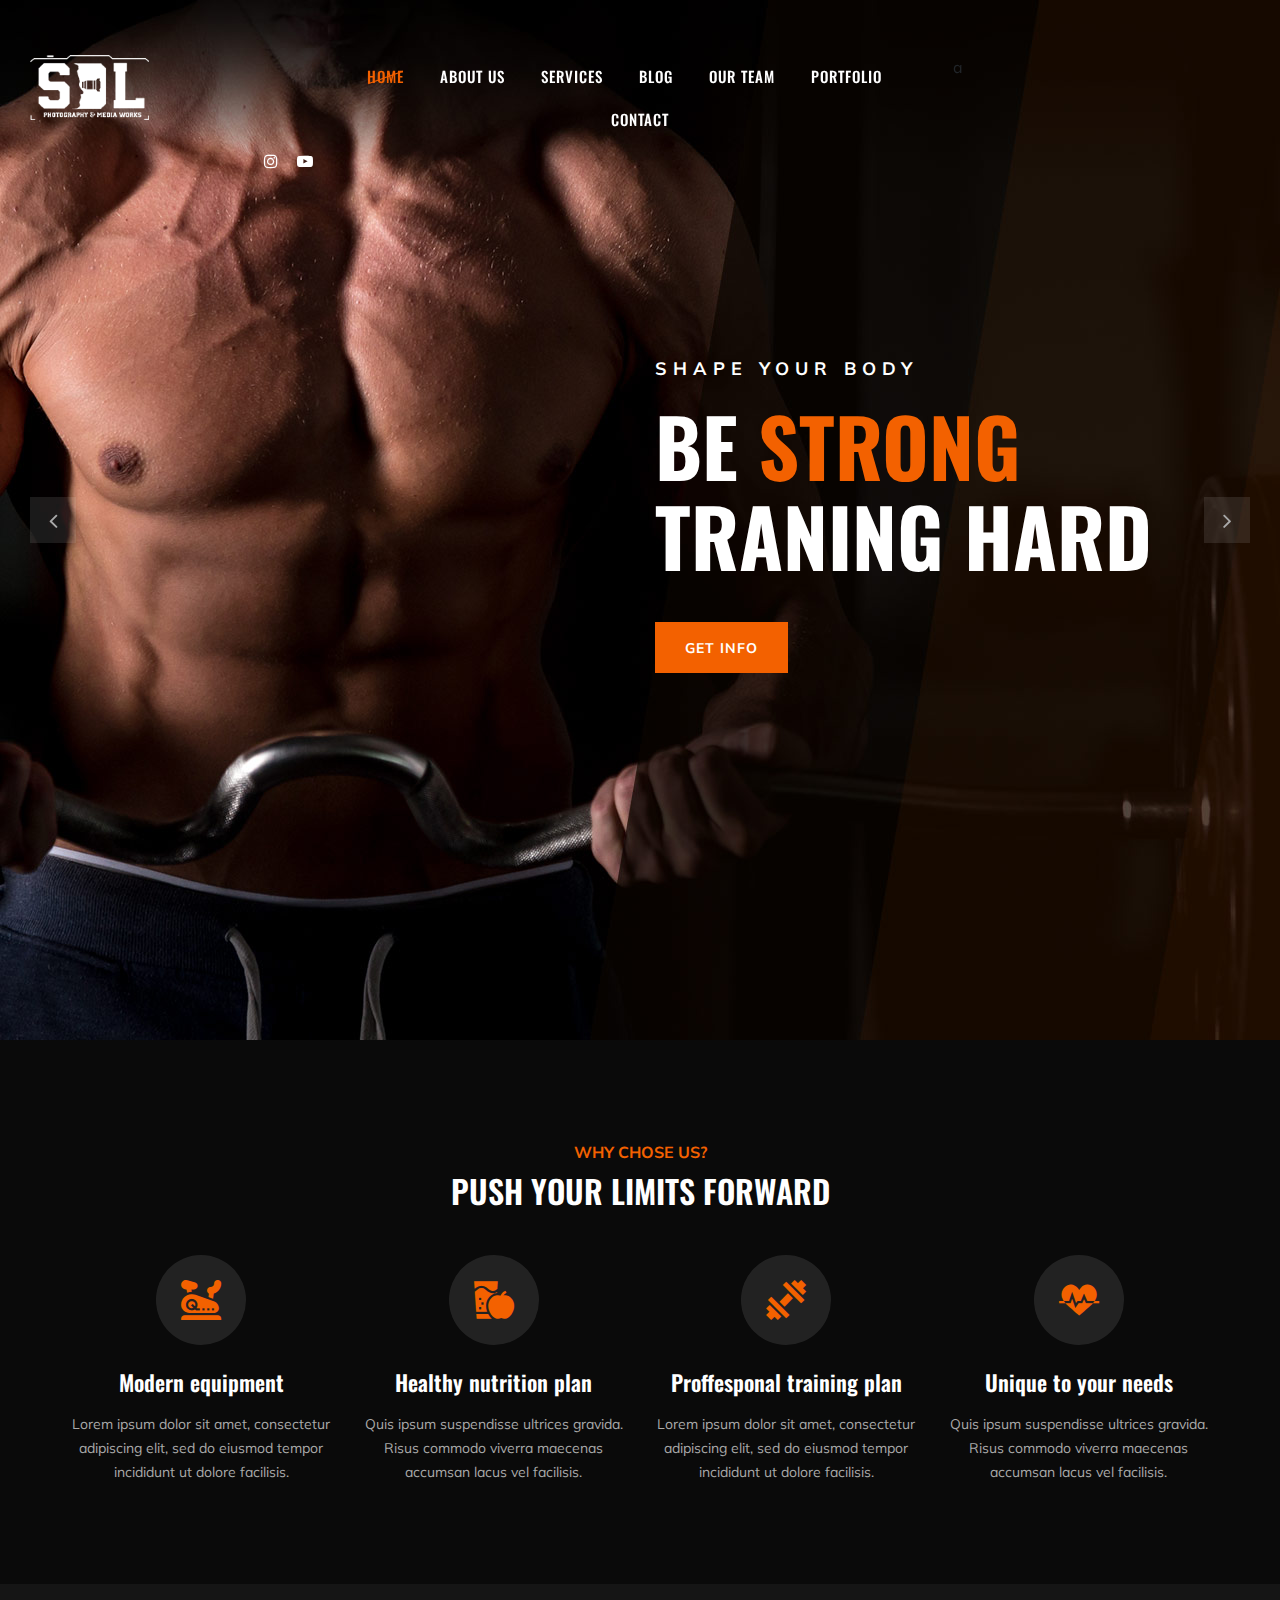
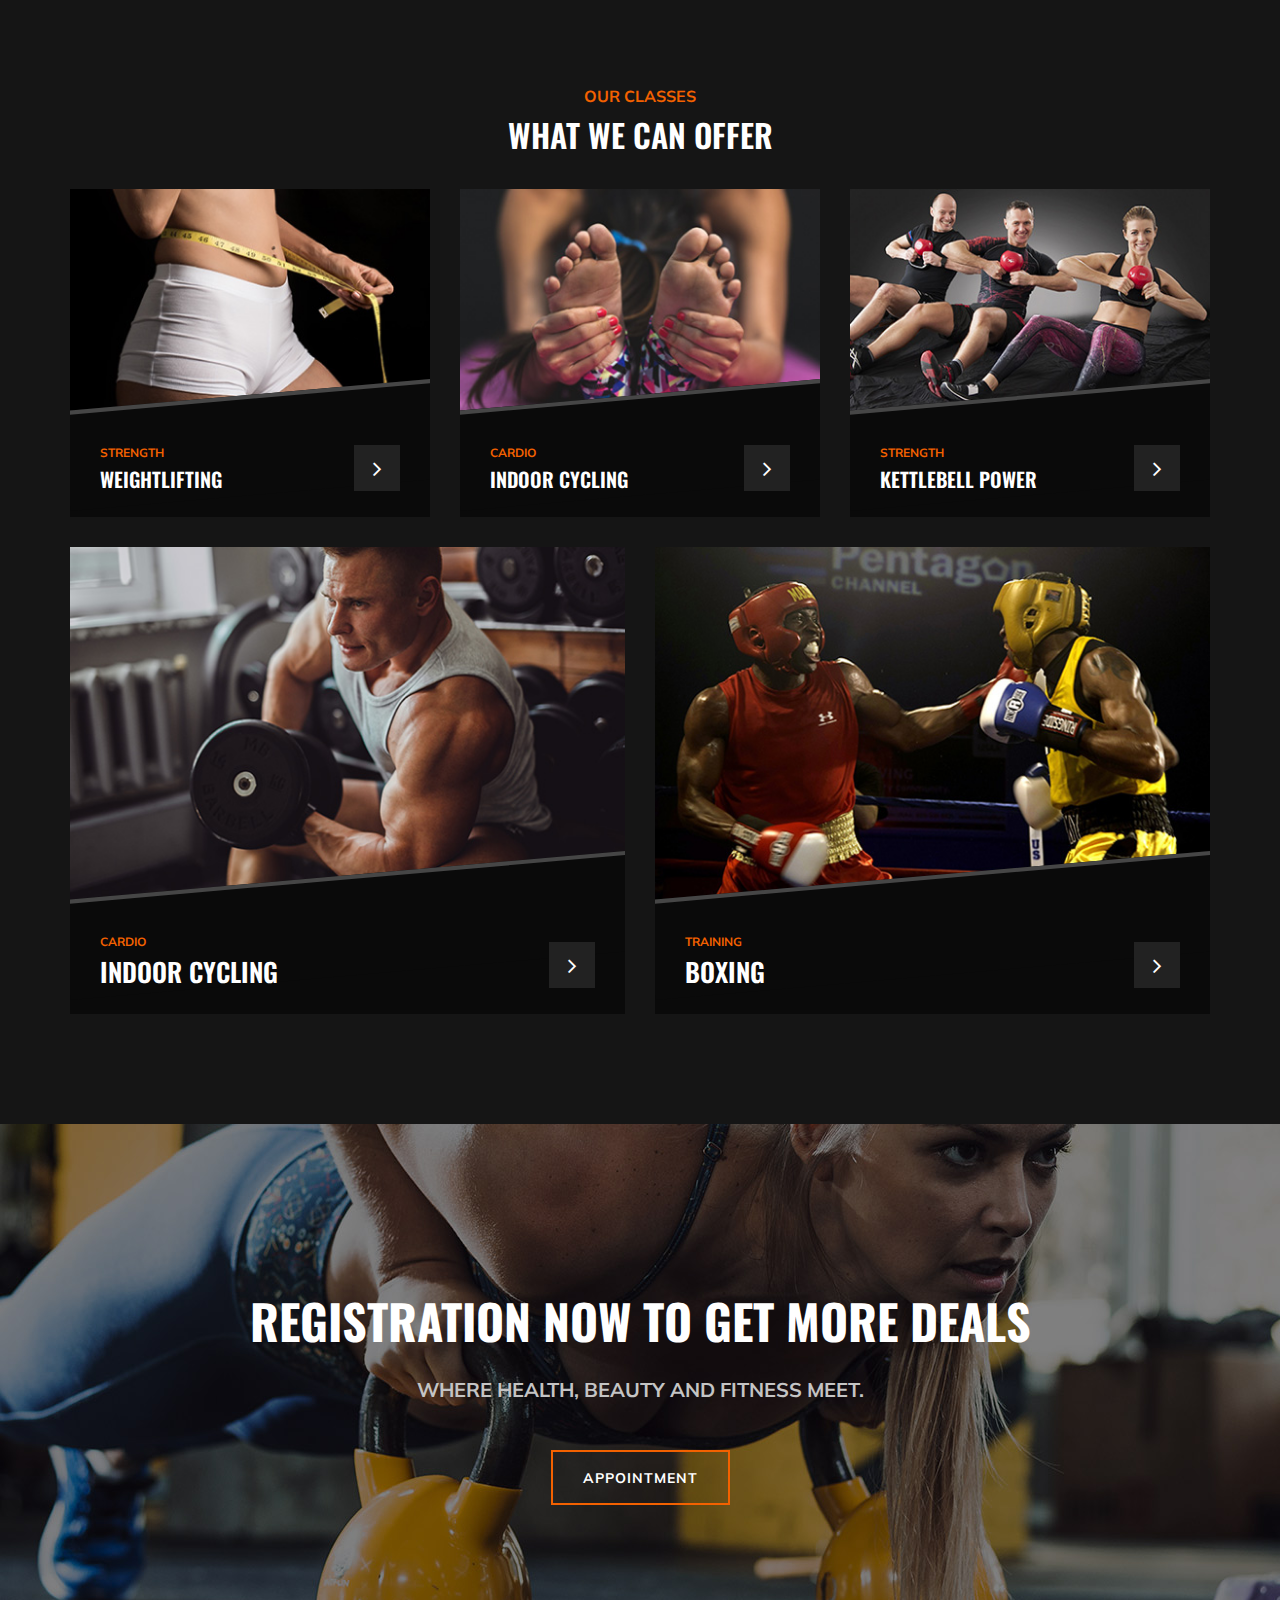
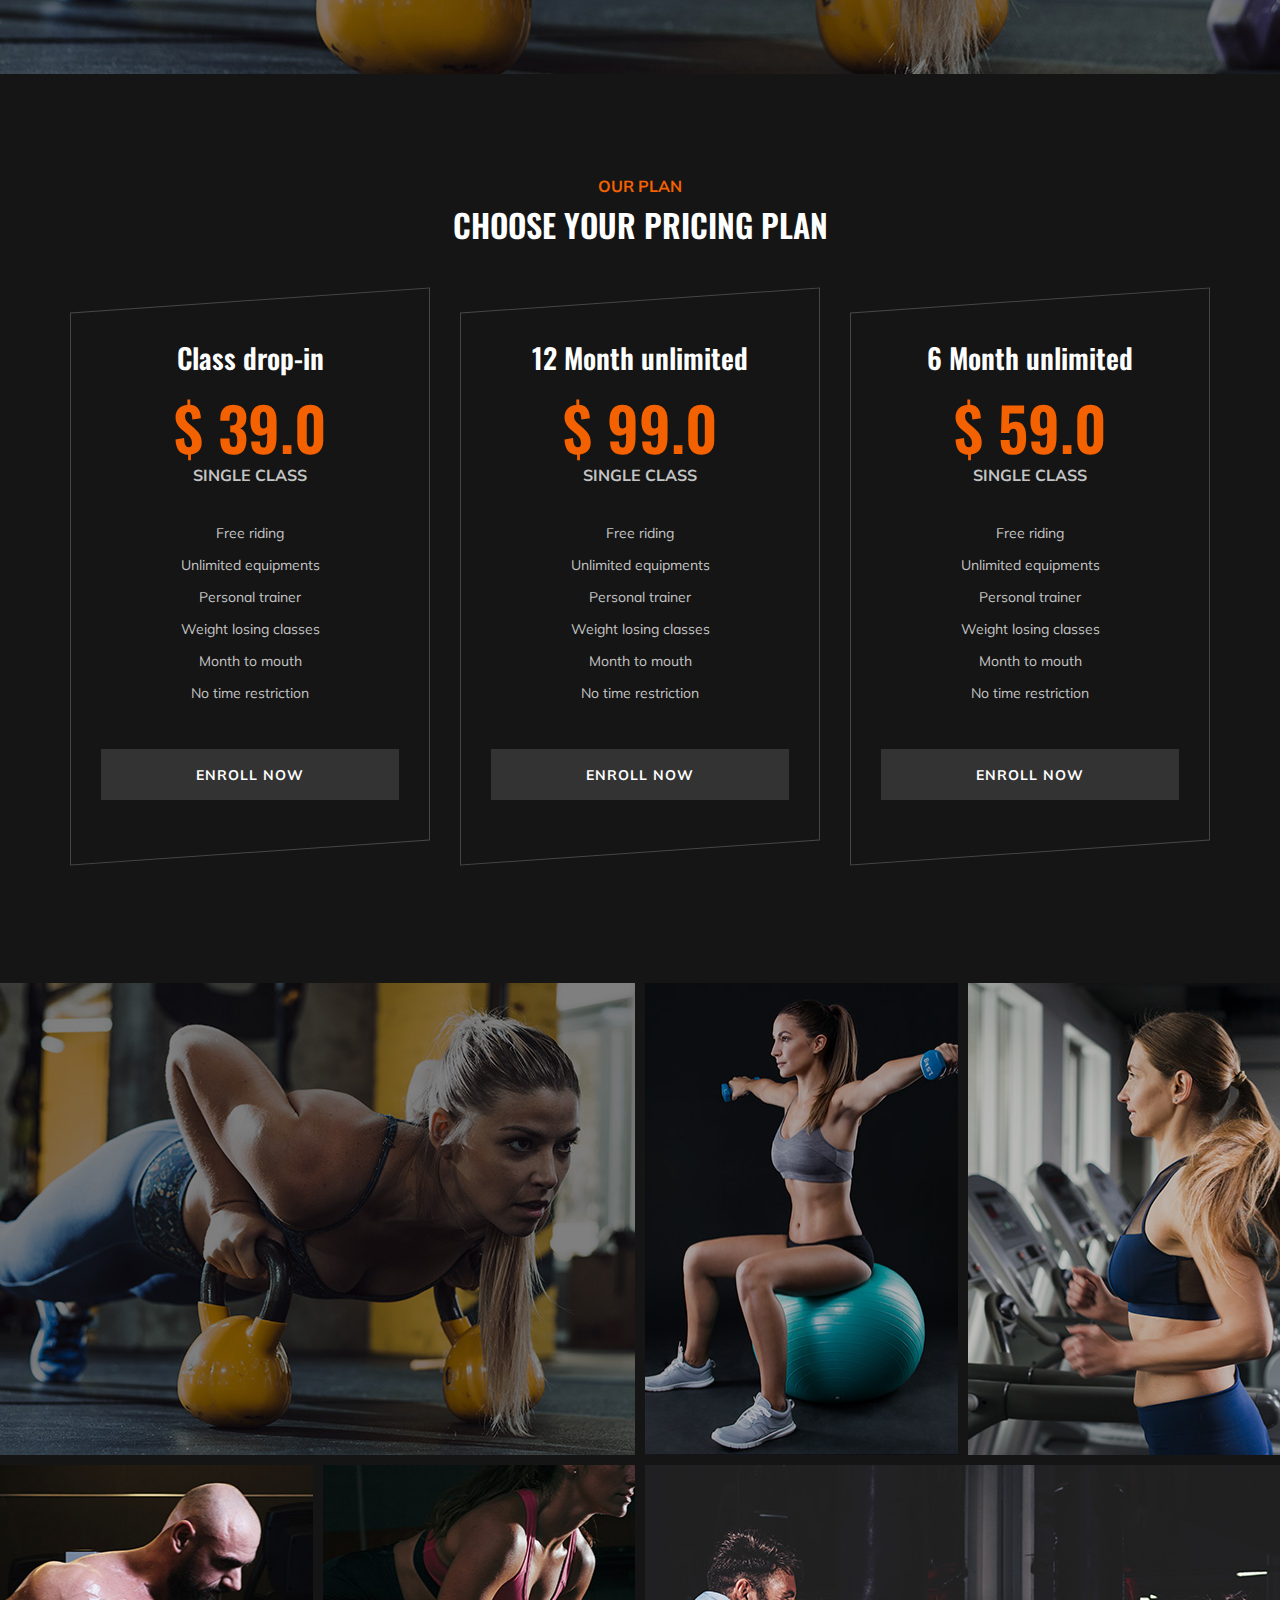
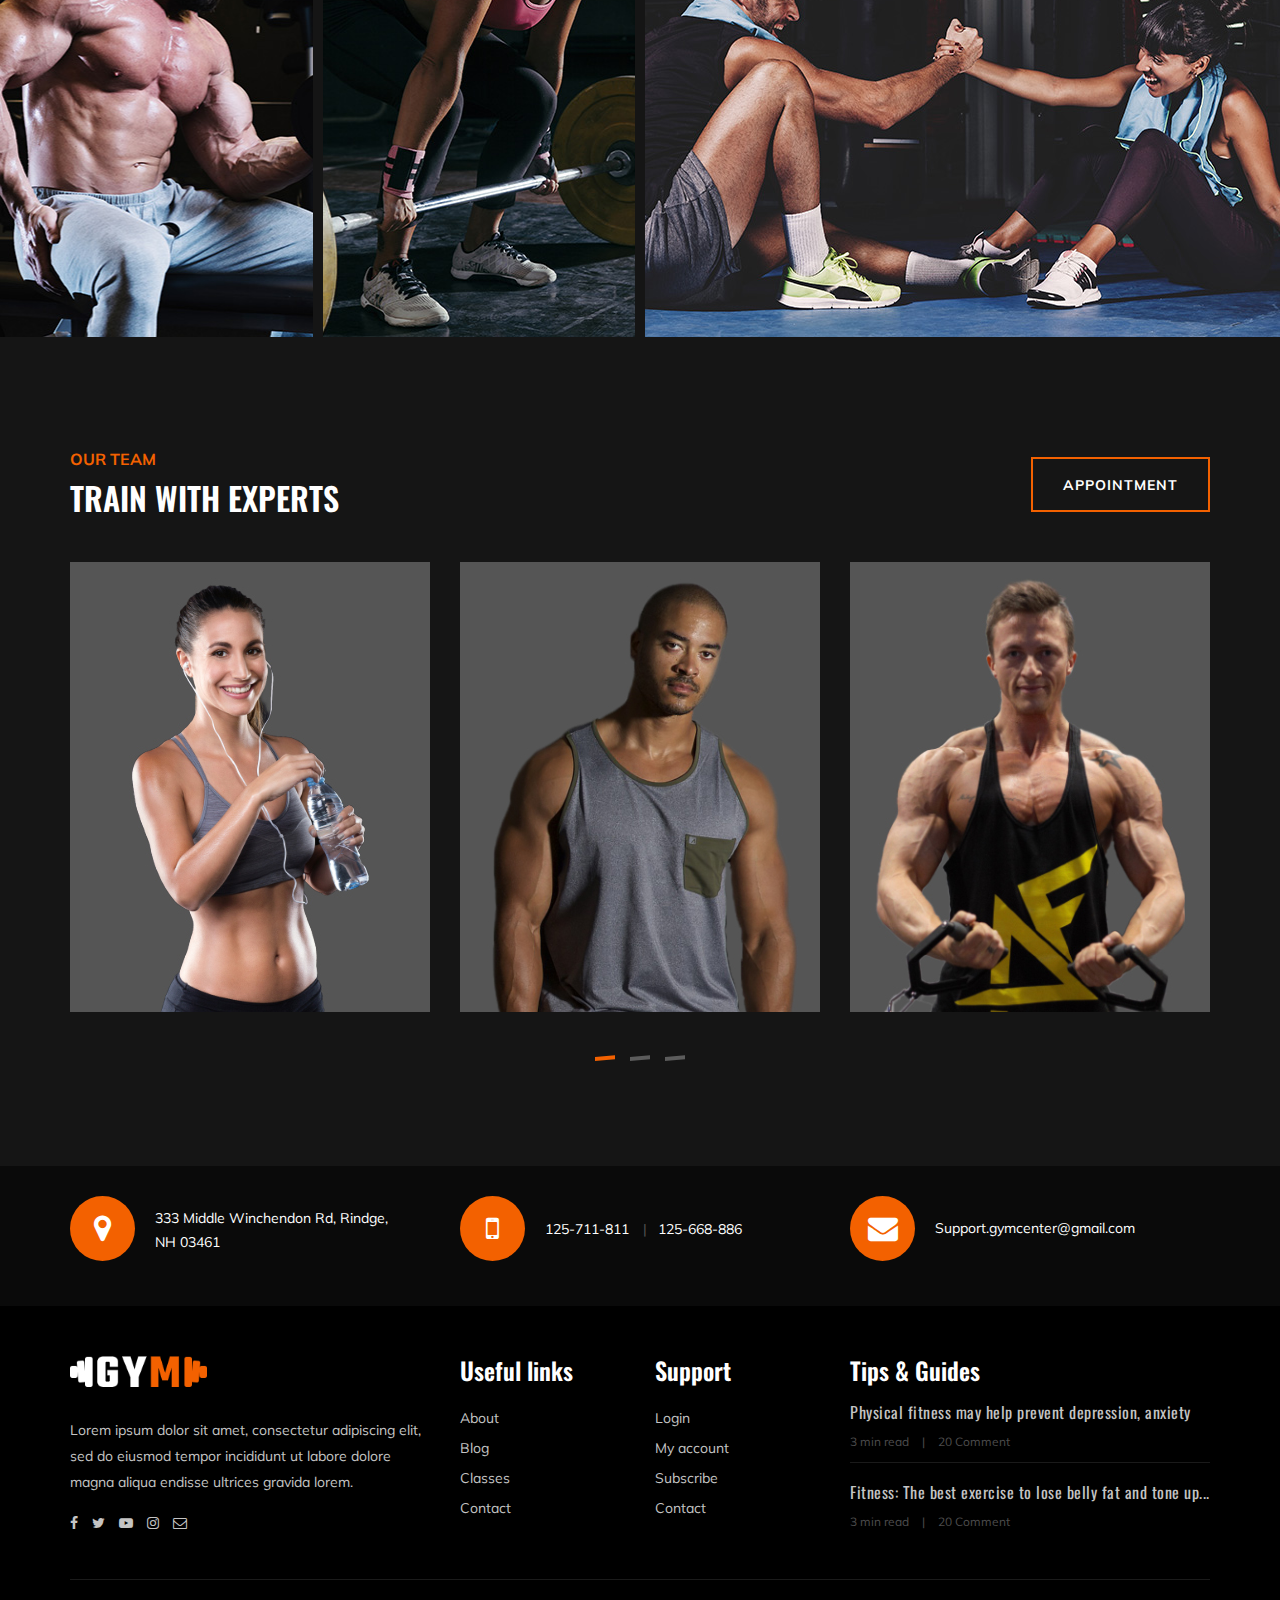
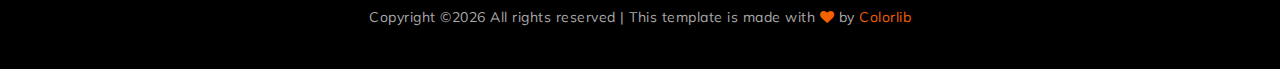
<file: index.html>
<!DOCTYPE html>
<html lang="zxx">

<head>
    <meta charset="UTF-8">
    <meta name="description" content="Gym Template">
    <meta name="keywords" content="Gym, unica, creative, html">
    <meta name="viewport" content="width=device-width, initial-scale=1.0">
    <meta http-equiv="X-UA-Compatible" content="ie=edge">

    <title>SDL Photography</title>
    <!-- Google Font -->
    <link href="https://fonts.googleapis.com/css?family=Muli:300,400,500,600,700,800,900&display=swap" rel="stylesheet">
    <link href="https://fonts.googleapis.com/css?family=Oswald:300,400,500,600,700&display=swap" rel="stylesheet">

    <!-- Css Styles -->
    <link rel="stylesheet" href="css/bootstrap.min.css" type="text/css">
    <link rel="stylesheet" href="css/font-awesome.min.css" type="text/css">
    <link rel="stylesheet" href="css/flaticon.css" type="text/css">
    <link rel="stylesheet" href="css/owl.carousel.min.css" type="text/css">
    <link rel="stylesheet" href="css/barfiller.css" type="text/css">
    <link rel="stylesheet" href="css/magnific-popup.css" type="text/css">
    <link rel="stylesheet" href="css/slicknav.min.css" type="text/css">
    <link rel="stylesheet" href="css/style.css" type="text/css">
</head>

<body>
    <!-- Page Preloder -->
    <div id="preloder">
        <div class="loader"></div>
    </div>

    <!-- Offcanvas Menu Section Begin -->
    <div class="offcanvas-menu-overlay"></div>
    <div class="offcanvas-menu-wrapper">
        <div class="canvas-close">
            <i class="fa fa-close"></i>
        </div>
        <nav class="canvas-menu mobile-menu">
            <ul>
                <li class="active"><a href="./index.html">Home</a></li>
                <li><a href="./about-us.html">About Us</a></li>
                <li><a href="./services.html">Services</a></li>
                <li><a href="./gallery.html">Portfolio</a></li>
                <li><a href="./team.html">Our team</a></li>
                <li><a href="./blog.html">Our blog</a></li>
                <li><a href="./contact.html">Contact</a></li>
            </ul>
        </nav>
        <div id="mobile-menu-wrap"></div>
        <div class="canvas-social">
            <a href="#"><i class="fa fa-facebook"></i></a>
            <a href="#"><i class="fa fa-twitter"></i></a>
            <a href="#"><i class="fa fa-youtube-play"></i></a>
            <a href="#"><i class="fa fa-instagram"></i></a>
        </div>
    </div>
    <!-- Offcanvas Menu Section End -->

    <!-- Header Section Begin -->
    <header class="header-section">
        <div class="container-fluid">
            <div class="row">
                <div class="col-lg-3">
                    <div class="logo">
                        <a href="./index.html">
                            <img src="img/sdllogo.png" alt="">
                        </a>
                    </div>
                </div>
                <div class="col-lg-6">
                    <nav class="nav-menu">
                        <ul>
                            <li class="active"><a href="./index.html">Home</a></li>

                            <li><a href="./about-us.html">About Us</a></li> 
                            <li><a href="./services.html">Services</a></li>
                            <li><a href="./blog.html">Blog</a></li>
                            <li><a href="./team.html">Our Team</a></li>
                            <li><a href="./gallery.html">Portfolio</a></li>
                            <li><a href="./contact.html">Contact</a></li>
                        </ul>
                    </nav>
                </div>a
                <div class="col-lg-3">
                    <div class="top-option">

                        <div class="to-social">
                            <a href="https://www.instagram.com/sdl_photography_mediaworks/"><i class="fa fa-instagram"></i></a>
                            <a href="https://www.youtube.com/@vijayvarma5594/featured"><i class="fa fa-youtube-play"></i></a>
                           
                        </div>
                    </div>
                </div>
            </div>
            <div class="canvas-open">
                <i class="fa fa-bars"></i>
            </div>
        </div>
    </header>
    <!-- Header End -->

    <!-- Hero Section Begin -->
    <section class="hero-section">
        <div class="hs-slider owl-carousel">
            <div class="hs-item set-bg" data-setbg="img/hero/hero-1.jpg">
                <div class="container">
                    <div class="row">
                        <div class="col-lg-6 offset-lg-6">
                            <div class="hi-text">
                                <span>Shape your body</span>
                                <h1>Be <strong>strong</strong> traning hard</h1>
                                <a href="#" class="primary-btn">Get info</a>
                            </div>
                        </div>
                    </div>
                </div>
            </div>
            <div class="hs-item set-bg" data-setbg="img/hero/hero-2.jpg">
                <div class="container">
                    <div class="row">
                        <div class="col-lg-6 offset-lg-6">
                            <div class="hi-text">
                                <span>Shape your body</span>
                                <h1>Be <strong>strong</strong> traning hard</h1>
                                <a href="#" class="primary-btn">Get info</a>
                            </div>
                        </div>
                    </div>
                </div>
            </div>
        </div>
    </section>
    <!-- Hero Section End -->

    <!-- ChoseUs Section Begin -->
    <section class="choseus-section spad">
        <div class="container">
            <div class="row">
                <div class="col-lg-12">
                    <div class="section-title">
                        <span>Why chose us?</span>
                        <h2>PUSH YOUR LIMITS FORWARD</h2>
                    </div>
                </div>
            </div>
            <div class="row">
                <div class="col-lg-3 col-sm-6">
                    <div class="cs-item">
                        <span class="flaticon-034-stationary-bike"></span>
                        <h4>Modern equipment</h4>
                        <p>Lorem ipsum dolor sit amet, consectetur adipiscing elit, sed do eiusmod tempor incididunt ut
                            dolore facilisis.</p>
                    </div>
                </div>
                <div class="col-lg-3 col-sm-6">
                    <div class="cs-item">
                        <span class="flaticon-033-juice"></span>
                        <h4>Healthy nutrition plan</h4>
                        <p>Quis ipsum suspendisse ultrices gravida. Risus commodo viverra maecenas accumsan lacus vel
                            facilisis.</p>
                    </div>
                </div>
                <div class="col-lg-3 col-sm-6">
                    <div class="cs-item">
                        <span class="flaticon-002-dumbell"></span>
                        <h4>Proffesponal training plan</h4>
                        <p>Lorem ipsum dolor sit amet, consectetur adipiscing elit, sed do eiusmod tempor incididunt ut
                            dolore facilisis.</p>
                    </div>
                </div>
                <div class="col-lg-3 col-sm-6">
                    <div class="cs-item">
                        <span class="flaticon-014-heart-beat"></span>
                        <h4>Unique to your needs</h4>
                        <p>Quis ipsum suspendisse ultrices gravida. Risus commodo viverra maecenas accumsan lacus vel
                            facilisis.</p>
                    </div>
                </div>
            </div>
        </div>
    </section>
    <!-- ChoseUs Section End -->

    <!-- Classes Section Begin -->
    <section class="classes-section spad">
        <div class="container">
            <div class="row">
                <div class="col-lg-12">
                    <div class="section-title">
                        <span>Our Classes</span>
                        <h2>WHAT WE CAN OFFER</h2>
                    </div>
                </div>
            </div>
            <div class="row">
                <div class="col-lg-4 col-md-6">
                    <div class="class-item">
                        <div class="ci-pic">
                            <img src="img/classes/class-1.jpg" alt="">
                        </div>
                        <div class="ci-text">
                            <span>STRENGTH</span>
                            <h5>Weightlifting</h5>
                            <a href="#"><i class="fa fa-angle-right"></i></a>
                        </div>
                    </div>
                </div>
                <div class="col-lg-4 col-md-6">
                    <div class="class-item">
                        <div class="ci-pic">
                            <img src="img/classes/class-2.jpg" alt="">
                        </div>
                        <div class="ci-text">
                            <span>Cardio</span>
                            <h5>Indoor cycling</h5>
                            <a href="#"><i class="fa fa-angle-right"></i></a>
                        </div>
                    </div>
                </div>
                <div class="col-lg-4 col-md-6">
                    <div class="class-item">
                        <div class="ci-pic">
                            <img src="img/classes/class-3.jpg" alt="">
                        </div>
                        <div class="ci-text">
                            <span>STRENGTH</span>
                            <h5>Kettlebell power</h5>
                            <a href="#"><i class="fa fa-angle-right"></i></a>
                        </div>
                    </div>
                </div>
                <div class="col-lg-6 col-md-6">
                    <div class="class-item">
                        <div class="ci-pic">
                            <img src="img/classes/class-4.jpg" alt="">
                        </div>
                        <div class="ci-text">
                            <span>Cardio</span>
                            <h4>Indoor cycling</h4>
                            <a href="#"><i class="fa fa-angle-right"></i></a>
                        </div>
                    </div>
                </div>
                <div class="col-lg-6">
                    <div class="class-item">
                        <div class="ci-pic">
                            <img src="img/classes/class-5.jpg" alt="">
                        </div>
                        <div class="ci-text">
                            <span>Training</span>
                            <h4>Boxing</h4>
                            <a href="#"><i class="fa fa-angle-right"></i></a>
                        </div>
                    </div>
                </div>
            </div>
        </div>
    </section>
    <!-- ChoseUs Section End -->

    <!-- Banner Section Begin -->
    <section class="banner-section set-bg" data-setbg="img/banner-bg.jpg">
        <div class="container">
            <div class="row">
                <div class="col-lg-12 text-center">
                    <div class="bs-text">
                        <h2>registration now to get more deals</h2>
                        <div class="bt-tips">Where health, beauty and fitness meet.</div>
                        <a href="#" class="primary-btn  btn-normal">Appointment</a>
                    </div>
                </div>
            </div>
        </div>
    </section>
    <!-- Banner Section End -->

    <!-- Pricing Section Begin -->
    <section class="pricing-section spad">
        <div class="container">
            <div class="row">
                <div class="col-lg-12">
                    <div class="section-title">
                        <span>Our Plan</span>
                        <h2>Choose your pricing plan</h2>
                    </div>
                </div>
            </div>
            <div class="row justify-content-center">
                <div class="col-lg-4 col-md-8">
                    <div class="ps-item">
                        <h3>Class drop-in</h3>
                        <div class="pi-price">
                            <h2>$ 39.0</h2>
                            <span>SINGLE CLASS</span>
                        </div>
                        <ul>
                            <li>Free riding</li>
                            <li>Unlimited equipments</li>
                            <li>Personal trainer</li>
                            <li>Weight losing classes</li>
                            <li>Month to mouth</li>
                            <li>No time restriction</li>
                        </ul>
                        <a href="#" class="primary-btn pricing-btn">Enroll now</a>
                        <a href="#" class="thumb-icon"><i class="fa fa-picture-o"></i></a>
                    </div>
                </div>
                <div class="col-lg-4 col-md-8">
                    <div class="ps-item">
                        <h3>12 Month unlimited</h3>
                        <div class="pi-price">
                            <h2>$ 99.0</h2>
                            <span>SINGLE CLASS</span>
                        </div>
                        <ul>
                            <li>Free riding</li>
                            <li>Unlimited equipments</li>
                            <li>Personal trainer</li>
                            <li>Weight losing classes</li>
                            <li>Month to mouth</li>
                            <li>No time restriction</li>
                        </ul>
                        <a href="#" class="primary-btn pricing-btn">Enroll now</a>
                        <a href="#" class="thumb-icon"><i class="fa fa-picture-o"></i></a>
                    </div>
                </div>
                <div class="col-lg-4 col-md-8">
                    <div class="ps-item">
                        <h3>6 Month unlimited</h3>
                        <div class="pi-price">
                            <h2>$ 59.0</h2>
                            <span>SINGLE CLASS</span>
                        </div>
                        <ul>
                            <li>Free riding</li>
                            <li>Unlimited equipments</li>
                            <li>Personal trainer</li>
                            <li>Weight losing classes</li>
                            <li>Month to mouth</li>
                            <li>No time restriction</li>
                        </ul>
                        <a href="#" class="primary-btn pricing-btn">Enroll now</a>
                        <a href="#" class="thumb-icon"><i class="fa fa-picture-o"></i></a>
                    </div>
                </div>
            </div>
        </div>
    </section>
    <!-- Pricing Section End -->

    <!-- Gallery Section Begin -->
    <div class="gallery-section">
        <div class="gallery">
            <div class="grid-sizer"></div>
            <div class="gs-item grid-wide set-bg" data-setbg="img/gallery/gallery-1.jpg">
                <a href="img/gallery/gallery-1.jpg" class="thumb-icon image-popup"><i class="fa fa-picture-o"></i></a>
            </div>
            <div class="gs-item set-bg" data-setbg="img/gallery/gallery-2.jpg">
                <a href="img/gallery/gallery-2.jpg" class="thumb-icon image-popup"><i class="fa fa-picture-o"></i></a>
            </div>
            <div class="gs-item set-bg" data-setbg="img/gallery/gallery-3.jpg">
                <a href="img/gallery/gallery-3.jpg" class="thumb-icon image-popup"><i class="fa fa-picture-o"></i></a>
            </div>
            <div class="gs-item set-bg" data-setbg="img/gallery/gallery-4.jpg">
                <a href="img/gallery/gallery-4.jpg" class="thumb-icon image-popup"><i class="fa fa-picture-o"></i></a>
            </div>
            <div class="gs-item set-bg" data-setbg="img/gallery/gallery-5.jpg">
                <a href="img/gallery/gallery-5.jpg" class="thumb-icon image-popup"><i class="fa fa-picture-o"></i></a>
            </div>
            <div class="gs-item grid-wide set-bg" data-setbg="img/gallery/gallery-6.jpg">
                <a href="img/gallery/gallery-6.jpg" class="thumb-icon image-popup"><i class="fa fa-picture-o"></i></a>
            </div>
        </div>
    </div>
    <!-- Gallery Section End -->

    <!-- Team Section Begin -->
    <section class="team-section spad">
        <div class="container">
            <div class="row">
                <div class="col-lg-12">
                    <div class="team-title">
                        <div class="section-title">
                            <span>Our Team</span>
                            <h2>TRAIN WITH EXPERTS</h2>
                        </div>
                        <a href="#" class="primary-btn btn-normal appoinment-btn">appointment</a>
                    </div>
                </div>
            </div>
            <div class="row">
                <div class="ts-slider owl-carousel">
                    <div class="col-lg-4">
                        <div class="ts-item set-bg" data-setbg="img/team/team-1.jpg">
                            <div class="ts_text">
                                <h4>Athart Rachel</h4>
                                <span>Gym Trainer</span>
                            </div>
                        </div>
                    </div>
                    <div class="col-lg-4">
                        <div class="ts-item set-bg" data-setbg="img/team/team-2.jpg">
                            <div class="ts_text">
                                <h4>Athart Rachel</h4>
                                <span>Gym Trainer</span>
                            </div>
                        </div>
                    </div>
                    <div class="col-lg-4">
                        <div class="ts-item set-bg" data-setbg="img/team/team-3.jpg">
                            <div class="ts_text">
                                <h4>Athart Rachel</h4>
                                <span>Gym Trainer</span>
                            </div>
                        </div>
                    </div>
                    <div class="col-lg-4">
                        <div class="ts-item set-bg" data-setbg="img/team/team-4.jpg">
                            <div class="ts_text">
                                <h4>Athart Rachel</h4>
                                <span>Gym Trainer</span>
                            </div>
                        </div>
                    </div>
                    <div class="col-lg-4">
                        <div class="ts-item set-bg" data-setbg="img/team/team-5.jpg">
                            <div class="ts_text">
                                <h4>Athart Rachel</h4>
                                <span>Gym Trainer</span>
                            </div>
                        </div>
                    </div>
                    <div class="col-lg-4">
                        <div class="ts-item set-bg" data-setbg="img/team/team-6.jpg">
                            <div class="ts_text">
                                <h4>Athart Rachel</h4>
                                <span>Gym Trainer</span>
                            </div>
                        </div>
                    </div>
                </div>
            </div>
        </div>
    </section>
    <!-- Team Section End -->

    <!-- Get In Touch Section Begin -->
    <div class="gettouch-section">
        <div class="container">
            <div class="row">
                <div class="col-md-4">
                    <div class="gt-text">
                        <i class="fa fa-map-marker"></i>
                        <p>333 Middle Winchendon Rd, Rindge,<br/> NH 03461</p>
                    </div>
                </div>
                <div class="col-md-4">
                    <div class="gt-text">
                        <i class="fa fa-mobile"></i>
                        <ul>
                            <li>125-711-811</li>
                            <li>125-668-886</li>
                        </ul>
                    </div>
                </div>
                <div class="col-md-4">
                    <div class="gt-text email">
                        <i class="fa fa-envelope"></i>
                        <p>Support.gymcenter@gmail.com</p>
                    </div>
                </div>
            </div>
        </div>
    </div>
    <!-- Get In Touch Section End -->

    <!-- Footer Section Begin -->
    <section class="footer-section">
        <div class="container">
            <div class="row">
                <div class="col-lg-4">
                    <div class="fs-about">
                        <div class="fa-logo">
                            <a href="#"><img src="img/logo.png" alt=""></a>
                        </div>
                        <p>Lorem ipsum dolor sit amet, consectetur adipiscing elit, sed do eiusmod tempor incididunt ut
                            labore dolore magna aliqua endisse ultrices gravida lorem.</p>
                        <div class="fa-social">
                            <a href="#"><i class="fa fa-facebook"></i></a>
                            <a href="#"><i class="fa fa-twitter"></i></a>
                            <a href="#"><i class="fa fa-youtube-play"></i></a>
                            <a href="#"><i class="fa fa-instagram"></i></a>
                            <a href="#"><i class="fa  fa-envelope-o"></i></a>
                        </div>
                    </div>
                </div>
                <div class="col-lg-2 col-md-3 col-sm-6">
                    <div class="fs-widget">
                        <h4>Useful links</h4>
                        <ul>
                            <li><a href="#">About</a></li>
                            <li><a href="#">Blog</a></li>
                            <li><a href="#">Classes</a></li>
                            <li><a href="#">Contact</a></li>
                        </ul>
                    </div>
                </div>
                <div class="col-lg-2 col-md-3 col-sm-6">
                    <div class="fs-widget">
                        <h4>Support</h4>
                        <ul>
                            <li><a href="#">Login</a></li>
                            <li><a href="#">My account</a></li>
                            <li><a href="#">Subscribe</a></li>
                            <li><a href="#">Contact</a></li>
                        </ul>
                    </div>
                </div>
                <div class="col-lg-4 col-md-6">
                    <div class="fs-widget">
                        <h4>Tips & Guides</h4>
                        <div class="fw-recent">
                            <h6><a href="#">Physical fitness may help prevent depression, anxiety</a></h6>
                            <ul>
                                <li>3 min read</li>
                                <li>20 Comment</li>
                            </ul>
                        </div>
                        <div class="fw-recent">
                            <h6><a href="#">Fitness: The best exercise to lose belly fat and tone up...</a></h6>
                            <ul>
                                <li>3 min read</li>
                                <li>20 Comment</li>
                            </ul>
                        </div>
                    </div>
                </div>
            </div>
            <div class="row">
                <div class="col-lg-12 text-center">
                    <div class="copyright-text">
                        <p><!-- Link back to Colorlib can't be removed. Template is licensed under CC BY 3.0. -->
  Copyright &copy;<script>document.write(new Date().getFullYear());</script> All rights reserved | This template is made with <i class="fa fa-heart" aria-hidden="true"></i> by <a href="https://colorlib.com" target="_blank">Colorlib</a>
  <!-- Link back to Colorlib can't be removed. Template is licensed under CC BY 3.0. --></p>
                    </div>
                </div>
            </div>
        </div>
    </section>
    <!-- Footer Section End -->

    <!-- Search model Begin -->
    <div class="search-model">
        <div class="h-100 d-flex align-items-center justify-content-center">
            <div class="search-close-switch">+</div>
            <form class="search-model-form">
                <input type="text" id="search-input" placeholder="Search here.....">
            </form>
        </div>
    </div>
    <!-- Search model end -->

    <!-- Js Plugins -->
    <script src="js/jquery-3.3.1.min.js"></script>
    <script src="js/bootstrap.min.js"></script>
    <script src="js/jquery.magnific-popup.min.js"></script>
    <script src="js/masonry.pkgd.min.js"></script>
    <script src="js/jquery.barfiller.js"></script>
    <script src="js/jquery.slicknav.js"></script>
    <script src="js/owl.carousel.min.js"></script>
    <script src="js/main.js"></script>



</body>

</html>
</file>
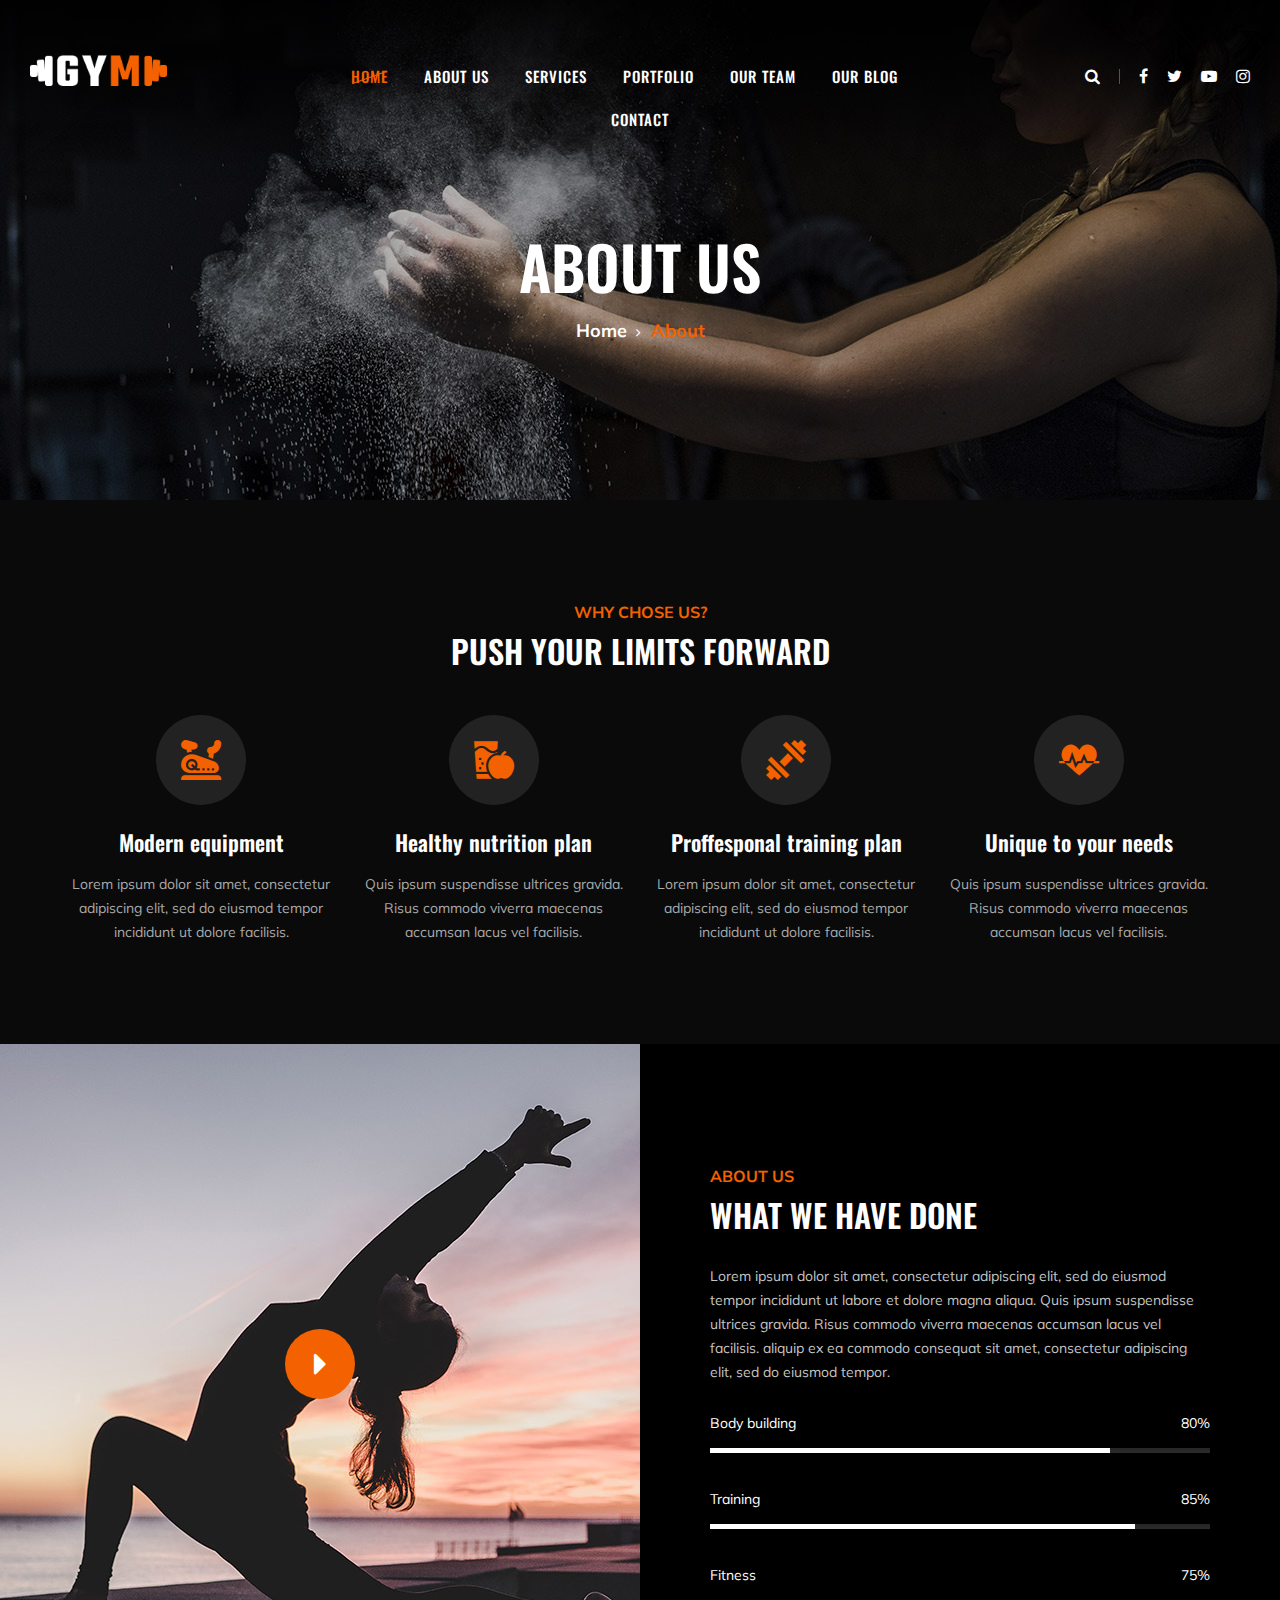
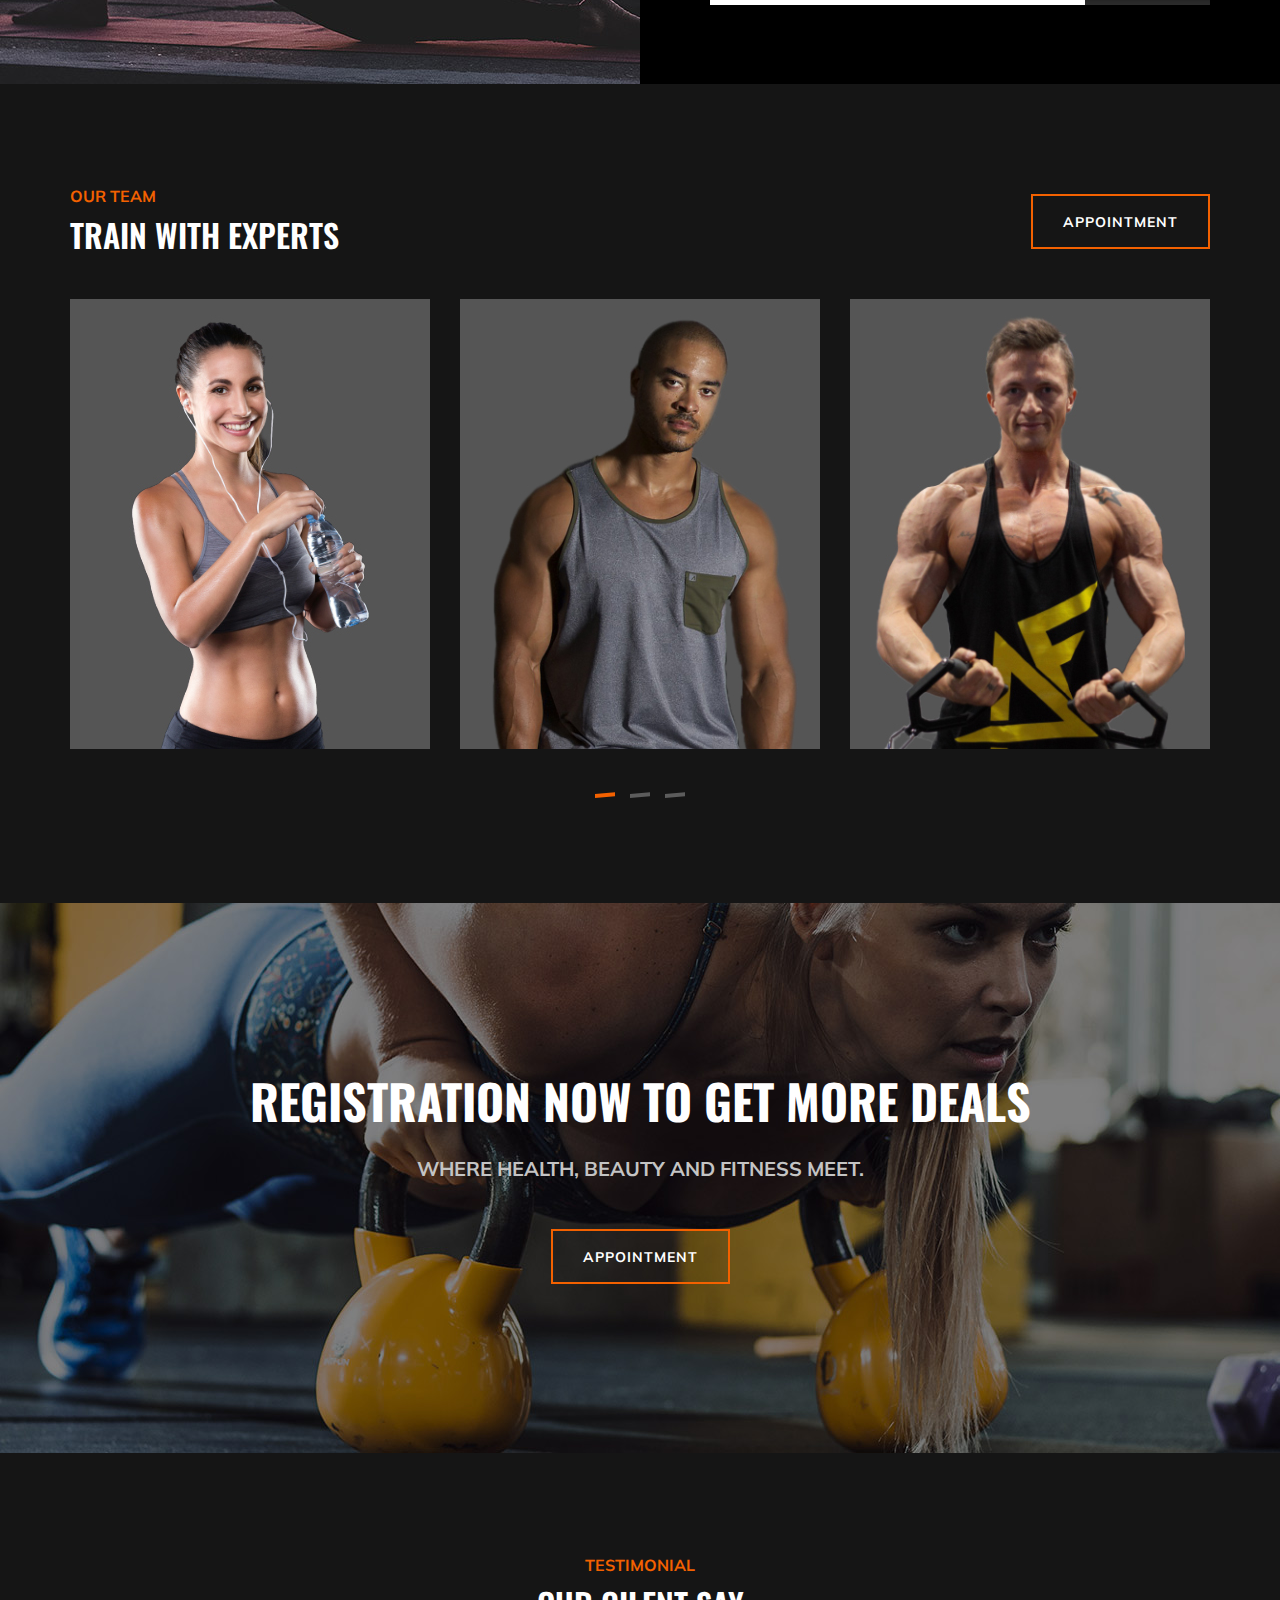
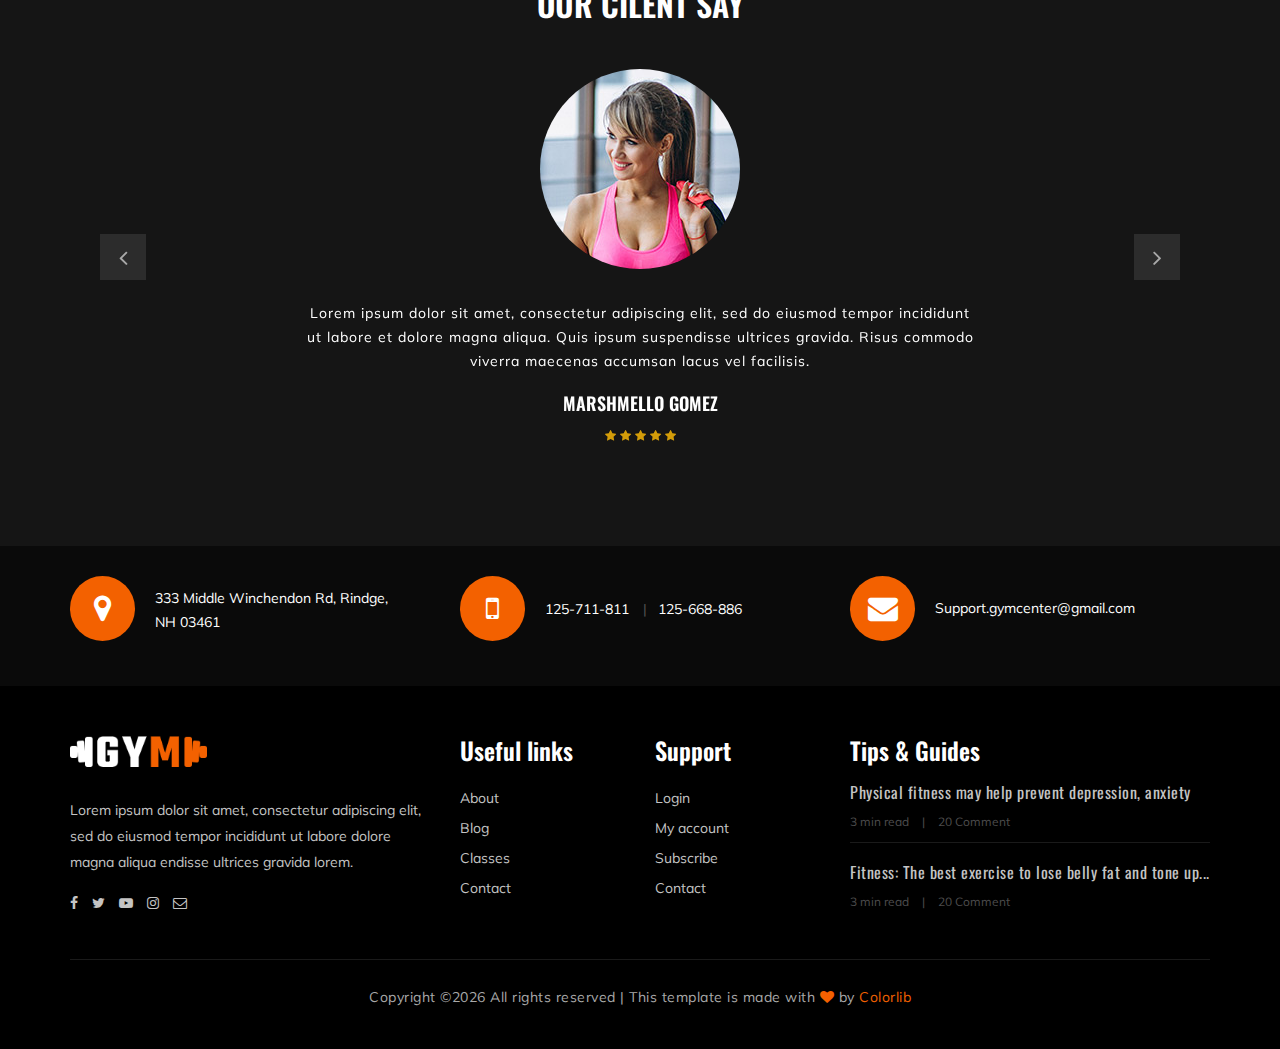
<file: about-us.html>
<!DOCTYPE html>
<html lang="zxx">

<head>
    <meta charset="UTF-8">
    <meta name="description" content="Gym Template">
    <meta name="keywords" content="Gym, unica, creative, html">
    <meta name="viewport" content="width=device-width, initial-scale=1.0">
    <meta http-equiv="X-UA-Compatible" content="ie=edge">
    <title>Gym | Template</title>

    <!-- Google Font -->
    <link href="https://fonts.googleapis.com/css?family=Muli:300,400,500,600,700,800,900&display=swap" rel="stylesheet">
    <link href="https://fonts.googleapis.com/css?family=Oswald:300,400,500,600,700&display=swap" rel="stylesheet">

    <!-- Css Styles -->
    <link rel="stylesheet" href="css/bootstrap.min.css" type="text/css">
    <link rel="stylesheet" href="css/font-awesome.min.css" type="text/css">
    <link rel="stylesheet" href="css/flaticon.css" type="text/css">
    <link rel="stylesheet" href="css/owl.carousel.min.css" type="text/css">
    <link rel="stylesheet" href="css/barfiller.css" type="text/css">
    <link rel="stylesheet" href="css/magnific-popup.css" type="text/css">
    <link rel="stylesheet" href="css/slicknav.min.css" type="text/css">
    <link rel="stylesheet" href="css/style.css" type="text/css">
</head>

<body>
    <!-- Page Preloder -->
    <div id="preloder">
        <div class="loader"></div>
    </div>

 <!-- Offcanvas Menu Section Begin -->
    <div class="offcanvas-menu-overlay"></div>
    <div class="offcanvas-menu-wrapper">
        <div class="canvas-close">
            <i class="fa fa-close"></i>
        </div>
        <div class="canvas-search search-switch">
            <i class="fa fa-search"></i>
        </div>
        <nav class="canvas-menu mobile-menu">
            <ul>
                <li><a href="./index.html">Home</a></li>
                <li><a href="./about-us.html">About Us</a></li>
                <li><a href="./classes.html">Classes</a></li>
                <li><a href="./services.html">Services</a></li>
                <li><a href="./team.html">Our Team</a></li>
                <li><a href="#">Pages</a>
                    <ul class="dropdown">
                        <li><a href="./about-us.html">About us</a></li>
                        <li><a href="./class-timetable.html">Classes timetable</a></li>
                        <li><a href="./bmi-calculator.html">Bmi calculate</a></li>
                        <li><a href="./team.html">Our team</a></li>
                        <li><a href="./gallery.html">Gallery</a></li>
                        <li><a href="./blog.html">Our blog</a></li>
                        <li><a href="./404.html">404</a></li>
                    </ul>
                </li>
                <li><a href="./contact.html">Contact</a></li>
            </ul>
        </nav>
        <div id="mobile-menu-wrap"></div>
        <div class="canvas-social">
            <a href="#"><i class="fa fa-facebook"></i></a>
            <a href="#"><i class="fa fa-twitter"></i></a>
            <a href="#"><i class="fa fa-youtube-play"></i></a>
            <a href="#"><i class="fa fa-instagram"></i></a>
        </div>
    </div>
    <!-- Offcanvas Menu Section End -->

    <!-- Header Section Begin -->
    <header class="header-section">
        <div class="container-fluid">
            <div class="row">
                <div class="col-lg-3">
                    <div class="logo">
                        <a href="./index.html">
                            <img src="img/logo.png" alt="">
                        </a>
                    </div>
                </div>
                <div class="col-lg-6">
                    <nav class="nav-menu">
                        <ul>
                                <li class="active"><a href="./index.html">Home</a></li>
                                <li><a href="./about-us.html">About Us</a></li>
                                <li><a href="./services.html">Services</a></li>
                                <li><a href="./gallery.html">Portfolio</a></li>
                                <li><a href="./team.html">Our team</a></li>
                                <li><a href="./blog.html">Our blog</a></li>
                                <li><a href="./contact.html">Contact</a></li>
                        </ul>
                    </nav>
                </div>
                <div class="col-lg-3">
                    <div class="top-option">
                        <div class="to-search search-switch">
                            <i class="fa fa-search"></i>
                        </div>
                        <div class="to-social">
                            <a href="#"><i class="fa fa-facebook"></i></a>
                            <a href="#"><i class="fa fa-twitter"></i></a>
                            <a href="#"><i class="fa fa-youtube-play"></i></a>
                            <a href="#"><i class="fa fa-instagram"></i></a>
                        </div>
                    </div>
                </div>
            </div>
            <div class="canvas-open">
                <i class="fa fa-bars"></i>
            </div>
        </div>
    </header>
    <!-- Header End -->

    <!-- Breadcrumb Section Begin -->
    <section class="breadcrumb-section set-bg" data-setbg="img/breadcrumb-bg.jpg">
        <div class="container">
            <div class="row">
                <div class="col-lg-12 text-center">
                    <div class="breadcrumb-text">
                        <h2>About us</h2>
                        <div class="bt-option">
                            <a href="./index.html">Home</a>
                            <span>About</span>
                        </div>
                    </div>
                </div>
            </div>
        </div>
    </section>
    <!-- Breadcrumb Section End -->

    <!-- ChoseUs Section Begin -->
    <section class="choseus-section spad">
        <div class="container">
            <div class="row">
                <div class="col-lg-12">
                    <div class="section-title">
                        <span>Why chose us?</span>
                        <h2>PUSH YOUR LIMITS FORWARD</h2>
                    </div>
                </div>
            </div>
            <div class="row">
                <div class="col-lg-3 col-sm-6">
                    <div class="cs-item">
                        <span class="flaticon-034-stationary-bike"></span>
                        <h4>Modern equipment</h4>
                        <p>Lorem ipsum dolor sit amet, consectetur adipiscing elit, sed do eiusmod tempor incididunt ut
                            dolore facilisis.</p>
                    </div>
                </div>
                <div class="col-lg-3 col-sm-6">
                    <div class="cs-item">
                        <span class="flaticon-033-juice"></span>
                        <h4>Healthy nutrition plan</h4>
                        <p>Quis ipsum suspendisse ultrices gravida. Risus commodo viverra maecenas accumsan lacus vel
                            facilisis.</p>
                    </div>
                </div>
                <div class="col-lg-3 col-sm-6">
                    <div class="cs-item">
                        <span class="flaticon-002-dumbell"></span>
                        <h4>Proffesponal training plan</h4>
                        <p>Lorem ipsum dolor sit amet, consectetur adipiscing elit, sed do eiusmod tempor incididunt ut
                            dolore facilisis.</p>
                    </div>
                </div>
                <div class="col-lg-3 col-sm-6">
                    <div class="cs-item">
                        <span class="flaticon-014-heart-beat"></span>
                        <h4>Unique to your needs</h4>
                        <p>Quis ipsum suspendisse ultrices gravida. Risus commodo viverra maecenas accumsan lacus vel
                            facilisis.</p>
                    </div>
                </div>
            </div>
        </div>
    </section>
    <!-- ChoseUs Section End -->

    <!-- About US Section Begin -->
    <section class="aboutus-section">
        <div class="container-fluid">
            <div class="row">
                <div class="col-lg-6 p-0">
                    <div class="about-video set-bg" data-setbg="img/about-us.jpg">
                        <a href="https://www.youtube.com/watch?v=EzKkl64rRbM" class="play-btn video-popup"><i
                                class="fa fa-caret-right"></i></a>
                    </div>
                </div>
                <div class="col-lg-6 p-0">
                    <div class="about-text">
                        <div class="section-title">
                            <span>About Us</span>
                            <h2>What we have done</h2>
                        </div>
                        <div class="at-desc">
                            <p>Lorem ipsum dolor sit amet, consectetur adipiscing elit, sed do eiusmod tempor incididunt
                                ut labore et dolore magna aliqua. Quis ipsum suspendisse ultrices gravida. Risus commodo
                                viverra maecenas accumsan lacus vel facilisis. aliquip ex ea commodo consequat sit amet,
                                consectetur adipiscing elit, sed do eiusmod tempor.</p>
                        </div>
                        <div class="about-bar">
                            <div class="ab-item">
                                <p>Body building</p>
                                <div id="bar1" class="barfiller">
                                    <span class="fill" data-percentage="80"></span>
                                    <div class="tipWrap">
                                        <span class="tip"></span>
                                    </div>
                                </div>
                            </div>
                            <div class="ab-item">
                                <p>Training</p>
                                <div id="bar2" class="barfiller">
                                    <span class="fill" data-percentage="85"></span>
                                    <div class="tipWrap">
                                        <span class="tip"></span>
                                    </div>
                                </div>
                            </div>
                            <div class="ab-item">
                                <p>Fitness</p>
                                <div id="bar3" class="barfiller">
                                    <span class="fill" data-percentage="75"></span>
                                    <div class="tipWrap">
                                        <span class="tip"></span>
                                    </div>
                                </div>
                            </div>
                        </div>
                    </div>
                </div>
            </div>
        </div>
    </section>
    <!-- About US Section End -->

    <!-- Team Section Begin -->
    <section class="team-section spad">
        <div class="container">
            <div class="row">
                <div class="col-lg-12">
                    <div class="team-title">
                        <div class="section-title">
                            <span>Our Team</span>
                            <h2>TRAIN WITH EXPERTS</h2>
                        </div>
                        <a href="#" class="primary-btn btn-normal appoinment-btn">appointment</a>
                    </div>
                </div>
            </div>
            <div class="row">
                <div class="ts-slider owl-carousel">
                    <div class="col-lg-4">
                        <div class="ts-item set-bg" data-setbg="img/team/team-1.jpg">
                            <div class="ts_text">
                                <h4>Athart Rachel</h4>
                                <span>Gym Trainer</span>
                            </div>
                        </div>
                    </div>
                    <div class="col-lg-4">
                        <div class="ts-item set-bg" data-setbg="img/team/team-2.jpg">
                            <div class="ts_text">
                                <h4>Athart Rachel</h4>
                                <span>Gym Trainer</span>
                            </div>
                        </div>
                    </div>
                    <div class="col-lg-4">
                        <div class="ts-item set-bg" data-setbg="img/team/team-3.jpg">
                            <div class="ts_text">
                                <h4>Athart Rachel</h4>
                                <span>Gym Trainer</span>
                            </div>
                        </div>
                    </div>
                    <div class="col-lg-4">
                        <div class="ts-item set-bg" data-setbg="img/team/team-4.jpg">
                            <div class="ts_text">
                                <h4>Athart Rachel</h4>
                                <span>Gym Trainer</span>
                            </div>
                        </div>
                    </div>
                    <div class="col-lg-4">
                        <div class="ts-item set-bg" data-setbg="img/team/team-5.jpg">
                            <div class="ts_text">
                                <h4>Athart Rachel</h4>
                                <span>Gym Trainer</span>
                            </div>
                        </div>
                    </div>
                    <div class="col-lg-4">
                        <div class="ts-item set-bg" data-setbg="img/team/team-6.jpg">
                            <div class="ts_text">
                                <h4>Athart Rachel</h4>
                                <span>Gym Trainer</span>
                            </div>
                        </div>
                    </div>
                </div>
            </div>
        </div>
    </section>
    <!-- Team Section End -->

    <!-- Banner Section Begin -->
    <section class="banner-section set-bg" data-setbg="img/banner-bg.jpg">
        <div class="container">
            <div class="row">
                <div class="col-lg-12 text-center">
                    <div class="bs-text">
                        <h2>registration now to get more deals</h2>
                        <div class="bt-tips">Where health, beauty and fitness meet.</div>
                        <a href="#" class="primary-btn  btn-normal">Appointment</a>
                    </div>
                </div>
            </div>
        </div>
    </section>
    <!-- Banner Section End -->

    <!-- Testimonial Section Begin -->
    <section class="testimonial-section spad">
        <div class="container">
            <div class="row">
                <div class="col-lg-12">
                    <div class="section-title">
                        <span>Testimonial</span>
                        <h2>Our cilent say</h2>
                    </div>
                </div>
            </div>
            <div class="ts_slider owl-carousel">
                <div class="ts_item">
                    <div class="row">
                        <div class="col-lg-12 text-center">
                            <div class="ti_pic">
                                <img src="img/testimonial/testimonial-1.jpg" alt="">
                            </div>
                            <div class="ti_text">
                                <p>Lorem ipsum dolor sit amet, consectetur adipiscing elit, sed do eiusmod tempor
                                    incididunt<br /> ut labore et dolore magna aliqua. Quis ipsum suspendisse ultrices
                                    gravida. Risus commodo<br /> viverra maecenas accumsan lacus vel facilisis.</p>
                                <h5>Marshmello Gomez</h5>
                                <div class="tt-rating">
                                    <i class="fa fa-star"></i>
                                    <i class="fa fa-star"></i>
                                    <i class="fa fa-star"></i>
                                    <i class="fa fa-star"></i>
                                    <i class="fa fa-star"></i>
                                </div>
                            </div>
                        </div>
                    </div>
                </div>
                <div class="ts_item">
                    <div class="row">
                        <div class="col-lg-12 text-center">
                            <div class="ti_pic">
                                <img src="img/testimonial/testimonial-2.jpg" alt="">
                            </div>
                            <div class="ti_text">
                                <p>Lorem ipsum dolor sit amet, consectetur adipiscing elit, sed do eiusmod tempor
                                    incididunt<br /> ut labore et dolore magna aliqua. Quis ipsum suspendisse ultrices
                                    gravida. Risus commodo<br /> viverra maecenas accumsan lacus vel facilisis.</p>
                                <h5>Marshmello Gomez</h5>
                                <div class="tt-rating">
                                    <i class="fa fa-star"></i>
                                    <i class="fa fa-star"></i>
                                    <i class="fa fa-star"></i>
                                    <i class="fa fa-star"></i>
                                    <i class="fa fa-star"></i>
                                </div>
                            </div>
                        </div>
                    </div>
                </div>
            </div>
        </div>
    </section>
    <!-- Testimonial Section End -->

    <!-- Get In Touch Section Begin -->
    <div class="gettouch-section">
        <div class="container">
            <div class="row">
                <div class="col-md-4">
                    <div class="gt-text">
                        <i class="fa fa-map-marker"></i>
                        <p>333 Middle Winchendon Rd, Rindge,<br/> NH 03461</p>
                    </div>
                </div>
                <div class="col-md-4">
                    <div class="gt-text">
                        <i class="fa fa-mobile"></i>
                        <ul>
                            <li>125-711-811</li>
                            <li>125-668-886</li>
                        </ul>
                    </div>
                </div>
                <div class="col-md-4">
                    <div class="gt-text email">
                        <i class="fa fa-envelope"></i>
                        <p>Support.gymcenter@gmail.com</p>
                    </div>
                </div>
            </div>
        </div>
    </div>
    <!-- Get In Touch Section End -->

    <!-- Footer Section Begin -->
    <section class="footer-section">
        <div class="container">
            <div class="row">
                <div class="col-lg-4">
                    <div class="fs-about">
                        <div class="fa-logo">
                            <a href="#"><img src="img/logo.png" alt=""></a>
                        </div>
                        <p>Lorem ipsum dolor sit amet, consectetur adipiscing elit, sed do eiusmod tempor incididunt ut
                            labore dolore magna aliqua endisse ultrices gravida lorem.</p>
                        <div class="fa-social">
                            <a href="#"><i class="fa fa-facebook"></i></a>
                            <a href="#"><i class="fa fa-twitter"></i></a>
                            <a href="#"><i class="fa fa-youtube-play"></i></a>
                            <a href="#"><i class="fa fa-instagram"></i></a>
                            <a href="#"><i class="fa  fa-envelope-o"></i></a>
                        </div>
                    </div>
                </div>
                <div class="col-lg-2 col-md-3 col-sm-6">
                    <div class="fs-widget">
                        <h4>Useful links</h4>
                        <ul>
                            <li><a href="#">About</a></li>
                            <li><a href="#">Blog</a></li>
                            <li><a href="#">Classes</a></li>
                            <li><a href="#">Contact</a></li>
                        </ul>
                    </div>
                </div>
                <div class="col-lg-2 col-md-3 col-sm-6">
                    <div class="fs-widget">
                        <h4>Support</h4>
                        <ul>
                            <li><a href="#">Login</a></li>
                            <li><a href="#">My account</a></li>
                            <li><a href="#">Subscribe</a></li>
                            <li><a href="#">Contact</a></li>
                        </ul>
                    </div>
                </div>
                <div class="col-lg-4 col-md-6">
                    <div class="fs-widget">
                        <h4>Tips & Guides</h4>
                        <div class="fw-recent">
                            <h6><a href="#">Physical fitness may help prevent depression, anxiety</a></h6>
                            <ul>
                                <li>3 min read</li>
                                <li>20 Comment</li>
                            </ul>
                        </div>
                        <div class="fw-recent">
                            <h6><a href="#">Fitness: The best exercise to lose belly fat and tone up...</a></h6>
                            <ul>
                                <li>3 min read</li>
                                <li>20 Comment</li>
                            </ul>
                        </div>
                    </div>
                </div>
            </div>
            <div class="row">
                <div class="col-lg-12 text-center">
                    <div class="copyright-text">
                        <p><!-- Link back to Colorlib can't be removed. Template is licensed under CC BY 3.0. -->
  Copyright &copy;<script>document.write(new Date().getFullYear());</script> All rights reserved | This template is made with <i class="fa fa-heart" aria-hidden="true"></i> by <a href="https://colorlib.com" target="_blank">Colorlib</a>
  <!-- Link back to Colorlib can't be removed. Template is licensed under CC BY 3.0. --></p>
                    </div>
                </div>
            </div>
        </div>
    </section>
    <!-- Footer Section End -->

    <!-- Search model Begin -->
    <div class="search-model">
        <div class="h-100 d-flex align-items-center justify-content-center">
            <div class="search-close-switch">+</div>
            <form class="search-model-form">
                <input type="text" id="search-input" placeholder="Search here.....">
            </form>
        </div>
    </div>
    <!-- Search model end -->

    <!-- Js Plugins -->
    <script src="js/jquery-3.3.1.min.js"></script>
    <script src="js/bootstrap.min.js"></script>
    <script src="js/jquery.magnific-popup.min.js"></script>
    <script src="js/masonry.pkgd.min.js"></script>
    <script src="js/jquery.barfiller.js"></script>
    <script src="js/jquery.slicknav.js"></script>
    <script src="js/owl.carousel.min.js"></script>
    <script src="js/main.js"></script>


</body>

</html>
</file>
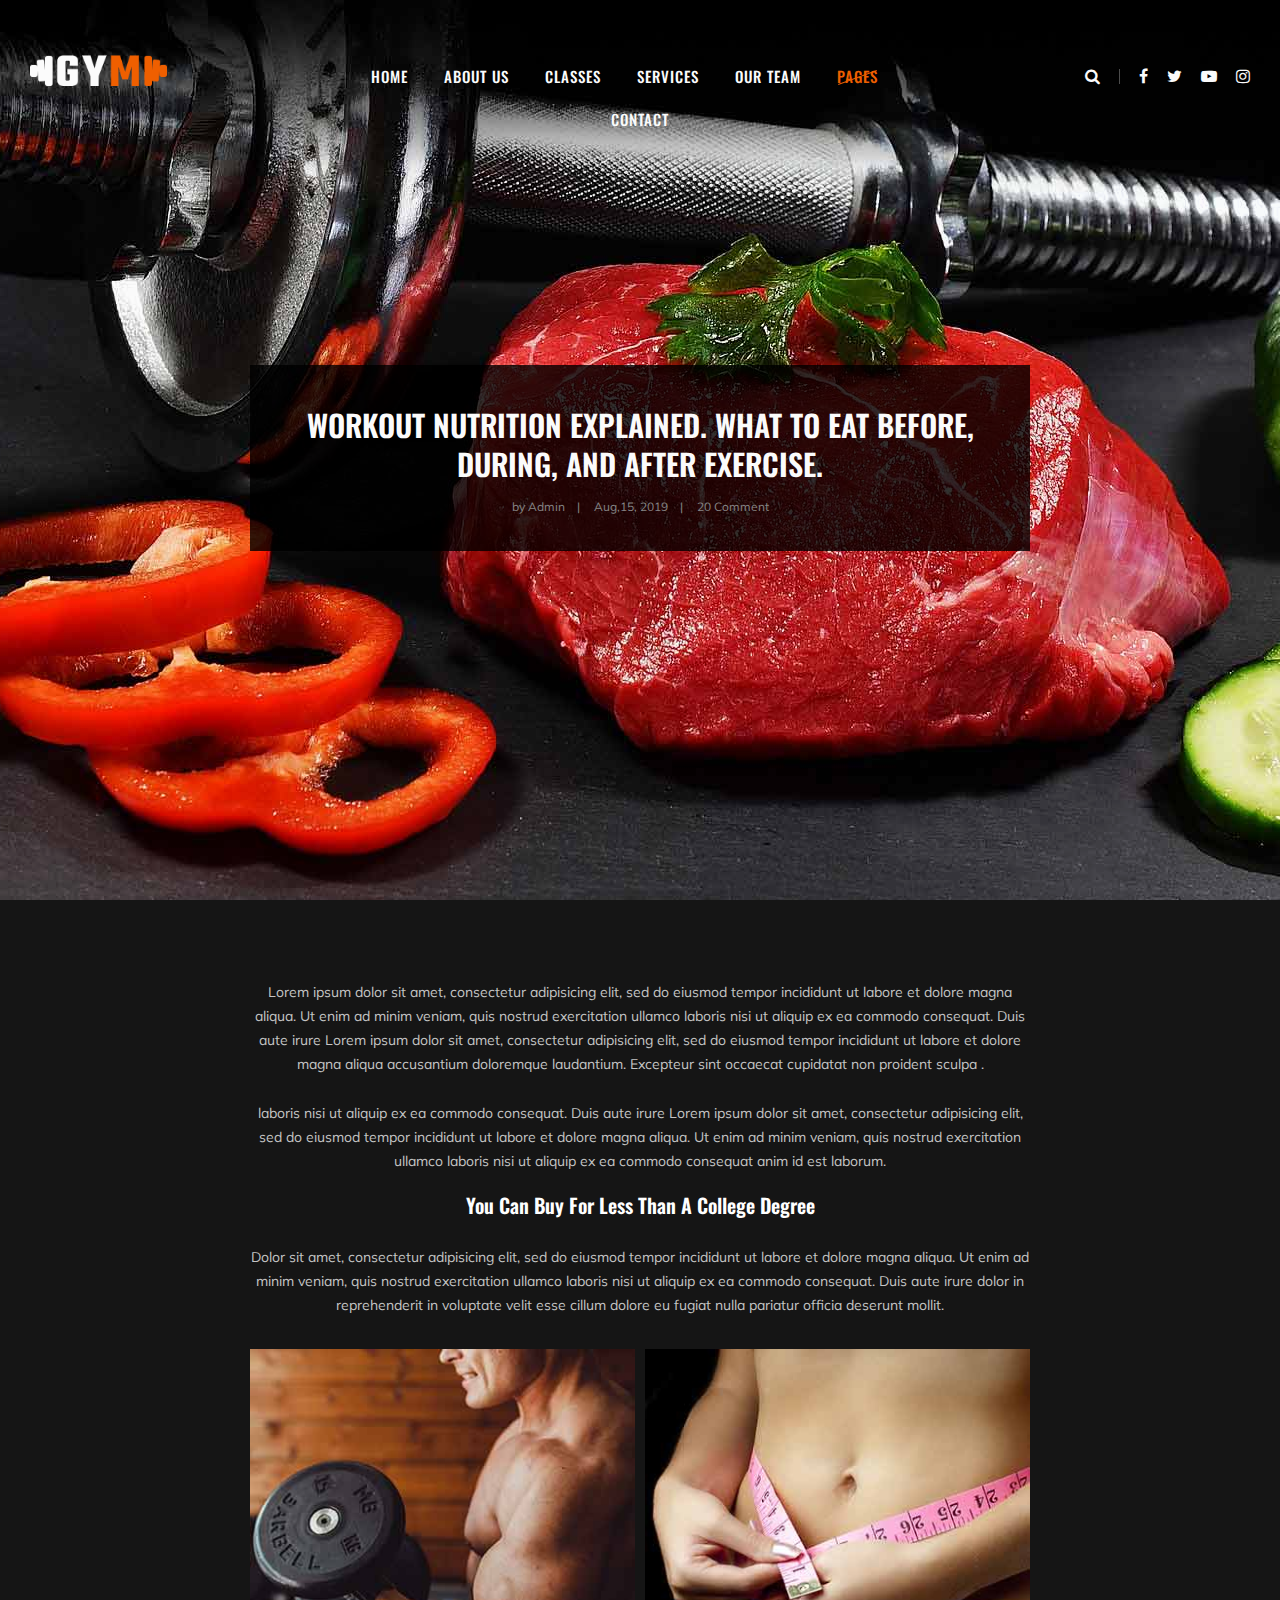
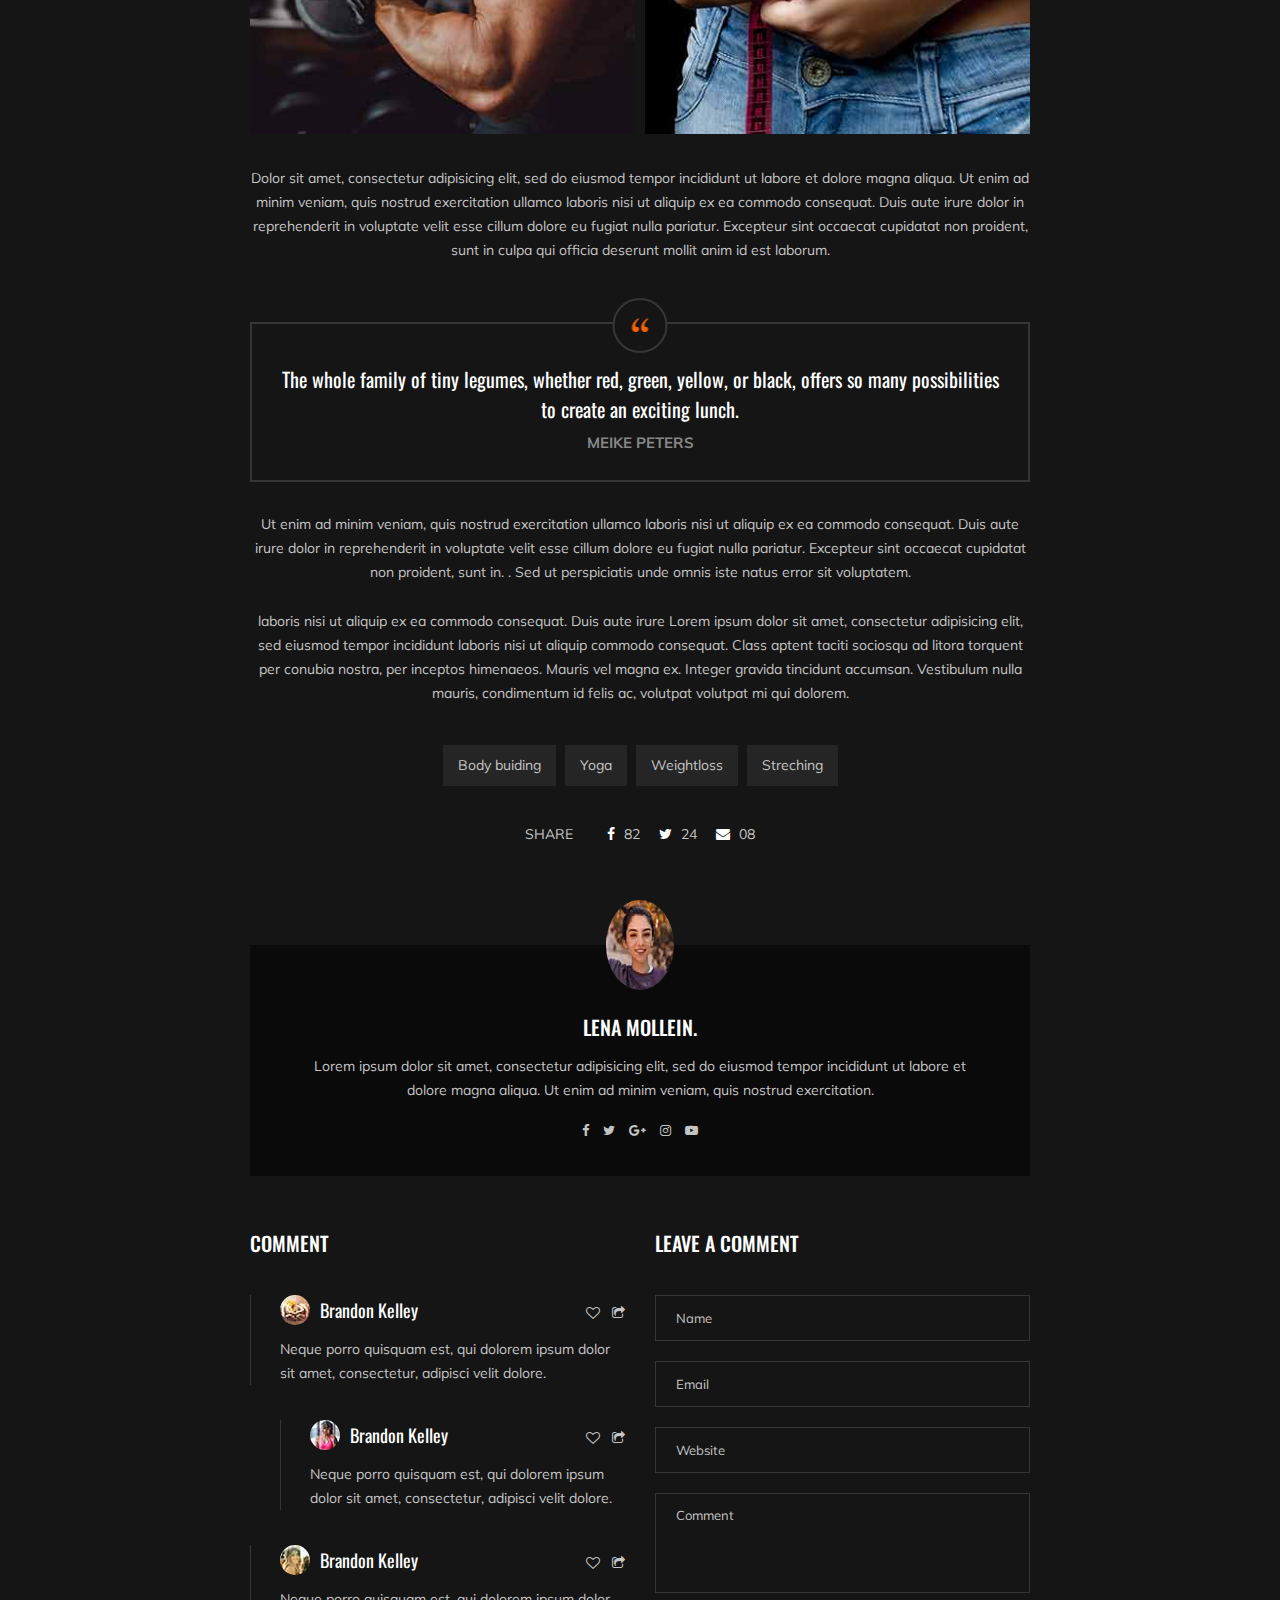
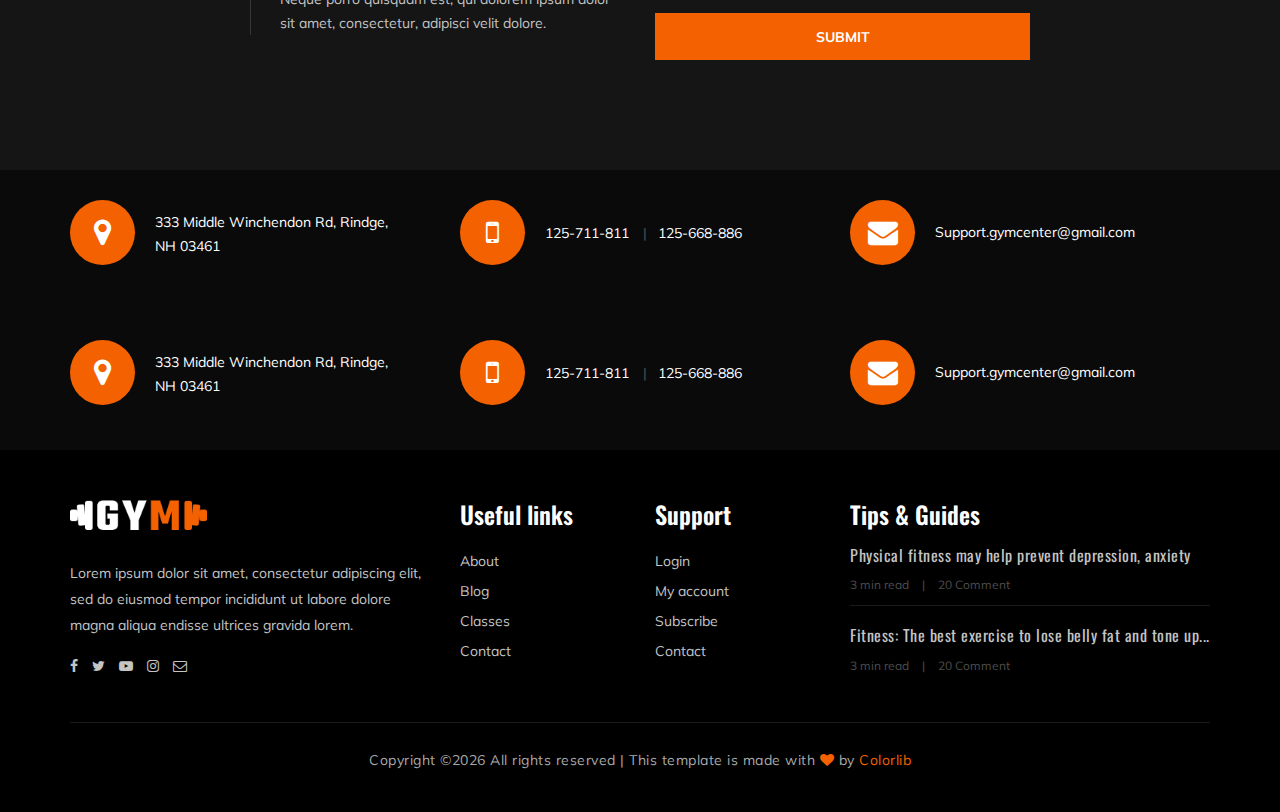
<file: blog-details.html>
<!DOCTYPE html>
<html lang="zxx">

<head>
    <meta charset="UTF-8">
    <meta name="description" content="Gym Template">
    <meta name="keywords" content="Gym, unica, creative, html">
    <meta name="viewport" content="width=device-width, initial-scale=1.0">
    <meta http-equiv="X-UA-Compatible" content="ie=edge">
    <title>Gym | Template</title>

    <!-- Google Font -->
    <link href="https://fonts.googleapis.com/css?family=Muli:300,400,500,600,700,800,900&display=swap" rel="stylesheet">
    <link href="https://fonts.googleapis.com/css?family=Oswald:300,400,500,600,700&display=swap" rel="stylesheet">

    <!-- Css Styles -->
    <link rel="stylesheet" href="css/bootstrap.min.css" type="text/css">
    <link rel="stylesheet" href="css/font-awesome.min.css" type="text/css">
    <link rel="stylesheet" href="css/flaticon.css" type="text/css">
    <link rel="stylesheet" href="css/owl.carousel.min.css" type="text/css">
    <link rel="stylesheet" href="css/barfiller.css" type="text/css">
    <link rel="stylesheet" href="css/magnific-popup.css" type="text/css">
    <link rel="stylesheet" href="css/slicknav.min.css" type="text/css">
    <link rel="stylesheet" href="css/style.css" type="text/css">
</head>

<body>
    <!-- Page Preloder -->
    <div id="preloder">
        <div class="loader"></div>
    </div>

    <!-- Offcanvas Menu Section Begin -->
    <div class="offcanvas-menu-overlay"></div>
    <div class="offcanvas-menu-wrapper">
        <div class="canvas-close">
            <i class="fa fa-close"></i>
        </div>
        <div class="canvas-search search-switch">
            <i class="fa fa-search"></i>
        </div>
        <nav class="canvas-menu mobile-menu">
            <ul>
                <li><a href="./index.html">Home</a></li>
                <li><a href="./about-us.html">About Us</a></li>
                <li><a href="./class-details.html">Classes</a></li>
                <li><a href="./services.html">Services</a></li>
                <li><a href="./team.html">Our Team</a></li>
                <li><a href="#">Pages</a>
                    <ul class="dropdown">
                        <li><a href="./about-us.html">About us</a></li>
                        <li><a href="./class-timetable.html">Classes timetable</a></li>
                        <li><a href="./bmi-calculator.html">Bmi calculate</a></li>
                        <li><a href="./team.html">Our team</a></li>
                        <li><a href="./gallery.html">Gallery</a></li>
                        <li><a href="./blog.html">Our blog</a></li>
                        <li><a href="./404.html">404</a></li>
                    </ul>
                </li>
                <li><a href="./contact.html">Contact</a></li>
            </ul>
        </nav>
        <div id="mobile-menu-wrap"></div>
        <div class="canvas-social">
            <a href="#"><i class="fa fa-facebook"></i></a>
            <a href="#"><i class="fa fa-twitter"></i></a>
            <a href="#"><i class="fa fa-youtube-play"></i></a>
            <a href="#"><i class="fa fa-instagram"></i></a>
        </div>
    </div>
    <!-- Offcanvas Menu Section End -->

    <!-- Header Section Begin -->
    <header class="header-section">
        <div class="container-fluid">
            <div class="row">
                <div class="col-lg-3">
                    <div class="logo">
                        <a href="./index.html">
                            <img src="img/logo.png" alt="">
                        </a>
                    </div>
                </div>
                <div class="col-lg-6">
                    <nav class="nav-menu">
                        <ul>
                            <li><a href="./index.html">Home</a></li>
                            <li><a href="./about-us.html">About Us</a></li>
                            <li><a href="./class-details.html">Classes</a></li>
                            <li><a href="./services.html">Services</a></li>
                            <li><a href="./team.html">Our Team</a></li>
                            <li class="active"><a href="#">Pages</a>
                                <ul class="dropdown">
                                    <li><a href="./about-us.html">About us</a></li>
                                    <li><a href="./class-timetable.html">Classes timetable</a></li>
                                    <li><a href="./bmi-calculator.html">Bmi calculate</a></li>
                                    <li><a href="./team.html">Our team</a></li>
                                    <li><a href="./gallery.html">Gallery</a></li>
                                    <li><a href="./blog.html">Our blog</a></li>
                                    <li><a href="./404.html">404</a></li>
                                </ul>
                            </li>
                            <li><a href="./contact.html">Contact</a></li>
                        </ul>
                    </nav>
                </div>
                <div class="col-lg-3">
                    <div class="top-option">
                        <div class="to-search search-switch">
                            <i class="fa fa-search"></i>
                        </div>
                        <div class="to-social">
                            <a href="#"><i class="fa fa-facebook"></i></a>
                            <a href="#"><i class="fa fa-twitter"></i></a>
                            <a href="#"><i class="fa fa-youtube-play"></i></a>
                            <a href="#"><i class="fa fa-instagram"></i></a>
                        </div>
                    </div>
                </div>
            </div>
            <div class="canvas-open">
                <i class="fa fa-bars"></i>
            </div>
        </div>
    </header>
    <!-- Header End -->

    <!-- Blog Details Hero Section Begin -->
    <section class="blog-details-hero set-bg" data-setbg="img/blog/details/details-hero.jpg">
        <div class="container">
            <div class="row">
                <div class="col-lg-8 p-0 m-auto">
                    <div class="bh-text">
                        <h3>Workout nutrition explained. What to eat before, during, and after exercise.</h3>
                        <ul>
                            <li>by Admin</li>
                            <li>Aug,15, 2019</li>
                            <li>20 Comment</li>
                        </ul>
                    </div>
                </div>
            </div>
        </div>
    </section>
    <!-- Blog Details Hero Section End -->

    <!-- Blog Details Section Begin -->
    <section class="blog-details-section spad">
        <div class="container">
            <div class="row">
                <div class="col-lg-8 p-0 m-auto">
                    <div class="blog-details-text">
                        <div class="blog-details-title">
                            <p>Lorem ipsum dolor sit amet, consectetur adipisicing elit, sed do eiusmod tempor
                                incididunt ut labore et dolore magna aliqua. Ut enim ad minim veniam, quis nostrud
                                exercitation ullamco laboris nisi ut aliquip ex ea commodo consequat. Duis aute irure
                                Lorem ipsum dolor sit amet, consectetur adipisicing elit, sed do eiusmod tempor
                                incididunt ut labore et dolore magna aliqua accusantium doloremque laudantium. Excepteur
                                sint occaecat cupidatat non proident sculpa .</p>
                            <p>laboris nisi ut aliquip ex ea commodo consequat. Duis aute irure Lorem ipsum dolor sit
                                amet, consectetur adipisicing elit, sed do eiusmod tempor incididunt ut labore et dolore
                                magna aliqua. Ut enim ad minim veniam, quis nostrud exercitation ullamco laboris nisi ut
                                aliquip ex ea commodo consequat anim id est laborum.</p>
                            <h5>You Can Buy For Less Than A College Degree</h5>
                            <p>Dolor sit amet, consectetur adipisicing elit, sed do eiusmod tempor incididunt ut labore
                                et dolore magna aliqua. Ut enim ad minim veniam, quis nostrud exercitation ullamco
                                laboris nisi ut aliquip ex ea commodo consequat. Duis aute irure dolor in reprehenderit
                                in voluptate velit esse cillum dolore eu fugiat nulla pariatur officia deserunt mollit.
                            </p>
                        </div>
                        <div class="blog-details-pic">
                            <div class="blog-details-pic-item">
                                <img src="img/blog/details/details-1.jpg" alt="">
                            </div>
                            <div class="blog-details-pic-item">
                                <img src="img/blog/details/details-2.jpg" alt="">
                            </div>
                        </div>
                        <div class="blog-details-desc">
                            <p>Dolor sit amet, consectetur adipisicing elit, sed do eiusmod tempor incididunt ut labore
                                et dolore magna aliqua. Ut enim ad minim veniam, quis nostrud exercitation ullamco
                                laboris nisi ut aliquip ex ea commodo consequat. Duis aute irure dolor in reprehenderit
                                in voluptate velit esse cillum dolore eu fugiat nulla pariatur. Excepteur sint occaecat
                                cupidatat non proident, sunt in culpa qui officia deserunt mollit anim id est laborum.
                            </p>
                        </div>
                        <div class="blog-details-quote">
                            <div class="quote-icon">
                                <img src="img/blog/details/quote-left.png" alt="">
                            </div>
                            <h5>The whole family of tiny legumes, whether red, green, yellow, or black, offers so many
                                possibilities to create an exciting lunch.</h5>
                            <span>MEIKE PETERS</span>
                        </div>
                        <div class="blog-details-more-desc">
                            <p>Ut enim ad minim veniam, quis nostrud exercitation ullamco laboris nisi ut aliquip ex ea
                                commodo consequat. Duis aute irure dolor in reprehenderit in voluptate velit esse cillum
                                dolore eu fugiat nulla pariatur. Excepteur sint occaecat cupidatat non proident, sunt
                                in. . Sed ut perspiciatis unde omnis iste natus error sit voluptatem.</p>
                            <p>laboris nisi ut aliquip ex ea commodo consequat. Duis aute irure Lorem ipsum dolor sit
                                amet, consectetur adipisicing elit, sed eiusmod tempor incididunt laboris nisi ut
                                aliquip commodo consequat. Class aptent taciti sociosqu ad litora torquent per conubia
                                nostra, per inceptos himenaeos. Mauris vel magna ex. Integer gravida tincidunt accumsan.
                                Vestibulum nulla mauris, condimentum id felis ac, volutpat volutpat mi qui dolorem.</p>
                        </div>
                        <div class="blog-details-tag-share">
                            <div class="tags">
                                <a href="#">Body buiding</a>
                                <a href="#">Yoga</a>
                                <a href="#">Weightloss</a>
                                <a href="#">Streching</a>
                            </div>
                            <div class="share">
                                <span>Share</span>
                                <a href="#"><i class="fa fa-facebook"></i> 82</a>
                                <a href="#"><i class="fa fa-twitter"></i> 24</a>
                                <a href="#"><i class="fa fa-envelope"></i> 08</a>
                            </div>
                        </div>
                        <div class="blog-details-author">
                            <div class="ba-pic">
                                <img src="img/blog/details/blog-profile.jpg" alt="">
                            </div>
                            <div class="ba-text">
                                <h5>Lena Mollein.</h5>
                                <p>Lorem ipsum dolor sit amet, consectetur adipisicing elit, sed do eiusmod tempor
                                    incididunt ut labore et dolore magna aliqua. Ut enim ad minim veniam, quis nostrud
                                    exercitation.</p>
                                <div class="bp-social">
                                    <a href="#"><i class="fa fa-facebook"></i></a>
                                    <a href="#"><i class="fa fa-twitter"></i></a>
                                    <a href="#"><i class="fa fa-google-plus"></i></a>
                                    <a href="#"><i class="fa fa-instagram"></i></a>
                                    <a href="#"><i class="fa fa-youtube-play"></i></a>
                                </div>
                            </div>
                        </div>
                        <div class="row">
                            <div class="col-lg-6">
                                <div class="comment-option">
                                    <h5 class="co-title">Comment</h5>
                                    <div class="co-item">
                                        <div class="co-widget">
                                            <a href="#"><i class="fa fa-heart-o"></i></a>
                                            <a href="#"><i class="fa fa-share-square-o"></i></a>
                                        </div>
                                        <div class="co-pic">
                                            <img src="img/blog/details/comment-1.jpg" alt="">
                                            <h5>Brandon Kelley</h5>
                                        </div>
                                        <div class="co-text">
                                            <p>Neque porro quisquam est, qui dolorem ipsum dolor sit amet, consectetur,
                                                adipisci velit dolore.</p>
                                        </div>
                                    </div>
                                    <div class="co-item reply-comment">
                                        <div class="co-widget">
                                            <a href="#"><i class="fa fa-heart-o"></i></a>
                                            <a href="#"><i class="fa fa-share-square-o"></i></a>
                                        </div>
                                        <div class="co-pic">
                                            <img src="img/blog/details/comment-2.jpg" alt="">
                                            <h5>Brandon Kelley</h5>
                                        </div>
                                        <div class="co-text">
                                            <p>Neque porro quisquam est, qui dolorem ipsum dolor sit amet, consectetur,
                                                adipisci velit dolore.</p>
                                        </div>
                                    </div>
                                    <div class="co-item">
                                        <div class="co-widget">
                                            <a href="#"><i class="fa fa-heart-o"></i></a>
                                            <a href="#"><i class="fa fa-share-square-o"></i></a>
                                        </div>
                                        <div class="co-pic">
                                            <img src="img/blog/details/comment-3.jpg" alt="">
                                            <h5>Brandon Kelley</h5>
                                        </div>
                                        <div class="co-text">
                                            <p>Neque porro quisquam est, qui dolorem ipsum dolor sit amet, consectetur,
                                                adipisci velit dolore.</p>
                                        </div>
                                    </div>
                                </div>
                            </div>
                            <div class="col-lg-6">
                                <div class="leave-comment">
                                    <h5>Leave a comment</h5>
                                    <form action="#">
                                        <input type="text" placeholder="Name">
                                        <input type="text" placeholder="Email">
                                        <input type="text" placeholder="Website">
                                        <textarea placeholder="Comment"></textarea>
                                        <button type="submit">Submit</button>
                                    </form>
                                </div>
                            </div>
                        </div>
                    </div>
                </div>
            </div>
        </div>
    </section>
    <!-- Blog Details Section End -->

    <!-- Get In Touch Section Begin -->
    <div class="gettouch-section">
        <div class="container">
            <div class="row">
                <div class="col-lg-4">
                    <div class="gt-text">
                        <i class="fa fa-map-marker"></i>
                        <p>333 Middle Winchendon Rd, Rindge,<br/> NH 03461</p>
                    </div>
                </div>
                <div class="col-lg-4">
                    <div class="gt-text">
                        <i class="fa fa-mobile"></i>
                        <ul>
                            <li>125-711-811</li>
                            <li>125-668-886</li>
                        </ul>
                    </div>
                </div>
                <div class="col-lg-4">
                    <div class="gt-text email">
                        <i class="fa fa-envelope"></i>
                        <p>Support.gymcenter@gmail.com</p>
                    </div>
                </div>
            </div>
        </div>
    </div>
    <!-- Get In Touch Section End -->

    <!-- Get In Touch Section Begin -->
    <div class="gettouch-section">
        <div class="container">
            <div class="row">
                <div class="col-md-4">
                    <div class="gt-text">
                        <i class="fa fa-map-marker"></i>
                        <p>333 Middle Winchendon Rd, Rindge,<br/> NH 03461</p>
                    </div>
                </div>
                <div class="col-md-4">
                    <div class="gt-text">
                        <i class="fa fa-mobile"></i>
                        <ul>
                            <li>125-711-811</li>
                            <li>125-668-886</li>
                        </ul>
                    </div>
                </div>
                <div class="col-md-4">
                    <div class="gt-text email">
                        <i class="fa fa-envelope"></i>
                        <p>Support.gymcenter@gmail.com</p>
                    </div>
                </div>
            </div>
        </div>
    </div>
    <!-- Get In Touch Section End -->

    <!-- Footer Section Begin -->
    <section class="footer-section">
        <div class="container">
            <div class="row">
                <div class="col-lg-4">
                    <div class="fs-about">
                        <div class="fa-logo">
                            <a href="#"><img src="img/logo.png" alt=""></a>
                        </div>
                        <p>Lorem ipsum dolor sit amet, consectetur adipiscing elit, sed do eiusmod tempor incididunt ut
                            labore dolore magna aliqua endisse ultrices gravida lorem.</p>
                        <div class="fa-social">
                            <a href="#"><i class="fa fa-facebook"></i></a>
                            <a href="#"><i class="fa fa-twitter"></i></a>
                            <a href="#"><i class="fa fa-youtube-play"></i></a>
                            <a href="#"><i class="fa fa-instagram"></i></a>
                            <a href="#"><i class="fa  fa-envelope-o"></i></a>
                        </div>
                    </div>
                </div>
                <div class="col-lg-2 col-md-3 col-sm-6">
                    <div class="fs-widget">
                        <h4>Useful links</h4>
                        <ul>
                            <li><a href="#">About</a></li>
                            <li><a href="#">Blog</a></li>
                            <li><a href="#">Classes</a></li>
                            <li><a href="#">Contact</a></li>
                        </ul>
                    </div>
                </div>
                <div class="col-lg-2 col-md-3 col-sm-6">
                    <div class="fs-widget">
                        <h4>Support</h4>
                        <ul>
                            <li><a href="#">Login</a></li>
                            <li><a href="#">My account</a></li>
                            <li><a href="#">Subscribe</a></li>
                            <li><a href="#">Contact</a></li>
                        </ul>
                    </div>
                </div>
                <div class="col-lg-4 col-md-6">
                    <div class="fs-widget">
                        <h4>Tips & Guides</h4>
                        <div class="fw-recent">
                            <h6><a href="#">Physical fitness may help prevent depression, anxiety</a></h6>
                            <ul>
                                <li>3 min read</li>
                                <li>20 Comment</li>
                            </ul>
                        </div>
                        <div class="fw-recent">
                            <h6><a href="#">Fitness: The best exercise to lose belly fat and tone up...</a></h6>
                            <ul>
                                <li>3 min read</li>
                                <li>20 Comment</li>
                            </ul>
                        </div>
                    </div>
                </div>
            </div>
            <div class="row">
                <div class="col-lg-12 text-center">
                    <div class="copyright-text">
                        <p><!-- Link back to Colorlib can't be removed. Template is licensed under CC BY 3.0. -->
  Copyright &copy;<script>document.write(new Date().getFullYear());</script> All rights reserved | This template is made with <i class="fa fa-heart" aria-hidden="true"></i> by <a href="https://colorlib.com" target="_blank">Colorlib</a>
  <!-- Link back to Colorlib can't be removed. Template is licensed under CC BY 3.0. --></p>
                    </div>
                </div>
            </div>
        </div>
    </section>
    <!-- Footer Section End -->

    <!-- Js Plugins -->
    <script src="js/jquery-3.3.1.min.js"></script>
    <script src="js/bootstrap.min.js"></script>
    <script src="js/jquery.magnific-popup.min.js"></script>
    <script src="js/masonry.pkgd.min.js"></script>
    <script src="js/jquery.barfiller.js"></script>
    <script src="js/jquery.slicknav.js"></script>
    <script src="js/owl.carousel.min.js"></script>
    <script src="js/main.js"></script>



</body>

</html>
</file>
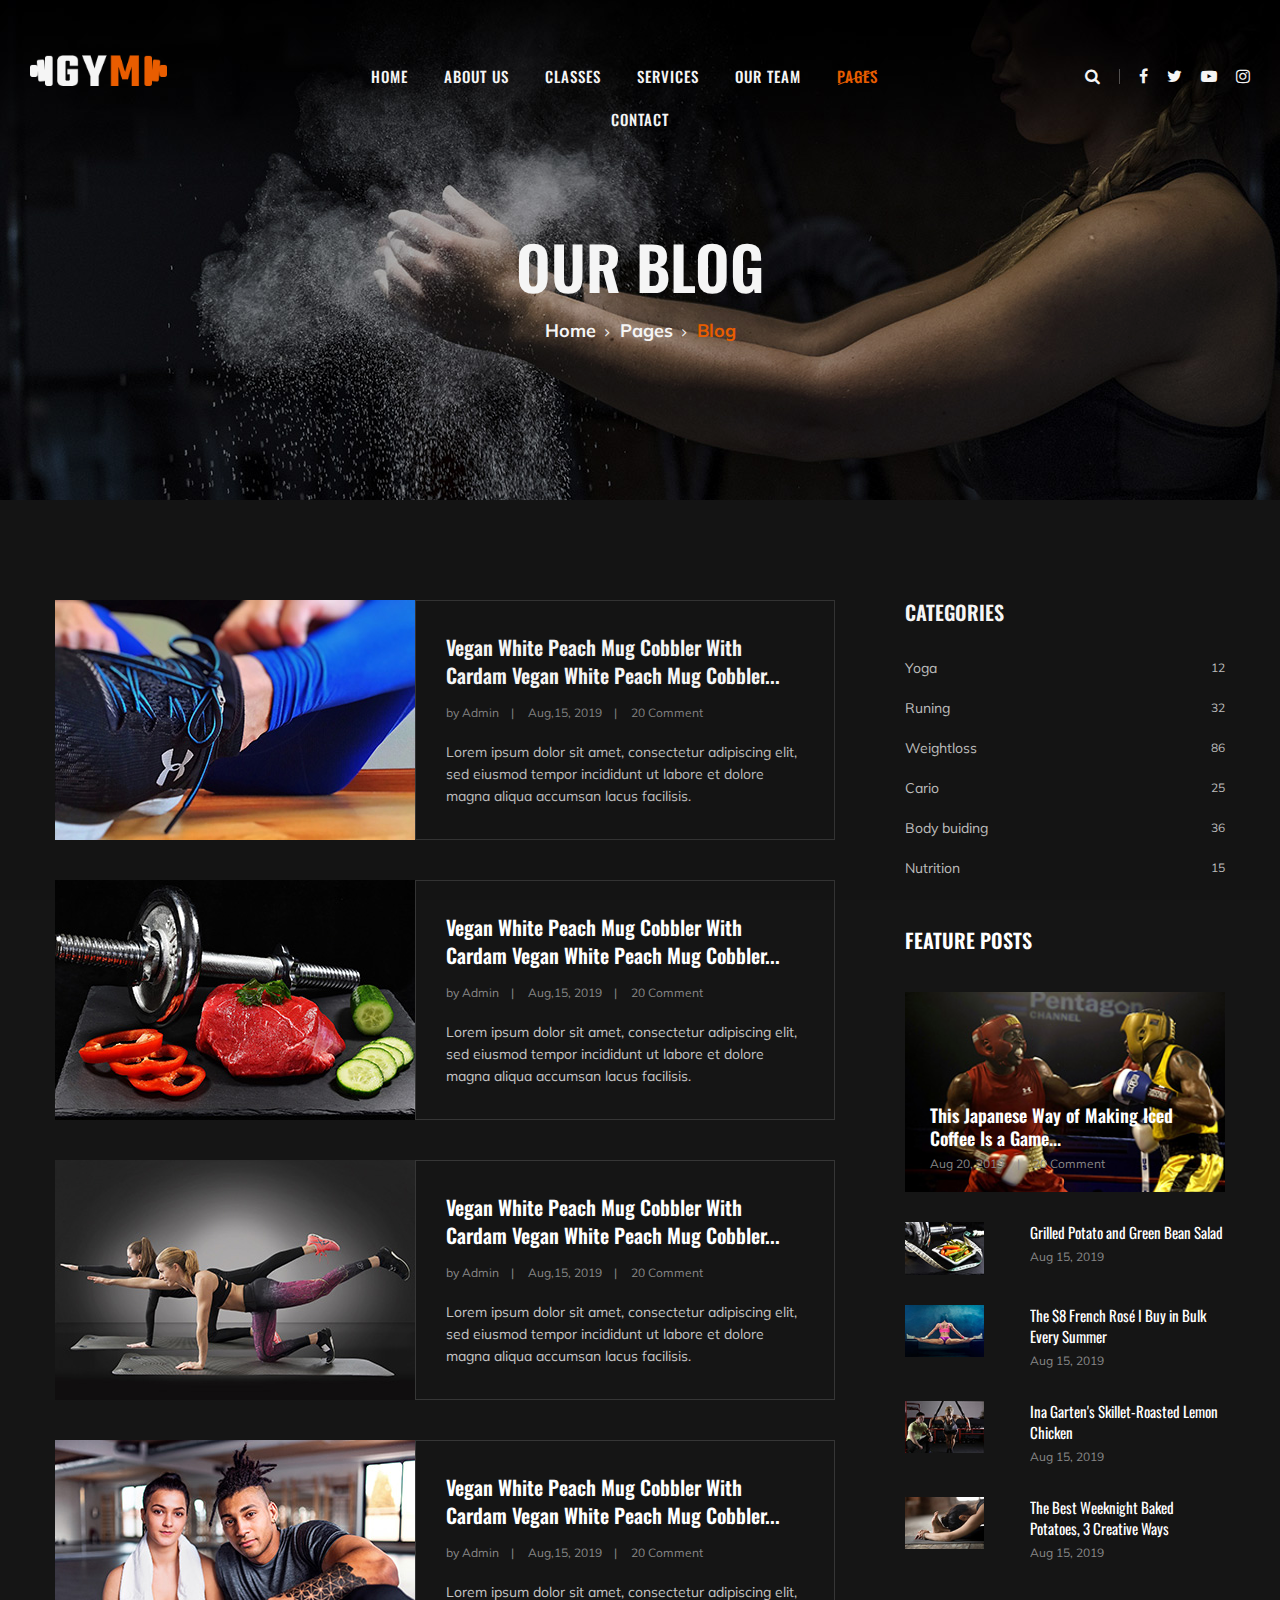
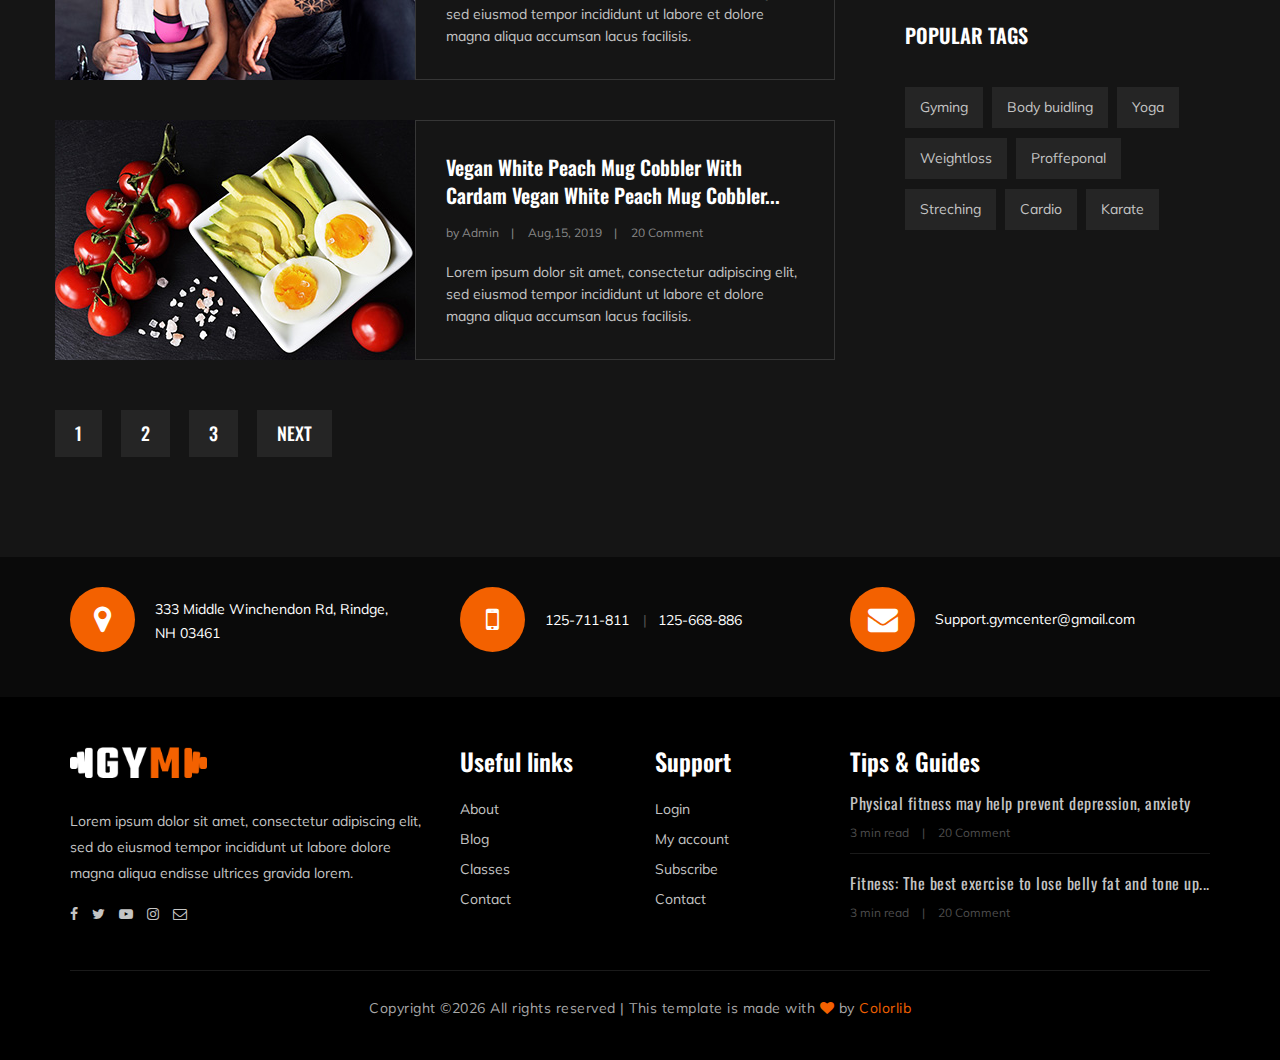
<file: blog.html>
<!DOCTYPE html>
<html lang="zxx">

<head>
    <meta charset="UTF-8">
    <meta name="description" content="Gym Template">
    <meta name="keywords" content="Gym, unica, creative, html">
    <meta name="viewport" content="width=device-width, initial-scale=1.0">
    <meta http-equiv="X-UA-Compatible" content="ie=edge">
    <title>Gym | Template</title>

    <!-- Google Font -->
    <link href="https://fonts.googleapis.com/css?family=Muli:300,400,500,600,700,800,900&display=swap" rel="stylesheet">
    <link href="https://fonts.googleapis.com/css?family=Oswald:300,400,500,600,700&display=swap" rel="stylesheet">

    <!-- Css Styles -->
    <link rel="stylesheet" href="css/bootstrap.min.css" type="text/css">
    <link rel="stylesheet" href="css/font-awesome.min.css" type="text/css">
    <link rel="stylesheet" href="css/flaticon.css" type="text/css">
    <link rel="stylesheet" href="css/owl.carousel.min.css" type="text/css">
    <link rel="stylesheet" href="css/barfiller.css" type="text/css">
    <link rel="stylesheet" href="css/magnific-popup.css" type="text/css">
    <link rel="stylesheet" href="css/slicknav.min.css" type="text/css">
    <link rel="stylesheet" href="css/style.css" type="text/css">
</head>

<body>
    <!-- Page Preloder -->
    <div id="preloder">
        <div class="loader"></div>
    </div>

    <!-- Offcanvas Menu Section Begin -->
    <div class="offcanvas-menu-overlay"></div>
    <div class="offcanvas-menu-wrapper">
        <div class="canvas-close">
            <i class="fa fa-close"></i>
        </div>
        <div class="canvas-search search-switch">
            <i class="fa fa-search"></i>
        </div>
        <nav class="canvas-menu mobile-menu">
            <ul>
                <li><a href="./index.html">Home</a></li>
                <li><a href="./about-us.html">About Us</a></li>
                <li><a href="./class-details.html">Classes</a></li>
                <li><a href="./services.html">Services</a></li>
                <li><a href="./team.html">Our Team</a></li>
                <li><a href="#">Pages</a>
                    <ul class="dropdown">
                        <li><a href="./about-us.html">About us</a></li>
                        <li><a href="./class-timetable.html">Classes timetable</a></li>
                        <li><a href="./bmi-calculator.html">Bmi calculate</a></li>
                        <li><a href="./team.html">Our team</a></li>
                        <li><a href="./gallery.html">Gallery</a></li>
                        <li><a href="./blog.html">Our blog</a></li>
                        <li><a href="./404.html">404</a></li>
                    </ul>
                </li>
                <li><a href="./contact.html">Contact</a></li>
            </ul>
        </nav>
        <div id="mobile-menu-wrap"></div>
        <div class="canvas-social">
            <a href="#"><i class="fa fa-facebook"></i></a>
            <a href="#"><i class="fa fa-twitter"></i></a>
            <a href="#"><i class="fa fa-youtube-play"></i></a>
            <a href="#"><i class="fa fa-instagram"></i></a>
        </div>
    </div>
    <!-- Offcanvas Menu Section End -->

    <!-- Header Section Begin -->
    <header class="header-section">
        <div class="container-fluid">
            <div class="row">
                <div class="col-lg-3">
                    <div class="logo">
                        <a href="./index.html">
                            <img src="img/logo.png" alt="">
                        </a>
                    </div>
                </div>
                <div class="col-lg-6">
                    <nav class="nav-menu">
                        <ul>
                            <li><a href="./index.html">Home</a></li>
                            <li><a href="./about-us.html">About Us</a></li>
                            <li><a href="./class-details.html">Classes</a></li>
                            <li><a href="./services.html">Services</a></li>
                            <li><a href="./team.html">Our Team</a></li>
                            <li class="active"><a href="#">Pages</a>
                                <ul class="dropdown">
                                    <li><a href="./about-us.html">About us</a></li>
                                    <li><a href="./class-timetable.html">Classes timetable</a></li>
                                    <li><a href="./bmi-calculator.html">Bmi calculate</a></li>
                                    <li><a href="./team.html">Our team</a></li>
                                    <li><a href="./gallery.html">Gallery</a></li>
                                    <li><a href="./blog.html">Our blog</a></li>
                                    <li><a href="./404.html">404</a></li>
                                </ul>
                            </li>
                            <li><a href="./contact.html">Contact</a></li>
                        </ul>
                    </nav>
                </div>
                <div class="col-lg-3">
                    <div class="top-option">
                        <div class="to-search search-switch">
                            <i class="fa fa-search"></i>
                        </div>
                        <div class="to-social">
                            <a href="#"><i class="fa fa-facebook"></i></a>
                            <a href="#"><i class="fa fa-twitter"></i></a>
                            <a href="#"><i class="fa fa-youtube-play"></i></a>
                            <a href="#"><i class="fa fa-instagram"></i></a>
                        </div>
                    </div>
                </div>
            </div>
            <div class="canvas-open">
                <i class="fa fa-bars"></i>
            </div>
        </div>
    </header>
    <!-- Header End -->

    <!-- Breadcrumb Section Begin -->
    <section class="breadcrumb-section set-bg" data-setbg="img/breadcrumb-bg.jpg">
        <div class="container">
            <div class="row">
                <div class="col-lg-12 text-center">
                    <div class="breadcrumb-text">
                        <h2>Our Blog</h2>
                        <div class="bt-option">
                            <a href="./index.html">Home</a>
                            <a href="#">Pages</a>
                            <span>Blog</span>
                        </div>
                    </div>
                </div>
            </div>
        </div>
    </section>
    <!-- Breadcrumb Section End -->

    <!-- Blog Section Begin -->
    <section class="blog-section spad">
        <div class="container">
            <div class="row">
                <div class="col-lg-8 p-0">
                    <div class="blog-item">
                        <div class="bi-pic">
                            <img src="img/blog/blog-1.jpg" alt="">
                        </div>
                        <div class="bi-text">
                            <h5><a href="./blog-details.html">Vegan White Peach Mug Cobbler With Cardam Vegan White Peach Mug
                                    Cobbler...</a></h5>
                            <ul>
                                <li>by Admin</li>
                                <li>Aug,15, 2019</li>
                                <li>20 Comment</li>
                            </ul>
                            <p>Lorem ipsum dolor sit amet, consectetur adipiscing elit, sed eiusmod tempor incididunt ut
                                labore et dolore magna aliqua accumsan lacus facilisis.</p>
                        </div>
                    </div>
                    <div class="blog-item">
                        <div class="bi-pic">
                            <img src="img/blog/blog-2.jpg" alt="">
                        </div>
                        <div class="bi-text">
                            <h5><a href="./blog-details.html">Vegan White Peach Mug Cobbler With Cardam Vegan White Peach Mug
                                    Cobbler...</a></h5>
                            <ul>
                                <li>by Admin</li>
                                <li>Aug,15, 2019</li>
                                <li>20 Comment</li>
                            </ul>
                            <p>Lorem ipsum dolor sit amet, consectetur adipiscing elit, sed eiusmod tempor incididunt ut
                                labore et dolore magna aliqua accumsan lacus facilisis.</p>
                        </div>
                    </div>
                    <div class="blog-item">
                        <div class="bi-pic">
                            <img src="img/blog/blog-3.jpg" alt="">
                        </div>
                        <div class="bi-text">
                            <h5><a href="./blog-details.html">Vegan White Peach Mug Cobbler With Cardam Vegan White Peach Mug
                                    Cobbler...</a></h5>
                            <ul>
                                <li>by Admin</li>
                                <li>Aug,15, 2019</li>
                                <li>20 Comment</li>
                            </ul>
                            <p>Lorem ipsum dolor sit amet, consectetur adipiscing elit, sed eiusmod tempor incididunt ut
                                labore et dolore magna aliqua accumsan lacus facilisis.</p>
                        </div>
                    </div>
                    <div class="blog-item">
                        <div class="bi-pic">
                            <img src="img/blog/blog-4.jpg" alt="">
                        </div>
                        <div class="bi-text">
                            <h5><a href="./blog-details.html">Vegan White Peach Mug Cobbler With Cardam Vegan White Peach Mug
                                    Cobbler...</a></h5>
                            <ul>
                                <li>by Admin</li>
                                <li>Aug,15, 2019</li>
                                <li>20 Comment</li>
                            </ul>
                            <p>Lorem ipsum dolor sit amet, consectetur adipiscing elit, sed eiusmod tempor incididunt ut
                                labore et dolore magna aliqua accumsan lacus facilisis.</p>
                        </div>
                    </div>
                    <div class="blog-item">
                        <div class="bi-pic">
                            <img src="img/blog/blog-5.jpg" alt="">
                        </div>
                        <div class="bi-text">
                            <h5><a href="./blog-details.html">Vegan White Peach Mug Cobbler With Cardam Vegan White Peach Mug
                                    Cobbler...</a></h5>
                            <ul>
                                <li>by Admin</li>
                                <li>Aug,15, 2019</li>
                                <li>20 Comment</li>
                            </ul>
                            <p>Lorem ipsum dolor sit amet, consectetur adipiscing elit, sed eiusmod tempor incididunt ut
                                labore et dolore magna aliqua accumsan lacus facilisis.</p>
                        </div>
                    </div>
                    <div class="blog-pagination">
                        <a href="#">1</a>
                        <a href="#">2</a>
                        <a href="#">3</a>
                        <a href="#">Next</a>
                    </div>
                </div>
                <div class="col-lg-4 col-md-8 p-0">
                    <div class="sidebar-option">
                        <div class="so-categories">
                            <h5 class="title">Categories</h5>
                            <ul>
                                <li><a href="#">Yoga <span>12</span></a></li>
                                <li><a href="#">Runing <span>32</span></a></li>
                                <li><a href="#">Weightloss <span>86</span></a></li>
                                <li><a href="#">Cario <span>25</span></a></li>
                                <li><a href="#">Body buiding <span>36</span></a></li>
                                <li><a href="#">Nutrition <span>15</span></a></li>
                            </ul>
                        </div>
                        <div class="so-latest">
                            <h5 class="title">Feature posts</h5>
                            <div class="latest-large set-bg" data-setbg="img/letest-blog/latest-1.jpg">
                                <div class="ll-text">
                                    <h5><a href="./blog-details.html">This Japanese Way of Making Iced Coffee Is a Game...</a></h5>
                                    <ul>
                                        <li>Aug 20, 2019</li>
                                        <li>20 Comment</li>
                                    </ul>
                                </div>
                            </div>
                            <div class="latest-item">
                                <div class="li-pic">
                                    <img src="img/letest-blog/latest-2.jpg" alt="">
                                </div>
                                <div class="li-text">
                                    <h6><a href="./blog-details.html">Grilled Potato and Green Bean Salad</a></h6>
                                    <span class="li-time">Aug 15, 2019</span>
                                </div>
                            </div>
                            <div class="latest-item">
                                <div class="li-pic">
                                    <img src="img/letest-blog/latest-3.jpg" alt="">
                                </div>
                                <div class="li-text">
                                    <h6><a href="./blog-details.html">The $8 French Rosé I Buy in Bulk Every Summer</a></h6>
                                    <span class="li-time">Aug 15, 2019</span>
                                </div>
                            </div>
                            <div class="latest-item">
                                <div class="li-pic">
                                    <img src="img/letest-blog/latest-4.jpg" alt="">
                                </div>
                                <div class="li-text">
                                    <h6><a href="./blog-details.html">Ina Garten's Skillet-Roasted Lemon Chicken</a></h6>
                                    <span class="li-time">Aug 15, 2019</span>
                                </div>
                            </div>
                            <div class="latest-item">
                                <div class="li-pic">
                                    <img src="img/letest-blog/latest-5.jpg" alt="">
                                </div>
                                <div class="li-text">
                                    <h6><a href="./blog-details.html">The Best Weeknight Baked Potatoes, 3 Creative Ways</a></h6>
                                    <span class="li-time">Aug 15, 2019</span>
                                </div>
                            </div>
                        </div>
                        <div class="so-tags">
                            <h5 class="title">Popular tags</h5>
                            <a href="#">Gyming</a>
                            <a href="#">Body buidling</a>
                            <a href="#">Yoga</a>
                            <a href="#">Weightloss</a>
                            <a href="#">Proffeponal</a>
                            <a href="#">Streching</a>
                            <a href="#">Cardio</a>
                            <a href="#">Karate</a>
                        </div>
                    </div>
                </div>
            </div>
        </div>
    </section>
    <!-- Blog Section End -->

    <!-- Get In Touch Section Begin -->
    <div class="gettouch-section">
        <div class="container">
            <div class="row">
                <div class="col-md-4">
                    <div class="gt-text">
                        <i class="fa fa-map-marker"></i>
                        <p>333 Middle Winchendon Rd, Rindge,<br/> NH 03461</p>
                    </div>
                </div>
                <div class="col-md-4">
                    <div class="gt-text">
                        <i class="fa fa-mobile"></i>
                        <ul>
                            <li>125-711-811</li>
                            <li>125-668-886</li>
                        </ul>
                    </div>
                </div>
                <div class="col-md-4">
                    <div class="gt-text email">
                        <i class="fa fa-envelope"></i>
                        <p>Support.gymcenter@gmail.com</p>
                    </div>
                </div>
            </div>
        </div>
    </div>
    <!-- Get In Touch Section End -->

    <!-- Footer Section Begin -->
    <section class="footer-section">
        <div class="container">
            <div class="row">
                <div class="col-lg-4">
                    <div class="fs-about">
                        <div class="fa-logo">
                            <a href="#"><img src="img/logo.png" alt=""></a>
                        </div>
                        <p>Lorem ipsum dolor sit amet, consectetur adipiscing elit, sed do eiusmod tempor incididunt ut
                            labore dolore magna aliqua endisse ultrices gravida lorem.</p>
                        <div class="fa-social">
                            <a href="#"><i class="fa fa-facebook"></i></a>
                            <a href="#"><i class="fa fa-twitter"></i></a>
                            <a href="#"><i class="fa fa-youtube-play"></i></a>
                            <a href="#"><i class="fa fa-instagram"></i></a>
                            <a href="#"><i class="fa  fa-envelope-o"></i></a>
                        </div>
                    </div>
                </div>
                <div class="col-lg-2 col-md-3 col-sm-6">
                    <div class="fs-widget">
                        <h4>Useful links</h4>
                        <ul>
                            <li><a href="#">About</a></li>
                            <li><a href="#">Blog</a></li>
                            <li><a href="#">Classes</a></li>
                            <li><a href="#">Contact</a></li>
                        </ul>
                    </div>
                </div>
                <div class="col-lg-2 col-md-3 col-sm-6">
                    <div class="fs-widget">
                        <h4>Support</h4>
                        <ul>
                            <li><a href="#">Login</a></li>
                            <li><a href="#">My account</a></li>
                            <li><a href="#">Subscribe</a></li>
                            <li><a href="#">Contact</a></li>
                        </ul>
                    </div>
                </div>
                <div class="col-lg-4 col-md-6">
                    <div class="fs-widget">
                        <h4>Tips & Guides</h4>
                        <div class="fw-recent">
                            <h6><a href="./blog-details.html">Physical fitness may help prevent depression, anxiety</a></h6>
                            <ul>
                                <li>3 min read</li>
                                <li>20 Comment</li>
                            </ul>
                        </div>
                        <div class="fw-recent">
                            <h6><a href="./blog-details.html">Fitness: The best exercise to lose belly fat and tone up...</a></h6>
                            <ul>
                                <li>3 min read</li>
                                <li>20 Comment</li>
                            </ul>
                        </div>
                    </div>
                </div>
            </div>
            <div class="row">
                <div class="col-lg-12 text-center">
                    <div class="copyright-text">
                        <p><!-- Link back to Colorlib can't be removed. Template is licensed under CC BY 3.0. -->
  Copyright &copy;<script>document.write(new Date().getFullYear());</script> All rights reserved | This template is made with <i class="fa fa-heart" aria-hidden="true"></i> by <a href="https://colorlib.com" target="_blank">Colorlib</a>
  <!-- Link back to Colorlib can't be removed. Template is licensed under CC BY 3.0. --></p>
                    </div>
                </div>
            </div>
        </div>
    </section>
    <!-- Footer Section End -->

    <!-- Search model Begin -->
    <div class="search-model">
        <div class="h-100 d-flex align-items-center justify-content-center">
            <div class="search-close-switch">+</div>
            <form class="search-model-form">
                <input type="text" id="search-input" placeholder="Search here.....">
            </form>
        </div>
    </div>
    <!-- Search model end -->

    <!-- Js Plugins -->
    <script src="js/jquery-3.3.1.min.js"></script>
    <script src="js/bootstrap.min.js"></script>
    <script src="js/jquery.magnific-popup.min.js"></script>
    <script src="js/masonry.pkgd.min.js"></script>
    <script src="js/jquery.barfiller.js"></script>
    <script src="js/jquery.slicknav.js"></script>
    <script src="js/owl.carousel.min.js"></script>
    <script src="js/main.js"></script>



</body>

</html>
</file>
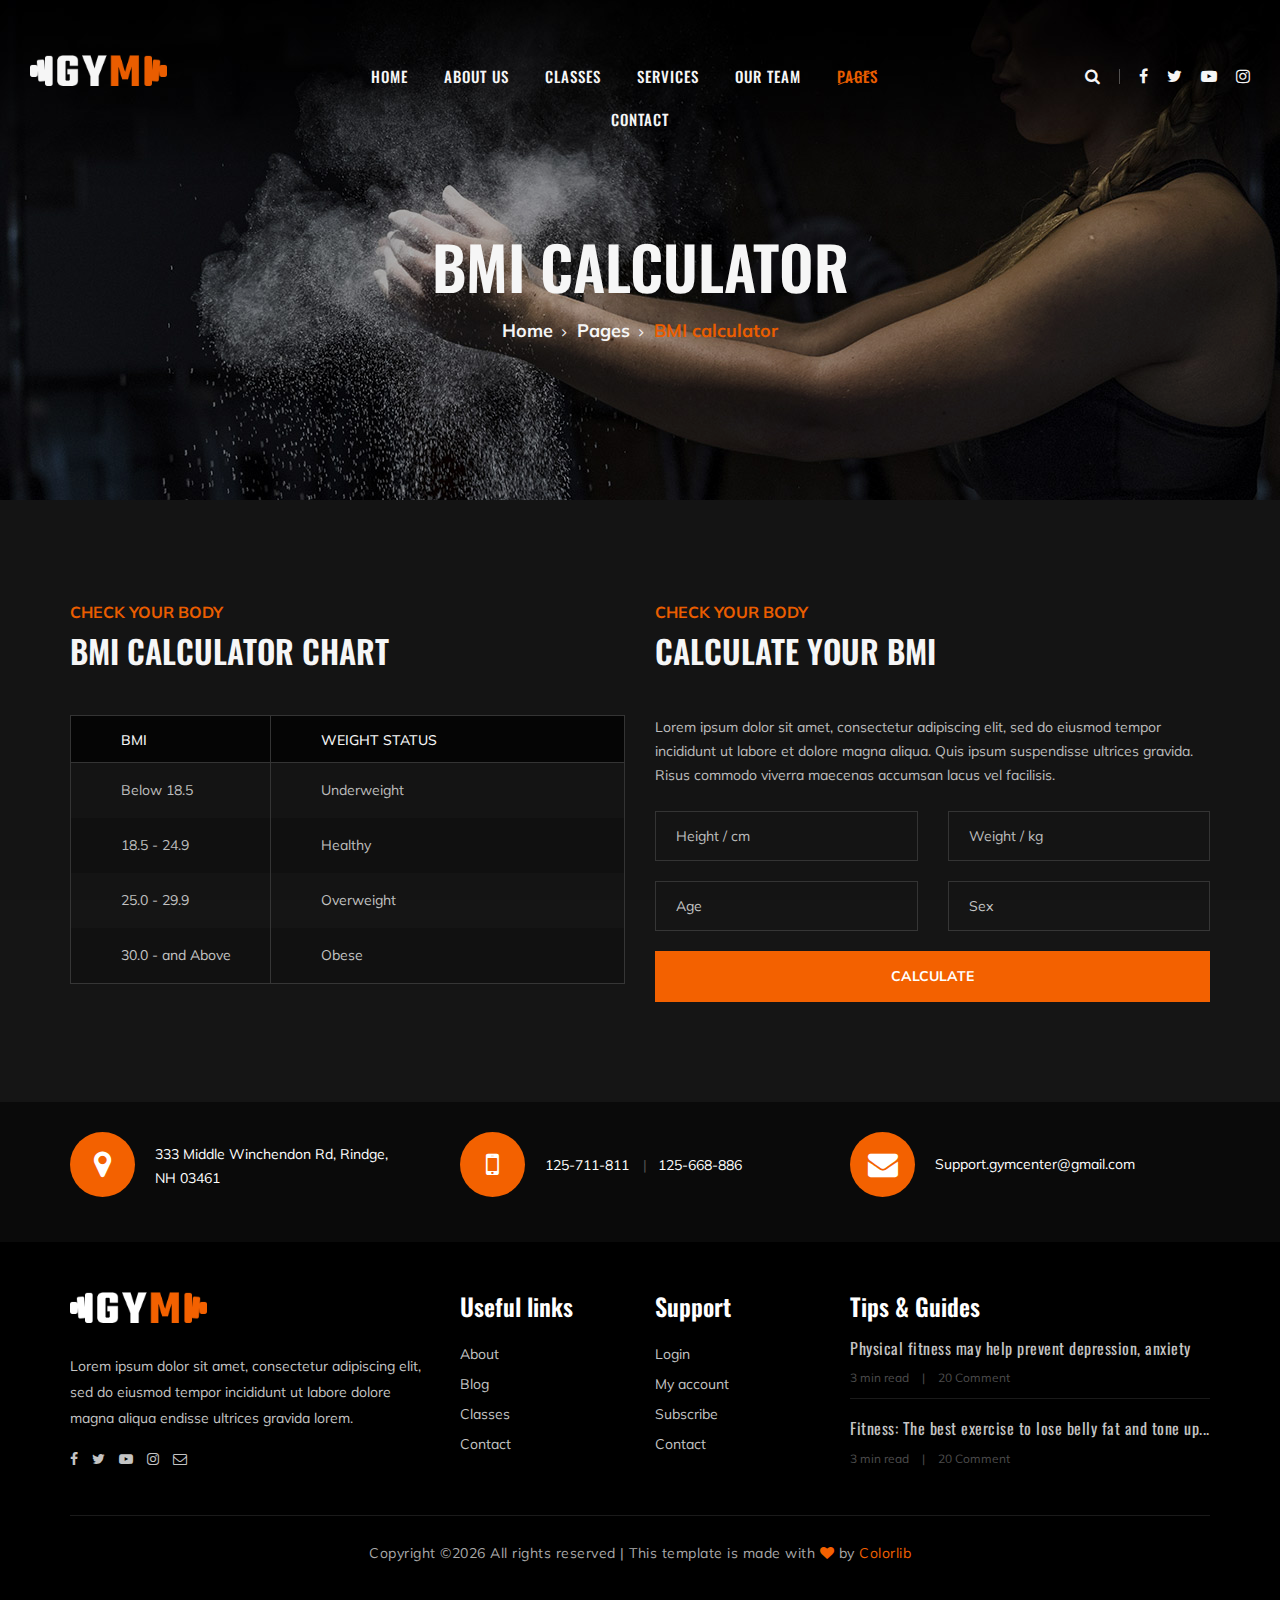
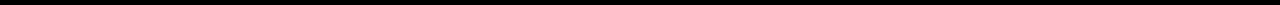
<file: bmi-calculator.html>
<!DOCTYPE html>
<html lang="zxx">

<head>
    <meta charset="UTF-8">
    <meta name="description" content="Gym Template">
    <meta name="keywords" content="Gym, unica, creative, html">
    <meta name="viewport" content="width=device-width, initial-scale=1.0">
    <meta http-equiv="X-UA-Compatible" content="ie=edge">
    <title>Gym | Template</title>

    <!-- Google Font -->
    <link href="https://fonts.googleapis.com/css?family=Muli:300,400,500,600,700,800,900&display=swap" rel="stylesheet">
    <link href="https://fonts.googleapis.com/css?family=Oswald:300,400,500,600,700&display=swap" rel="stylesheet">

    <!-- Css Styles -->
    <link rel="stylesheet" href="css/bootstrap.min.css" type="text/css">
    <link rel="stylesheet" href="css/font-awesome.min.css" type="text/css">
    <link rel="stylesheet" href="css/flaticon.css" type="text/css">
    <link rel="stylesheet" href="css/owl.carousel.min.css" type="text/css">
    <link rel="stylesheet" href="css/barfiller.css" type="text/css">
    <link rel="stylesheet" href="css/magnific-popup.css" type="text/css">
    <link rel="stylesheet" href="css/slicknav.min.css" type="text/css">
    <link rel="stylesheet" href="css/style.css" type="text/css">
</head>

<body>
    <!-- Page Preloder -->
    <div id="preloder">
        <div class="loader"></div>
    </div>

    <!-- Offcanvas Menu Section Begin -->
    <div class="offcanvas-menu-overlay"></div>
    <div class="offcanvas-menu-wrapper">
        <div class="canvas-close">
            <i class="fa fa-close"></i>
        </div>
        <div class="canvas-search search-switch">
            <i class="fa fa-search"></i>
        </div>
        <nav class="canvas-menu mobile-menu">
            <ul>
                <li><a href="./index.html">Home</a></li>
                <li><a href="./about-us.html">About Us</a></li>
                <li><a href="./class-details.html">Classes</a></li>
                <li><a href="./services.html">Services</a></li>
                <li><a href="./team.html">Our Team</a></li>
                <li><a href="#">Pages</a>
                    <ul class="dropdown">
                        <li><a href="./about-us.html">About us</a></li>
                        <li><a href="./class-timetable.html">Classes timetable</a></li>
                        <li><a href="./bmi-calculator.html">Bmi calculate</a></li>
                        <li><a href="./team.html">Our team</a></li>
                        <li><a href="./gallery.html">Gallery</a></li>
                        <li><a href="./blog.html">Our blog</a></li>
                        <li><a href="./404.html">404</a></li>
                    </ul>
                </li>
                <li><a href="./contact.html">Contact</a></li>
            </ul>
        </nav>
        <div id="mobile-menu-wrap"></div>
        <div class="canvas-social">
            <a href="#"><i class="fa fa-facebook"></i></a>
            <a href="#"><i class="fa fa-twitter"></i></a>
            <a href="#"><i class="fa fa-youtube-play"></i></a>
            <a href="#"><i class="fa fa-instagram"></i></a>
        </div>
    </div>
    <!-- Offcanvas Menu Section End -->

    <!-- Header Section Begin -->
    <header class="header-section">
        <div class="container-fluid">
            <div class="row">
                <div class="col-lg-3">
                    <div class="logo">
                        <a href="./index.html">
                            <img src="img/logo.png" alt="">
                        </a>
                    </div>
                </div>
                <div class="col-lg-6">
                    <nav class="nav-menu">
                        <ul>
                            <li><a href="./index.html">Home</a></li>
                            <li><a href="./about-us.html">About Us</a></li>
                            <li><a href="./class-details.html">Classes</a></li>
                            <li><a href="./services.html">Services</a></li>
                            <li><a href="./team.html">Our Team</a></li>
                            <li class="active"><a href="#">Pages</a>
                                <ul class="dropdown">
                                    <li><a href="./about-us.html">About us</a></li>
                                    <li><a href="./class-timetable.html">Classes timetable</a></li>
                                    <li><a href="./bmi-calculator.html">Bmi calculate</a></li>
                                    <li><a href="./team.html">Our team</a></li>
                                    <li><a href="./gallery.html">Gallery</a></li>
                                    <li><a href="./blog.html">Our blog</a></li>
                                    <li><a href="./404.html">404</a></li>
                                </ul>
                            </li>
                            <li><a href="./contact.html">Contact</a></li>
                        </ul>
                    </nav>
                </div>
                <div class="col-lg-3">
                    <div class="top-option">
                        <div class="to-search search-switch">
                            <i class="fa fa-search"></i>
                        </div>
                        <div class="to-social">
                            <a href="#"><i class="fa fa-facebook"></i></a>
                            <a href="#"><i class="fa fa-twitter"></i></a>
                            <a href="#"><i class="fa fa-youtube-play"></i></a>
                            <a href="#"><i class="fa fa-instagram"></i></a>
                        </div>
                    </div>
                </div>
            </div>
            <div class="canvas-open">
                <i class="fa fa-bars"></i>
            </div>
        </div>
    </header>
    <!-- Header End -->

    <!-- Breadcrumb Section Begin -->
    <section class="breadcrumb-section set-bg" data-setbg="img/breadcrumb-bg.jpg">
        <div class="container">
            <div class="row">
                <div class="col-lg-12 text-center">
                    <div class="breadcrumb-text">
                        <h2>BMI calculator</h2>
                        <div class="bt-option">
                            <a href="./index.html">Home</a>
                            <a href="#">Pages</a>
                            <span>BMI calculator</span>
                        </div>
                    </div>
                </div>
            </div>
        </div>
    </section>
    <!-- Breadcrumb Section End -->

    <!-- BMI Calculator Section Begin -->
    <section class="bmi-calculator-section spad">
        <div class="container">
            <div class="row">
                <div class="col-lg-6">
                    <div class="section-title chart-title">
                        <span>check your body</span>
                        <h2>BMI CALCULATOR CHART</h2>
                    </div>
                    <div class="chart-table">
                        <table>
                            <thead>
                                <tr>
                                    <th>Bmi</th>
                                    <th>WEIGHT STATUS</th>
                                </tr>
                            </thead>
                            <tbody>
                                <tr>
                                    <td class="point">Below 18.5</td>
                                    <td>Underweight</td>
                                </tr>
                                <tr>
                                    <td class="point">18.5 - 24.9</td>
                                    <td>Healthy</td>
                                </tr>
                                <tr>
                                    <td class="point">25.0 - 29.9</td>
                                    <td>Overweight</td>
                                </tr>
                                <tr>
                                    <td class="point">30.0 - and Above</td>
                                    <td>Obese</td>
                                </tr>
                            </tbody>
                        </table>
                    </div>
                </div>
                <div class="col-lg-6">
                    <div class="section-title chart-calculate-title">
                        <span>check your body</span>
                        <h2>CALCULATE YOUR BMI</h2>
                    </div>
                    <div class="chart-calculate-form">
                        <p>Lorem ipsum dolor sit amet, consectetur adipiscing elit, sed do eiusmod tempor incididunt ut
                            labore et dolore magna aliqua. Quis ipsum suspendisse ultrices gravida. Risus commodo
                            viverra maecenas accumsan lacus vel facilisis.</p>
                        <form action="#">
                            <div class="row">
                                <div class="col-sm-6">
                                    <input type="text" placeholder="Height / cm">
                                </div>
                                <div class="col-sm-6">
                                    <input type="text" placeholder="Weight / kg">
                                </div>
                                <div class="col-sm-6">
                                    <input type="text" placeholder="Age">
                                </div>
                                <div class="col-sm-6">
                                    <input type="text" placeholder="Sex">
                                </div>
                                <div class="col-lg-12">
                                    <button type="submit">Calculate</button>
                                </div>
                            </div>
                        </form>
                    </div>
                </div>
            </div>
        </div>
    </section>
    <!-- BMI Calculator Section End -->

    <!-- Get In Touch Section Begin -->
    <div class="gettouch-section">
        <div class="container">
            <div class="row">
                <div class="col-md-4">
                    <div class="gt-text">
                        <i class="fa fa-map-marker"></i>
                        <p>333 Middle Winchendon Rd, Rindge,<br/> NH 03461</p>
                    </div>
                </div>
                <div class="col-md-4">
                    <div class="gt-text">
                        <i class="fa fa-mobile"></i>
                        <ul>
                            <li>125-711-811</li>
                            <li>125-668-886</li>
                        </ul>
                    </div>
                </div>
                <div class="col-md-4">
                    <div class="gt-text email">
                        <i class="fa fa-envelope"></i>
                        <p>Support.gymcenter@gmail.com</p>
                    </div>
                </div>
            </div>
        </div>
    </div>
    <!-- Get In Touch Section End -->

    <!-- Footer Section Begin -->
    <section class="footer-section">
        <div class="container">
            <div class="row">
                <div class="col-lg-4">
                    <div class="fs-about">
                        <div class="fa-logo">
                            <a href="#"><img src="img/logo.png" alt=""></a>
                        </div>
                        <p>Lorem ipsum dolor sit amet, consectetur adipiscing elit, sed do eiusmod tempor incididunt ut
                            labore dolore magna aliqua endisse ultrices gravida lorem.</p>
                        <div class="fa-social">
                            <a href="#"><i class="fa fa-facebook"></i></a>
                            <a href="#"><i class="fa fa-twitter"></i></a>
                            <a href="#"><i class="fa fa-youtube-play"></i></a>
                            <a href="#"><i class="fa fa-instagram"></i></a>
                            <a href="#"><i class="fa  fa-envelope-o"></i></a>
                        </div>
                    </div>
                </div>
                <div class="col-lg-2 col-md-3 col-sm-6">
                    <div class="fs-widget">
                        <h4>Useful links</h4>
                        <ul>
                            <li><a href="#">About</a></li>
                            <li><a href="#">Blog</a></li>
                            <li><a href="#">Classes</a></li>
                            <li><a href="#">Contact</a></li>
                        </ul>
                    </div>
                </div>
                <div class="col-lg-2 col-md-3 col-sm-6">
                    <div class="fs-widget">
                        <h4>Support</h4>
                        <ul>
                            <li><a href="#">Login</a></li>
                            <li><a href="#">My account</a></li>
                            <li><a href="#">Subscribe</a></li>
                            <li><a href="#">Contact</a></li>
                        </ul>
                    </div>
                </div>
                <div class="col-lg-4 col-md-6">
                    <div class="fs-widget">
                        <h4>Tips & Guides</h4>
                        <div class="fw-recent">
                            <h6><a href="#">Physical fitness may help prevent depression, anxiety</a></h6>
                            <ul>
                                <li>3 min read</li>
                                <li>20 Comment</li>
                            </ul>
                        </div>
                        <div class="fw-recent">
                            <h6><a href="#">Fitness: The best exercise to lose belly fat and tone up...</a></h6>
                            <ul>
                                <li>3 min read</li>
                                <li>20 Comment</li>
                            </ul>
                        </div>
                    </div>
                </div>
            </div>
            <div class="row">
                <div class="col-lg-12 text-center">
                    <div class="copyright-text">
                        <p><!-- Link back to Colorlib can't be removed. Template is licensed under CC BY 3.0. -->
  Copyright &copy;<script>document.write(new Date().getFullYear());</script> All rights reserved | This template is made with <i class="fa fa-heart" aria-hidden="true"></i> by <a href="https://colorlib.com" target="_blank">Colorlib</a>
  <!-- Link back to Colorlib can't be removed. Template is licensed under CC BY 3.0. --></p>
                    </div>
                </div>
            </div>
        </div>
    </section>
    <!-- Footer Section End -->

    <!-- Search model Begin -->
    <div class="search-model">
        <div class="h-100 d-flex align-items-center justify-content-center">
            <div class="search-close-switch">+</div>
            <form class="search-model-form">
                <input type="text" id="search-input" placeholder="Search here.....">
            </form>
        </div>
    </div>
    <!-- Search model end -->

    <!-- Js Plugins -->
    <script src="js/jquery-3.3.1.min.js"></script>
    <script src="js/bootstrap.min.js"></script>
    <script src="js/jquery.magnific-popup.min.js"></script>
    <script src="js/masonry.pkgd.min.js"></script>
    <script src="js/jquery.barfiller.js"></script>
    <script src="js/jquery.slicknav.js"></script>
    <script src="js/owl.carousel.min.js"></script>
    <script src="js/main.js"></script>



</body>

</html>
</file>
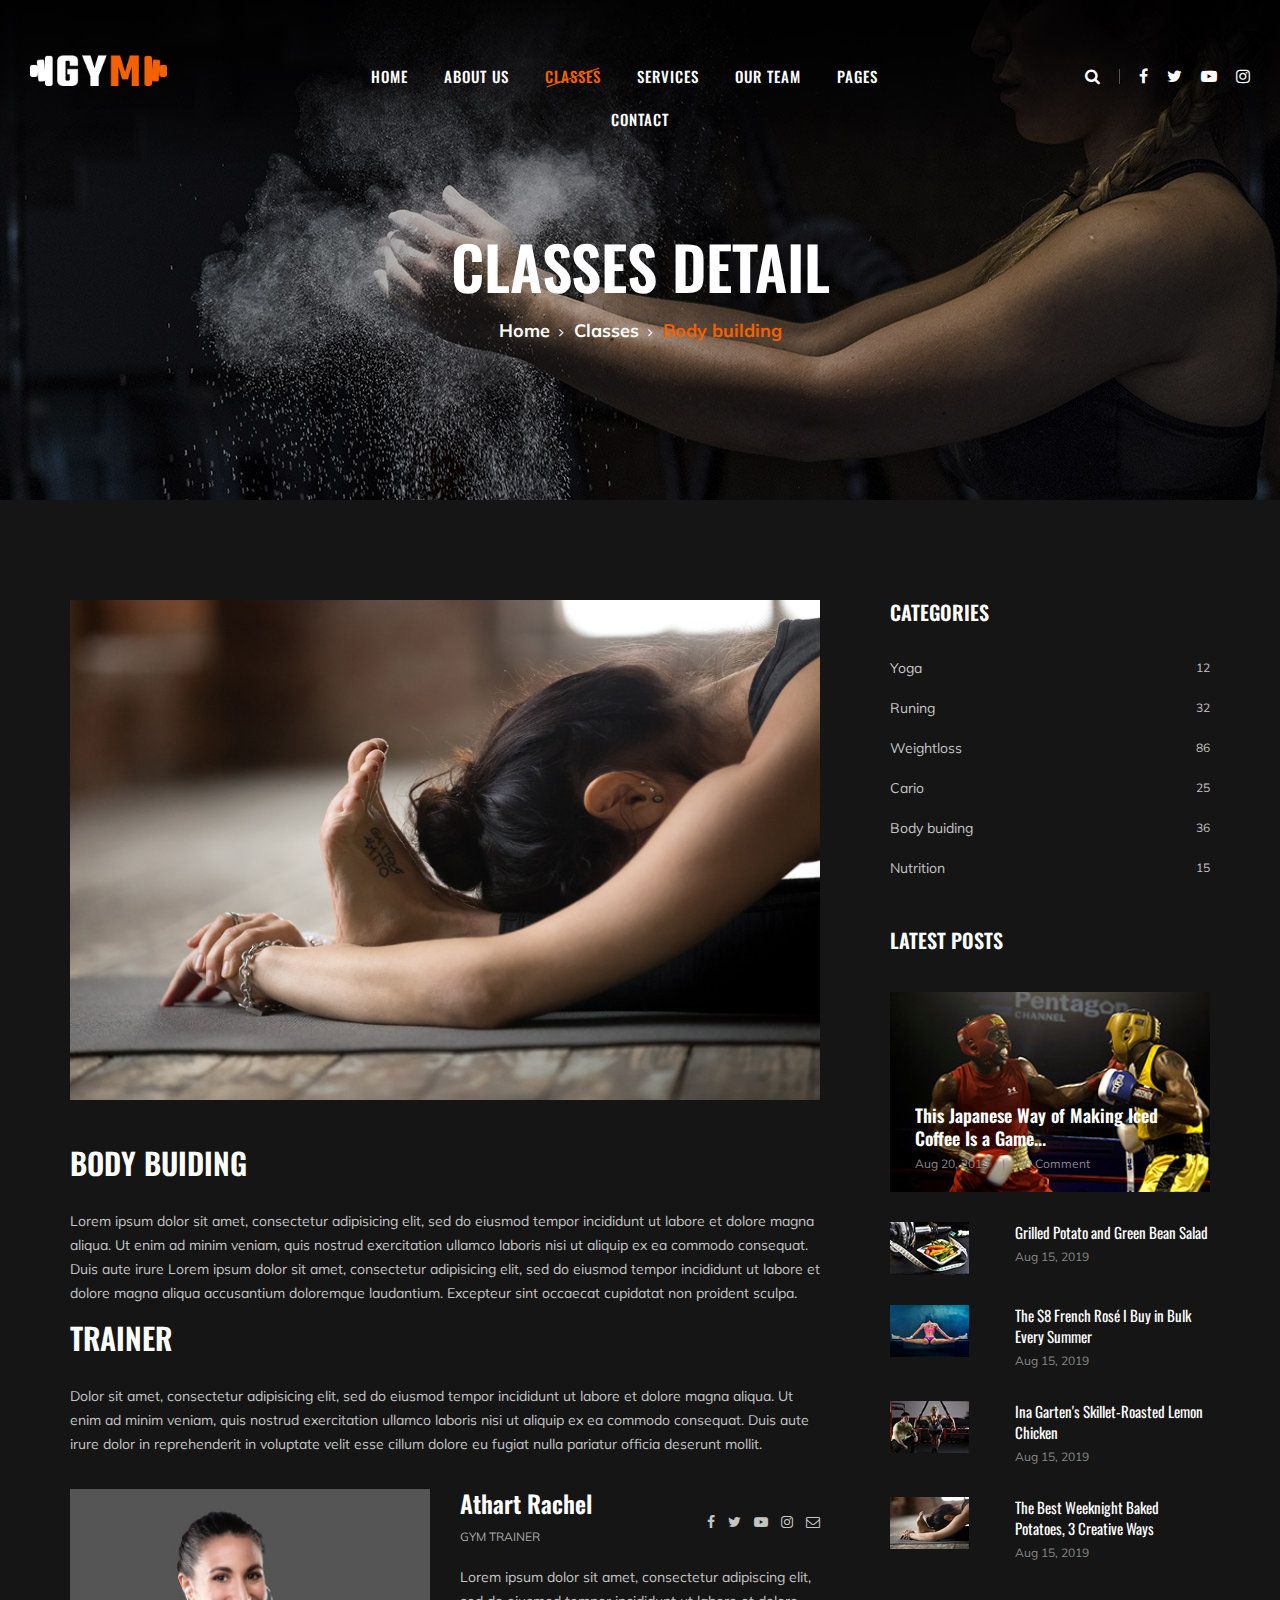
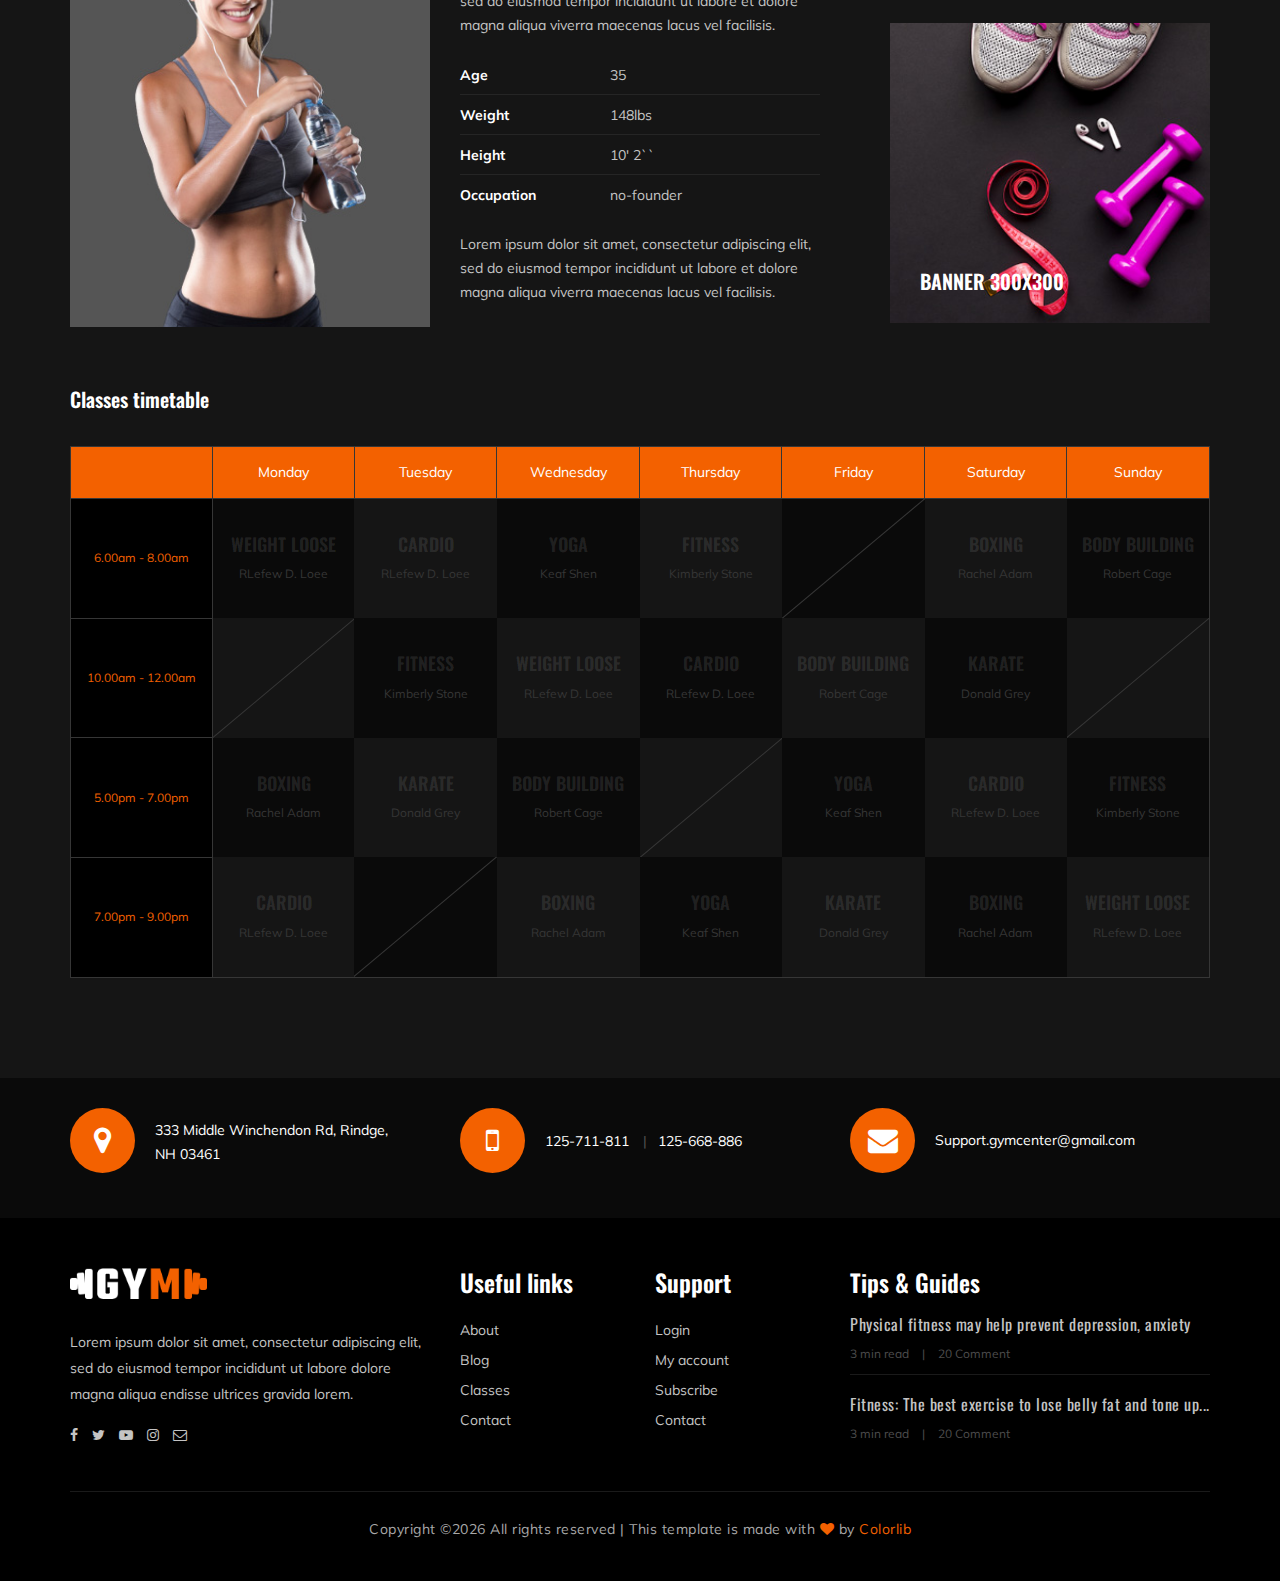
<file: class-details.html>
<!DOCTYPE html>
<html lang="zxx">

<head>
    <meta charset="UTF-8">
    <meta name="description" content="Gym Template">
    <meta name="keywords" content="Gym, unica, creative, html">
    <meta name="viewport" content="width=device-width, initial-scale=1.0">
    <meta http-equiv="X-UA-Compatible" content="ie=edge">
    <title>Gym | Template</title>

    <!-- Google Font -->
    <link href="https://fonts.googleapis.com/css?family=Muli:300,400,500,600,700,800,900&display=swap" rel="stylesheet">
    <link href="https://fonts.googleapis.com/css?family=Oswald:300,400,500,600,700&display=swap" rel="stylesheet">

    <!-- Css Styles -->
    <link rel="stylesheet" href="css/bootstrap.min.css" type="text/css">
    <link rel="stylesheet" href="css/font-awesome.min.css" type="text/css">
    <link rel="stylesheet" href="css/flaticon.css" type="text/css">
    <link rel="stylesheet" href="css/owl.carousel.min.css" type="text/css">
    <link rel="stylesheet" href="css/barfiller.css" type="text/css">
    <link rel="stylesheet" href="css/magnific-popup.css" type="text/css">
    <link rel="stylesheet" href="css/slicknav.min.css" type="text/css">
    <link rel="stylesheet" href="css/style.css" type="text/css">
</head>

<body>
    <!-- Page Preloder -->
    <div id="preloder">
        <div class="loader"></div>
    </div>

    <!-- Offcanvas Menu Section Begin -->
    <div class="offcanvas-menu-overlay"></div>
    <div class="offcanvas-menu-wrapper">
        <div class="canvas-close">
            <i class="fa fa-close"></i>
        </div>
        <div class="canvas-search search-switch">
            <i class="fa fa-search"></i>
        </div>
        <nav class="canvas-menu mobile-menu">
            <ul>
                <li><a href="./index.html">Home</a></li>
                <li><a href="./about-us.html">About Us</a></li>
                <li><a href="./class-details.html">Classes</a></li>
                <li><a href="./services.html">Services</a></li>
                <li><a href="./team.html">Our Team</a></li>
                <li><a href="#">Pages</a>
                    <ul class="dropdown">
                        <li><a href="./about-us.html">About us</a></li>
                        <li><a href="./class-timetable.html">Classes timetable</a></li>
                        <li><a href="./bmi-calculator.html">Bmi calculate</a></li>
                        <li><a href="./team.html">Our team</a></li>
                        <li><a href="./gallery.html">Gallery</a></li>
                        <li><a href="./blog.html">Our blog</a></li>
                        <li><a href="./404.html">404</a></li>
                    </ul>
                </li>
                <li><a href="./contact.html">Contact</a></li>
            </ul>
        </nav>
        <div id="mobile-menu-wrap"></div>
        <div class="canvas-social">
            <a href="#"><i class="fa fa-facebook"></i></a>
            <a href="#"><i class="fa fa-twitter"></i></a>
            <a href="#"><i class="fa fa-youtube-play"></i></a>
            <a href="#"><i class="fa fa-instagram"></i></a>
        </div>
    </div>
    <!-- Offcanvas Menu Section End -->

    <!-- Header Section Begin -->
    <header class="header-section">
        <div class="container-fluid">
            <div class="row">
                <div class="col-lg-3">
                    <div class="logo">
                        <a href="./index.html">
                            <img src="img/logo.png" alt="">
                        </a>
                    </div>
                </div>
                <div class="col-lg-6">
                    <nav class="nav-menu">
                        <ul>
                            <li><a href="./index.html">Home</a></li>
                            <li><a href="./about-us.html">About Us</a></li>
                            <li class="active"><a href="./class-details.html">Classes</a></li>
                            <li><a href="./services.html">Services</a></li>
                            <li><a href="./team.html">Our Team</a></li>
                            <li><a href="#">Pages</a>
                                <ul class="dropdown">
                                    <li><a href="./about-us.html">About us</a></li>
                                    <li><a href="./class-timetable.html">Classes timetable</a></li>
                                    <li><a href="./bmi-calculator.html">Bmi calculate</a></li>
                                    <li><a href="./team.html">Our team</a></li>
                                    <li><a href="./gallery.html">Gallery</a></li>
                                    <li><a href="./blog.html">Our blog</a></li>
                                    <li><a href="./404.html">404</a></li>
                                </ul>
                            </li>
                            <li><a href="./contact.html">Contact</a></li>
                        </ul>
                    </nav>
                </div>
                <div class="col-lg-3">
                    <div class="top-option">
                        <div class="to-search search-switch">
                            <i class="fa fa-search"></i>
                        </div>
                        <div class="to-social">
                            <a href="#"><i class="fa fa-facebook"></i></a>
                            <a href="#"><i class="fa fa-twitter"></i></a>
                            <a href="#"><i class="fa fa-youtube-play"></i></a>
                            <a href="#"><i class="fa fa-instagram"></i></a>
                        </div>
                    </div>
                </div>
            </div>
            <div class="canvas-open">
                <i class="fa fa-bars"></i>
            </div>
        </div>
    </header>
    <!-- Header End -->

    <!-- Breadcrumb Section Begin -->
    <section class="breadcrumb-section set-bg" data-setbg="img/breadcrumb-bg.jpg">
        <div class="container">
            <div class="row">
                <div class="col-lg-12 text-center">
                    <div class="breadcrumb-text">
                        <h2>Classes detail</h2>
                        <div class="bt-option">
                            <a href="./index.html">Home</a>
                            <a href="#">Classes</a>
                            <span>Body building</span>
                        </div>
                    </div>
                </div>
            </div>
        </div>
    </section>
    <!-- Breadcrumb Section End -->

    <!-- Class Details Section Begin -->
    <section class="class-details-section spad">
        <div class="container">
            <div class="row">
                <div class="col-lg-8">
                    <div class="class-details-text">
                        <div class="cd-pic">
                            <img src="img/classes/class-details/class-detailsl.jpg" alt="">
                        </div>
                        <div class="cd-text">
                            <div class="cd-single-item">
                                <h3>Body buiding</h3>
                                <p>Lorem ipsum dolor sit amet, consectetur adipisicing elit, sed do eiusmod tempor
                                    incididunt ut labore et dolore magna aliqua. Ut enim ad minim veniam, quis nostrud
                                    exercitation ullamco laboris nisi ut aliquip ex ea commodo consequat. Duis aute
                                    irure Lorem ipsum dolor sit amet, consectetur adipisicing elit, sed do eiusmod
                                    tempor incididunt ut labore et dolore magna aliqua accusantium doloremque
                                    laudantium. Excepteur sint occaecat cupidatat non proident sculpa.</p>
                            </div>
                            <div class="cd-single-item">
                                <h3>Trainer</h3>
                                <p>Dolor sit amet, consectetur adipisicing elit, sed do eiusmod tempor incididunt ut
                                    labore et dolore magna aliqua. Ut enim ad minim veniam, quis nostrud exercitation
                                    ullamco laboris nisi ut aliquip ex ea commodo consequat. Duis aute irure dolor in
                                    reprehenderit in voluptate velit esse cillum dolore eu fugiat nulla pariatur officia
                                    deserunt mollit.</p>
                            </div>
                        </div>
                        <div class="cd-trainer">
                            <div class="row">
                                <div class="col-md-6">
                                    <div class="cd-trainer-pic">
                                        <img src="img/classes/class-details/trainer-profile.jpg" alt="">
                                    </div>
                                </div>
                                <div class="col-md-6">
                                    <div class="cd-trainer-text">
                                        <div class="trainer-title">
                                            <h4>Athart Rachel</h4>
                                            <span>Gym Trainer</span>
                                        </div>
                                        <div class="trainer-social">
                                            <a href="#"><i class="fa fa-facebook"></i></a>
                                            <a href="#"><i class="fa fa-twitter"></i></a>
                                            <a href="#"><i class="fa fa-youtube-play"></i></a>
                                            <a href="#"><i class="fa fa-instagram"></i></a>
                                            <a href="#"><i class="fa  fa-envelope-o"></i></a>
                                        </div>
                                        <p>Lorem ipsum dolor sit amet, consectetur adipiscing elit, sed do eiusmod
                                            tempor incididunt ut labore et dolore magna aliqua viverra maecenas lacus
                                            vel facilisis.</p>
                                        <ul class="trainer-info">
                                            <li><span>Age</span>35</li>
                                            <li><span>Weight</span>148lbs</li>
                                            <li><span>Height</span>10' 2``</li>
                                            <li><span>Occupation</span>no-founder</li>
                                        </ul>
                                        <p>Lorem ipsum dolor sit amet, consectetur adipiscing elit, sed do eiusmod
                                            tempor incididunt ut labore et dolore magna aliqua viverra maecenas lacus
                                            vel facilisis. </p>
                                    </div>
                                </div>
                            </div>
                        </div>
                    </div>
                </div>
                <div class="col-lg-4 col-md-8">
                    <div class="sidebar-option">
                        <div class="so-categories">
                            <h5 class="title">Categories</h5>
                            <ul>
                                <li><a href="#">Yoga <span>12</span></a></li>
                                <li><a href="#">Runing <span>32</span></a></li>
                                <li><a href="#">Weightloss <span>86</span></a></li>
                                <li><a href="#">Cario <span>25</span></a></li>
                                <li><a href="#">Body buiding <span>36</span></a></li>
                                <li><a href="#">Nutrition <span>15</span></a></li>
                            </ul>
                        </div>
                        <div class="so-latest">
                            <h5 class="title">Latest posts</h5>
                            <div class="latest-large set-bg" data-setbg="img/letest-blog/latest-1.jpg">
                                <div class="ll-text">
                                    <h5><a href="#">This Japanese Way of Making Iced Coffee Is a Game...</a></h5>
                                    <ul>
                                        <li>Aug 20, 2019</li>
                                        <li>20 Comment</li>
                                    </ul>
                                </div>
                            </div>
                            <div class="latest-item">
                                <div class="li-pic">
                                    <img src="img/letest-blog/latest-2.jpg" alt="">
                                </div>
                                <div class="li-text">
                                    <h6><a href="#">Grilled Potato and Green Bean Salad</a></h6>
                                    <span class="li-time">Aug 15, 2019</span>
                                </div>
                            </div>
                            <div class="latest-item">
                                <div class="li-pic">
                                    <img src="img/letest-blog/latest-3.jpg" alt="">
                                </div>
                                <div class="li-text">
                                    <h6><a href="#">The $8 French Rosé I Buy in Bulk Every Summer</a></h6>
                                    <span class="li-time">Aug 15, 2019</span>
                                </div>
                            </div>
                            <div class="latest-item">
                                <div class="li-pic">
                                    <img src="img/letest-blog/latest-4.jpg" alt="">
                                </div>
                                <div class="li-text">
                                    <h6><a href="#">Ina Garten's Skillet-Roasted Lemon Chicken</a></h6>
                                    <span class="li-time">Aug 15, 2019</span>
                                </div>
                            </div>
                            <div class="latest-item">
                                <div class="li-pic">
                                    <img src="img/letest-blog/latest-5.jpg" alt="">
                                </div>
                                <div class="li-text">
                                    <h6><a href="#">The Best Weeknight Baked Potatoes, 3 Creative Ways</a></h6>
                                    <span class="li-time">Aug 15, 2019</span>
                                </div>
                            </div>
                        </div>
                        <div class="so-banner set-bg" data-setbg="img/sidebar-banner.jpg">
                            <h5>Banner 300x300</h5>
                        </div>
                    </div>
                </div>
            </div>
        </div>
    </section>
    <!-- Class Details Section End -->

    <!-- Class Timetable Section Begin -->
    <section class="class-timetable-section class-details-timetable spad">
        <div class="container">
            <div class="row">
                <div class="col-lg-12">
                    <div class="class-details-timetable_title">
                        <h5>Classes timetable</h5>
                    </div>
                </div>
            </div>
            <div class="row">
                <div class="col-lg-12">
                    <div class="class-timetable details-timetable">
                        <table>
                            <thead>
                                <tr>
                                    <th></th>
                                    <th>Monday</th>
                                    <th>Tuesday</th>
                                    <th>Wednesday</th>
                                    <th>Thursday</th>
                                    <th>Friday</th>
                                    <th>Saturday</th>
                                    <th>Sunday</th>
                                </tr>
                            </thead>
                            <tbody>
                                <tr>
                                    <td class="class-time">6.00am - 8.00am</td>
                                    <td class="dark-bg hover-dp ts-meta" data-tsmeta="workout">
                                        <h5>WEIGHT LOOSE</h5>
                                        <span>RLefew D. Loee</span>
                                    </td>
                                    <td class="hover-dp ts-meta" data-tsmeta="fitness">
                                        <h5>Cardio</h5>
                                        <span>RLefew D. Loee</span>
                                    </td>
                                    <td class="dark-bg hover-dp ts-meta" data-tsmeta="workout">
                                        <h5>Yoga</h5>
                                        <span>Keaf Shen</span>
                                    </td>
                                    <td class="hover-dp ts-meta" data-tsmeta="fitness">
                                        <h5>Fitness</h5>
                                        <span>Kimberly Stone</span>
                                    </td>
                                    <td class="dark-bg blank-td"></td>
                                    <td class="hover-dp ts-meta" data-tsmeta="motivation">
                                        <h5>Boxing</h5>
                                        <span>Rachel Adam</span>
                                    </td>
                                    <td class="dark-bg hover-dp ts-meta" data-tsmeta="workout">
                                        <h5>Body Building</h5>
                                        <span>Robert Cage</span>
                                    </td>
                                </tr>
                                <tr>
                                    <td class="class-time">10.00am - 12.00am</td>
                                    <td class="blank-td"></td>
                                    <td class="dark-bg hover-dp ts-meta" data-tsmeta="fitness">
                                        <h5>Fitness</h5>
                                        <span>Kimberly Stone</span>
                                    </td>
                                    <td class="hover-dp ts-meta" data-tsmeta="workout">
                                        <h5>WEIGHT LOOSE</h5>
                                        <span>RLefew D. Loee</span>
                                    </td>
                                    <td class="dark-bg hover-dp ts-meta" data-tsmeta="motivation">
                                        <h5>Cardio</h5>
                                        <span>RLefew D. Loee</span>
                                    </td>
                                    <td class="hover-dp ts-meta" data-tsmeta="workout">
                                        <h5>Body Building</h5>
                                        <span>Robert Cage</span>
                                    </td>
                                    <td class="dark-bg hover-dp ts-meta" data-tsmeta="motivation">
                                        <h5>Karate</h5>
                                        <span>Donald Grey</span>
                                    </td>
                                    <td class="blank-td"></td>
                                </tr>
                                <tr>
                                    <td class="class-time">5.00pm - 7.00pm</td>
                                    <td class="dark-bg hover-dp ts-meta" data-tsmeta="fitness">
                                        <h5>Boxing</h5>
                                        <span>Rachel Adam</span>
                                    </td>
                                    <td class="hover-dp ts-meta" data-tsmeta="motivation">
                                        <h5>Karate</h5>
                                        <span>Donald Grey</span>
                                    </td>
                                    <td class="dark-bg hover-dp ts-meta" data-tsmeta="workout">
                                        <h5>Body Building</h5>
                                        <span>Robert Cage</span>
                                    </td>
                                    <td class="blank-td"></td>
                                    <td class="dark-bg hover-dp ts-meta" data-tsmeta="workout">
                                        <h5>Yoga</h5>
                                        <span>Keaf Shen</span>
                                    </td>
                                    <td class="hover-dp ts-meta" data-tsmeta="motivation">
                                        <h5>Cardio</h5>
                                        <span>RLefew D. Loee</span>
                                    </td>
                                    <td class="dark-bg hover-dp ts-meta" data-tsmeta="fitness">
                                        <h5>Fitness</h5>
                                        <span>Kimberly Stone</span>
                                    </td>
                                </tr>
                                <tr>
                                    <td class="class-time">7.00pm - 9.00pm</td>
                                    <td class="hover-dp ts-meta" data-tsmeta="motivation">
                                        <h5>Cardio</h5>
                                        <span>RLefew D. Loee</span>
                                    </td>
                                    <td class="dark-bg blank-td"></td>
                                    <td class="hover-dp ts-meta" data-tsmeta="fitness">
                                        <h5>Boxing</h5>
                                        <span>Rachel Adam</span>
                                    </td>
                                    <td class="dark-bg hover-dp ts-meta" data-tsmeta="workout">
                                        <h5>Yoga</h5>
                                        <span>Keaf Shen</span>
                                    </td>
                                    <td class="hover-dp ts-meta" data-tsmeta="motivation">
                                        <h5>Karate</h5>
                                        <span>Donald Grey</span>
                                    </td>
                                    <td class="dark-bg hover-dp ts-meta" data-tsmeta="fitness">
                                        <h5>Boxing</h5>
                                        <span>Rachel Adam</span>
                                    </td>
                                    <td class="hover-dp ts-meta" data-tsmeta="workout">
                                        <h5>WEIGHT LOOSE</h5>
                                        <span>RLefew D. Loee</span>
                                    </td>
                                </tr>
                            </tbody>
                        </table>
                    </div>
                </div>
            </div>
        </div>
    </section>
    <!-- Class Timetable Section End -->

    <!-- Get In Touch Section Begin -->
    <div class="gettouch-section">
        <div class="container">
            <div class="row">
                <div class="col-md-4">
                    <div class="gt-text">
                        <i class="fa fa-map-marker"></i>
                        <p>333 Middle Winchendon Rd, Rindge,<br/> NH 03461</p>
                    </div>
                </div>
                <div class="col-md-4">
                    <div class="gt-text">
                        <i class="fa fa-mobile"></i>
                        <ul>
                            <li>125-711-811</li>
                            <li>125-668-886</li>
                        </ul>
                    </div>
                </div>
                <div class="col-md-4">
                    <div class="gt-text email">
                        <i class="fa fa-envelope"></i>
                        <p>Support.gymcenter@gmail.com</p>
                    </div>
                </div>
            </div>
        </div>
    </div>
    <!-- Get In Touch Section End -->

    <!-- Footer Section Begin -->
    <section class="footer-section">
        <div class="container">
            <div class="row">
                <div class="col-lg-4">
                    <div class="fs-about">
                        <div class="fa-logo">
                            <a href="#"><img src="img/logo.png" alt=""></a>
                        </div>
                        <p>Lorem ipsum dolor sit amet, consectetur adipiscing elit, sed do eiusmod tempor incididunt ut
                            labore dolore magna aliqua endisse ultrices gravida lorem.</p>
                        <div class="fa-social">
                            <a href="#"><i class="fa fa-facebook"></i></a>
                            <a href="#"><i class="fa fa-twitter"></i></a>
                            <a href="#"><i class="fa fa-youtube-play"></i></a>
                            <a href="#"><i class="fa fa-instagram"></i></a>
                            <a href="#"><i class="fa  fa-envelope-o"></i></a>
                        </div>
                    </div>
                </div>
                <div class="col-lg-2 col-md-3 col-sm-6">
                    <div class="fs-widget">
                        <h4>Useful links</h4>
                        <ul>
                            <li><a href="#">About</a></li>
                            <li><a href="#">Blog</a></li>
                            <li><a href="#">Classes</a></li>
                            <li><a href="#">Contact</a></li>
                        </ul>
                    </div>
                </div>
                <div class="col-lg-2 col-md-3 col-sm-6">
                    <div class="fs-widget">
                        <h4>Support</h4>
                        <ul>
                            <li><a href="#">Login</a></li>
                            <li><a href="#">My account</a></li>
                            <li><a href="#">Subscribe</a></li>
                            <li><a href="#">Contact</a></li>
                        </ul>
                    </div>
                </div>
                <div class="col-lg-4 col-md-6">
                    <div class="fs-widget">
                        <h4>Tips & Guides</h4>
                        <div class="fw-recent">
                            <h6><a href="#">Physical fitness may help prevent depression, anxiety</a></h6>
                            <ul>
                                <li>3 min read</li>
                                <li>20 Comment</li>
                            </ul>
                        </div>
                        <div class="fw-recent">
                            <h6><a href="#">Fitness: The best exercise to lose belly fat and tone up...</a></h6>
                            <ul>
                                <li>3 min read</li>
                                <li>20 Comment</li>
                            </ul>
                        </div>
                    </div>
                </div>
            </div>
            <div class="row">
                <div class="col-lg-12 text-center">
                    <div class="copyright-text">
                        <p><!-- Link back to Colorlib can't be removed. Template is licensed under CC BY 3.0. -->
  Copyright &copy;<script>document.write(new Date().getFullYear());</script> All rights reserved | This template is made with <i class="fa fa-heart" aria-hidden="true"></i> by <a href="https://colorlib.com" target="_blank">Colorlib</a>
  <!-- Link back to Colorlib can't be removed. Template is licensed under CC BY 3.0. --></p>
                    </div>
                </div>
            </div>
        </div>
    </section>
    <!-- Footer Section End -->

    <!-- Search model Begin -->
    <div class="search-model">
        <div class="h-100 d-flex align-items-center justify-content-center">
            <div class="search-close-switch">+</div>
            <form class="search-model-form">
                <input type="text" id="search-input" placeholder="Search here.....">
            </form>
        </div>
    </div>
    <!-- Search model end -->

    <!-- Js Plugins -->
    <script src="js/jquery-3.3.1.min.js"></script>
    <script src="js/bootstrap.min.js"></script>
    <script src="js/jquery.magnific-popup.min.js"></script>
    <script src="js/masonry.pkgd.min.js"></script>
    <script src="js/jquery.barfiller.js"></script>
    <script src="js/jquery.slicknav.js"></script>
    <script src="js/owl.carousel.min.js"></script>
    <script src="js/main.js"></script>



</body>

</html>
</file>
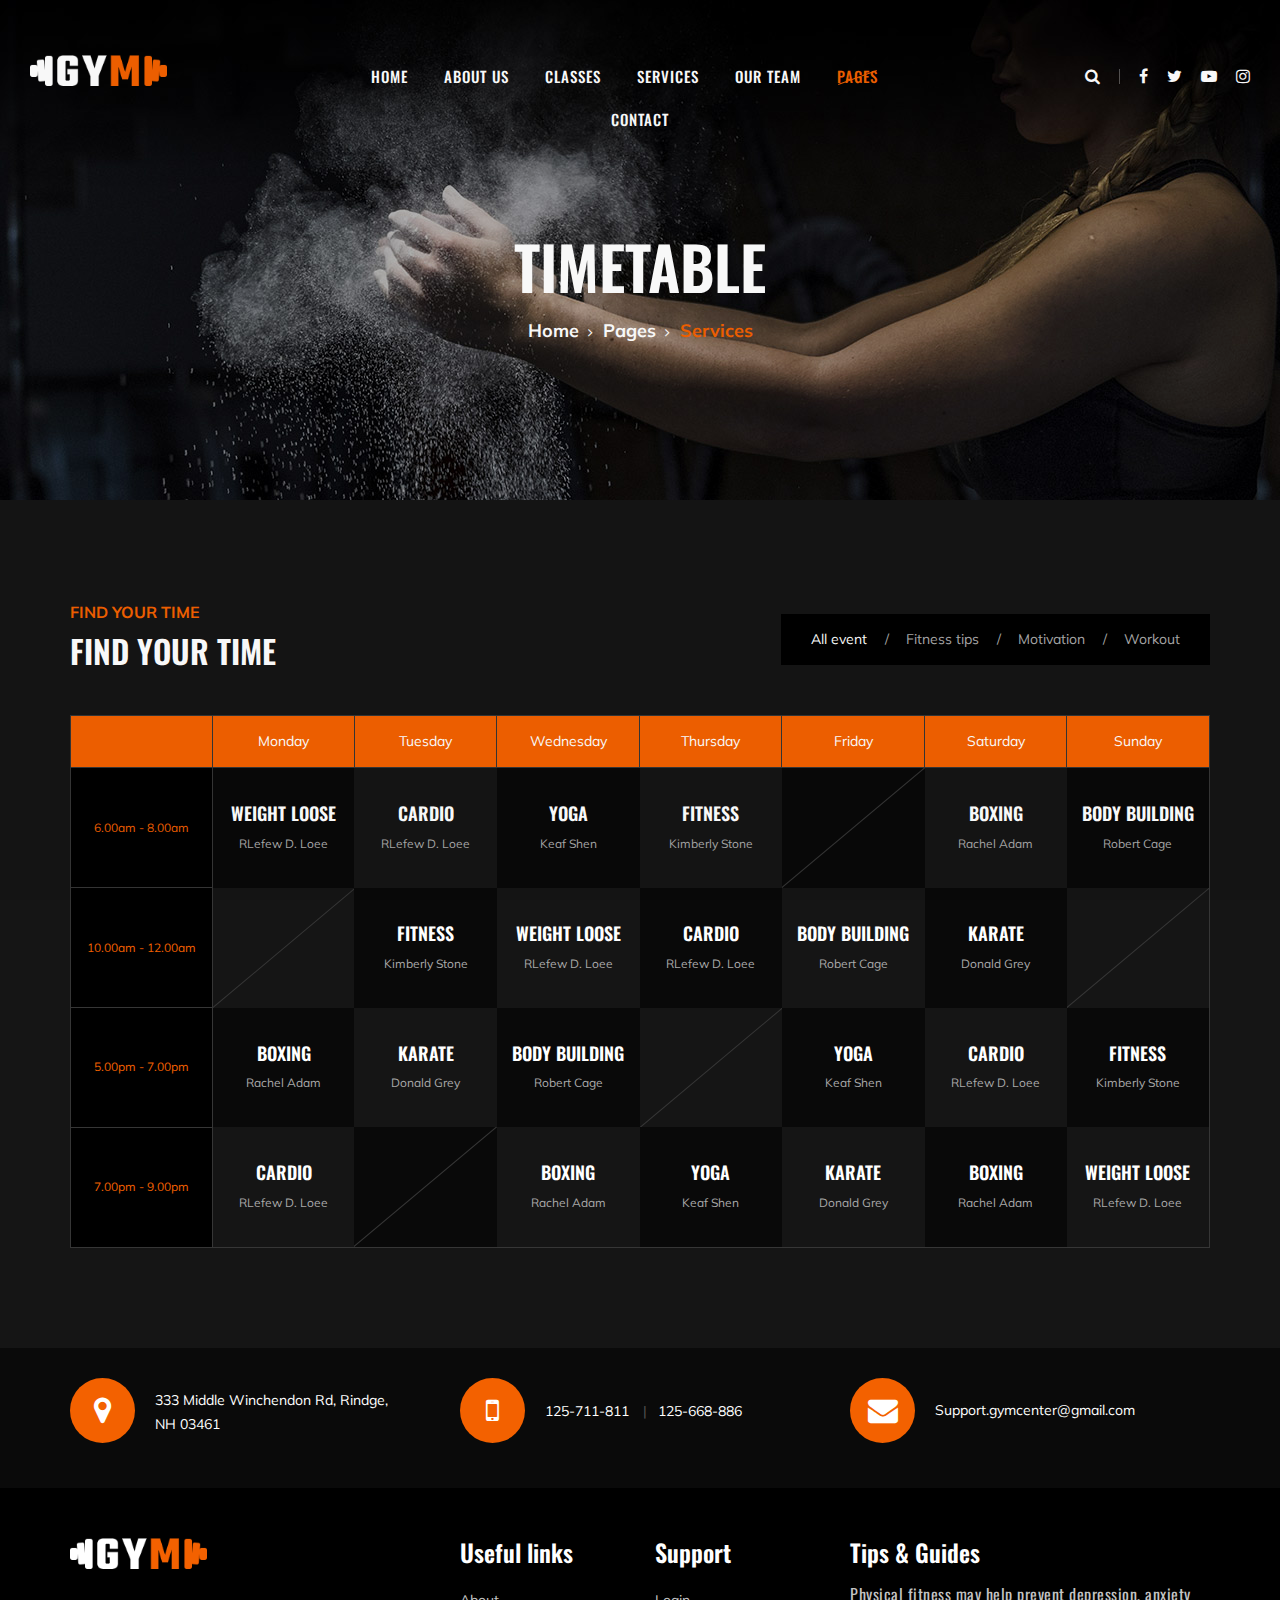
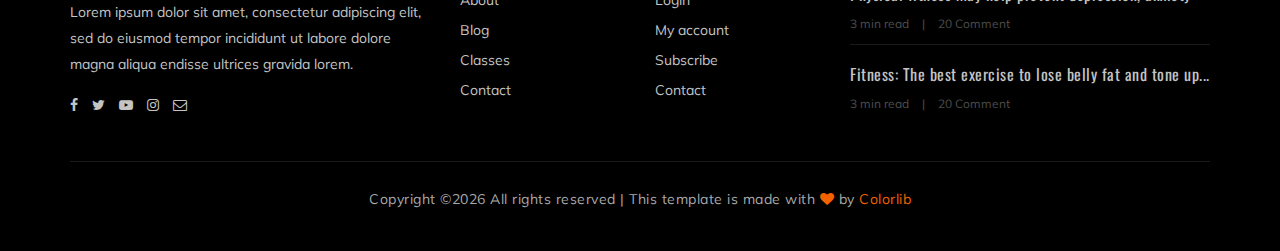
<file: class-timetable.html>
<!DOCTYPE html>
<html lang="zxx">

<head>
    <meta charset="UTF-8">
    <meta name="description" content="Gym Template">
    <meta name="keywords" content="Gym, unica, creative, html">
    <meta name="viewport" content="width=device-width, initial-scale=1.0">
    <meta http-equiv="X-UA-Compatible" content="ie=edge">
    <title>Gym | Template</title>

    <!-- Google Font -->
    <link href="https://fonts.googleapis.com/css?family=Muli:300,400,500,600,700,800,900&display=swap" rel="stylesheet">
    <link href="https://fonts.googleapis.com/css?family=Oswald:300,400,500,600,700&display=swap" rel="stylesheet">

    <!-- Css Styles -->
    <link rel="stylesheet" href="css/bootstrap.min.css" type="text/css">
    <link rel="stylesheet" href="css/font-awesome.min.css" type="text/css">
    <link rel="stylesheet" href="css/flaticon.css" type="text/css">
    <link rel="stylesheet" href="css/owl.carousel.min.css" type="text/css">
    <link rel="stylesheet" href="css/barfiller.css" type="text/css">
    <link rel="stylesheet" href="css/magnific-popup.css" type="text/css">
    <link rel="stylesheet" href="css/slicknav.min.css" type="text/css">
    <link rel="stylesheet" href="css/style.css" type="text/css">
</head>

<body>
    <!-- Page Preloder -->
    <div id="preloder">
        <div class="loader"></div>
    </div>

    <!-- Offcanvas Menu Section Begin -->
    <div class="offcanvas-menu-overlay"></div>
    <div class="offcanvas-menu-wrapper">
        <div class="canvas-close">
            <i class="fa fa-close"></i>
        </div>
        <div class="canvas-search search-switch">
            <i class="fa fa-search"></i>
        </div>
        <nav class="canvas-menu mobile-menu">
            <ul>
                <li><a href="./index.html">Home</a></li>
                <li><a href="./about-us.html">About Us</a></li>
                <li><a href="./class-details.html">Classes</a></li>
                <li><a href="./services.html">Services</a></li>
                <li><a href="./team.html">Our Team</a></li>
                <li><a href="#">Pages</a>
                    <ul class="dropdown">
                        <li><a href="./about-us.html">About us</a></li>
                        <li><a href="./class-timetable.html">Classes timetable</a></li>
                        <li><a href="./bmi-calculator.html">Bmi calculate</a></li>
                        <li><a href="./team.html">Our team</a></li>
                        <li><a href="./gallery.html">Gallery</a></li>
                        <li><a href="./blog.html">Our blog</a></li>
                        <li><a href="./404.html">404</a></li>
                    </ul>
                </li>
                <li><a href="./contact.html">Contact</a></li>
            </ul>
        </nav>
        <div id="mobile-menu-wrap"></div>
        <div class="canvas-social">
            <a href="#"><i class="fa fa-facebook"></i></a>
            <a href="#"><i class="fa fa-twitter"></i></a>
            <a href="#"><i class="fa fa-youtube-play"></i></a>
            <a href="#"><i class="fa fa-instagram"></i></a>
        </div>
    </div>
    <!-- Offcanvas Menu Section End -->

    <!-- Header Section Begin -->
    <header class="header-section">
        <div class="container-fluid">
            <div class="row">
                <div class="col-lg-3">
                    <div class="logo">
                        <a href="./index.html">
                            <img src="img/logo.png" alt="">
                        </a>
                    </div>
                </div>
                <div class="col-lg-6">
                    <nav class="nav-menu">
                        <ul>
                            <li><a href="./index.html">Home</a></li>
                            <li><a href="./about-us.html">About Us</a></li>
                            <li><a href="./classes.html">Classes</a></li>
                            <li><a href="./services.html">Services</a></li>
                            <li><a href="./team.html">Our Team</a></li>
                            <li class="active"><a href="#">Pages</a>
                                <ul class="dropdown">
                                    <li><a href="./about-us.html">About us</a></li>
                                    <li><a href="./class-timetable.html">Classes timetable</a></li>
                                    <li><a href="./bmi-calculator.html">Bmi calculate</a></li>
                                    <li><a href="./team.html">Our team</a></li>
                                    <li><a href="./gallery.html">Gallery</a></li>
                                    <li><a href="./blog.html">Our blog</a></li>
                                    <li><a href="./404.html">404</a></li>
                                </ul>
                            </li>
                            <li><a href="./contact.html">Contact</a></li>
                        </ul>
                    </nav>
                </div>
                <div class="col-lg-3">
                    <div class="top-option">
                        <div class="to-search search-switch">
                            <i class="fa fa-search"></i>
                        </div>
                        <div class="to-social">
                            <a href="#"><i class="fa fa-facebook"></i></a>
                            <a href="#"><i class="fa fa-twitter"></i></a>
                            <a href="#"><i class="fa fa-youtube-play"></i></a>
                            <a href="#"><i class="fa fa-instagram"></i></a>
                        </div>
                    </div>
                </div>
            </div>
            <div class="canvas-open">
                <i class="fa fa-bars"></i>
            </div>
        </div>
    </header>
    <!-- Header End -->

    <!-- Breadcrumb Section Begin -->
    <section class="breadcrumb-section set-bg" data-setbg="img/breadcrumb-bg.jpg">
        <div class="container">
            <div class="row">
                <div class="col-lg-12 text-center">
                    <div class="breadcrumb-text">
                        <h2>Timetable</h2>
                        <div class="bt-option">
                            <a href="./index.html">Home</a>
                            <a href="#">Pages</a>
                            <span>Services</span>
                        </div>
                    </div>
                </div>
            </div>
        </div>
    </section>
    <!-- Breadcrumb Section End -->

    <!-- Class Timetable Section Begin -->
    <section class="class-timetable-section spad">
        <div class="container">
            <div class="row">
                <div class="col-lg-6">
                    <div class="section-title">
                        <span>Find Your Time</span>
                        <h2>Find Your Time</h2>
                    </div>
                </div>
                <div class="col-lg-6">
                    <div class="table-controls">
                        <ul>
                            <li class="active" data-tsfilter="all">All event</li>
                            <li data-tsfilter="fitness">Fitness tips</li>
                            <li data-tsfilter="motivation">Motivation</li>
                            <li data-tsfilter="workout">Workout</li>
                        </ul>
                    </div>
                </div>
            </div>
            <div class="row">
                <div class="col-lg-12">
                    <div class="class-timetable">
                        <table>
                            <thead>
                                <tr>
                                    <th></th>
                                    <th>Monday</th>
                                    <th>Tuesday</th>
                                    <th>Wednesday</th>
                                    <th>Thursday</th>
                                    <th>Friday</th>
                                    <th>Saturday</th>
                                    <th>Sunday</th>
                                </tr>
                            </thead>
                            <tbody>
                                <tr>
                                    <td class="class-time">6.00am - 8.00am</td>
                                    <td class="dark-bg hover-bg ts-meta" data-tsmeta="workout">
                                        <h5>WEIGHT LOOSE</h5>
                                        <span>RLefew D. Loee</span>
                                    </td>
                                    <td class="hover-bg ts-meta" data-tsmeta="fitness">
                                        <h5>Cardio</h5>
                                        <span>RLefew D. Loee</span>
                                    </td>
                                    <td class="dark-bg hover-bg ts-meta" data-tsmeta="workout">
                                        <h5>Yoga</h5>
                                        <span>Keaf Shen</span>
                                    </td>
                                    <td class="hover-bg ts-meta" data-tsmeta="fitness">
                                        <h5>Fitness</h5>
                                        <span>Kimberly Stone</span>
                                    </td>
                                    <td class="dark-bg blank-td"></td>
                                    <td class="hover-bg ts-meta" data-tsmeta="motivation">
                                        <h5>Boxing</h5>
                                        <span>Rachel Adam</span>
                                    </td>
                                    <td class="dark-bg hover-bg ts-meta" data-tsmeta="workout">
                                        <h5>Body Building</h5>
                                        <span>Robert Cage</span>
                                    </td>
                                </tr>
                                <tr>
                                    <td class="class-time">10.00am - 12.00am</td>
                                    <td class="blank-td"></td>
                                    <td class="dark-bg hover-bg ts-meta" data-tsmeta="fitness">
                                        <h5>Fitness</h5>
                                        <span>Kimberly Stone</span>
                                    </td>
                                    <td class="hover-bg ts-meta" data-tsmeta="workout">
                                        <h5>WEIGHT LOOSE</h5>
                                        <span>RLefew D. Loee</span>
                                    </td>
                                    <td class="dark-bg hover-bg ts-meta" data-tsmeta="motivation">
                                        <h5>Cardio</h5>
                                        <span>RLefew D. Loee</span>
                                    </td>
                                    <td class="hover-bg ts-meta" data-tsmeta="workout">
                                        <h5>Body Building</h5>
                                        <span>Robert Cage</span>
                                    </td>
                                    <td class="dark-bg hover-bg ts-meta" data-tsmeta="motivation">
                                        <h5>Karate</h5>
                                        <span>Donald Grey</span>
                                    </td>
                                    <td class="blank-td"></td>
                                </tr>
                                <tr>
                                    <td class="class-time">5.00pm - 7.00pm</td>
                                    <td class="dark-bg hover-bg ts-meta" data-tsmeta="fitness">
                                        <h5>Boxing</h5>
                                        <span>Rachel Adam</span>
                                    </td>
                                    <td class="hover-bg ts-meta" data-tsmeta="motivation">
                                        <h5>Karate</h5>
                                        <span>Donald Grey</span>
                                    </td>
                                    <td class="dark-bg hover-bg ts-meta" data-tsmeta="workout">
                                        <h5>Body Building</h5>
                                        <span>Robert Cage</span>
                                    </td>
                                    <td class="blank-td"></td>
                                    <td class="dark-bg hover-bg ts-meta" data-tsmeta="workout">
                                        <h5>Yoga</h5>
                                        <span>Keaf Shen</span>
                                    </td>
                                    <td class="hover-bg ts-meta" data-tsmeta="motivation">
                                        <h5>Cardio</h5>
                                        <span>RLefew D. Loee</span>
                                    </td>
                                    <td class="dark-bg hover-bg ts-meta" data-tsmeta="fitness">
                                        <h5>Fitness</h5>
                                        <span>Kimberly Stone</span>
                                    </td>
                                </tr>
                                <tr>
                                    <td class="class-time">7.00pm - 9.00pm</td>
                                    <td class="hover-bg ts-meta" data-tsmeta="motivation">
                                        <h5>Cardio</h5>
                                        <span>RLefew D. Loee</span>
                                    </td>
                                    <td class="dark-bg blank-td"></td>
                                    <td class="hover-bg ts-meta" data-tsmeta="fitness">
                                        <h5>Boxing</h5>
                                        <span>Rachel Adam</span>
                                    </td>
                                    <td class="dark-bg hover-bg ts-meta" data-tsmeta="workout">
                                        <h5>Yoga</h5>
                                        <span>Keaf Shen</span>
                                    </td>
                                    <td class="hover-bg ts-meta" data-tsmeta="motivation">
                                        <h5>Karate</h5>
                                        <span>Donald Grey</span>
                                    </td>
                                    <td class="dark-bg hover-bg ts-meta" data-tsmeta="fitness">
                                        <h5>Boxing</h5>
                                        <span>Rachel Adam</span>
                                    </td>
                                    <td class="hover-bg ts-meta" data-tsmeta="workout">
                                        <h5>WEIGHT LOOSE</h5>
                                        <span>RLefew D. Loee</span>
                                    </td>
                                </tr>
                            </tbody>
                        </table>
                    </div>
                </div>
            </div>
        </div>
    </section>
    <!-- Class Timetable Section End -->

    <!-- Get In Touch Section Begin -->
    <div class="gettouch-section">
        <div class="container">
            <div class="row">
                <div class="col-md-4">
                    <div class="gt-text">
                        <i class="fa fa-map-marker"></i>
                        <p>333 Middle Winchendon Rd, Rindge,<br/> NH 03461</p>
                    </div>
                </div>
                <div class="col-md-4">
                    <div class="gt-text">
                        <i class="fa fa-mobile"></i>
                        <ul>
                            <li>125-711-811</li>
                            <li>125-668-886</li>
                        </ul>
                    </div>
                </div>
                <div class="col-md-4">
                    <div class="gt-text email">
                        <i class="fa fa-envelope"></i>
                        <p>Support.gymcenter@gmail.com</p>
                    </div>
                </div>
            </div>
        </div>
    </div>
    <!-- Get In Touch Section End -->

    <!-- Footer Section Begin -->
    <section class="footer-section">
        <div class="container">
            <div class="row">
                <div class="col-lg-4">
                    <div class="fs-about">
                        <div class="fa-logo">
                            <a href="#"><img src="img/logo.png" alt=""></a>
                        </div>
                        <p>Lorem ipsum dolor sit amet, consectetur adipiscing elit, sed do eiusmod tempor incididunt ut
                            labore dolore magna aliqua endisse ultrices gravida lorem.</p>
                        <div class="fa-social">
                            <a href="#"><i class="fa fa-facebook"></i></a>
                            <a href="#"><i class="fa fa-twitter"></i></a>
                            <a href="#"><i class="fa fa-youtube-play"></i></a>
                            <a href="#"><i class="fa fa-instagram"></i></a>
                            <a href="#"><i class="fa  fa-envelope-o"></i></a>
                        </div>
                    </div>
                </div>
                <div class="col-lg-2 col-md-3 col-sm-6">
                    <div class="fs-widget">
                        <h4>Useful links</h4>
                        <ul>
                            <li><a href="#">About</a></li>
                            <li><a href="#">Blog</a></li>
                            <li><a href="#">Classes</a></li>
                            <li><a href="#">Contact</a></li>
                        </ul>
                    </div>
                </div>
                <div class="col-lg-2 col-md-3 col-sm-6">
                    <div class="fs-widget">
                        <h4>Support</h4>
                        <ul>
                            <li><a href="#">Login</a></li>
                            <li><a href="#">My account</a></li>
                            <li><a href="#">Subscribe</a></li>
                            <li><a href="#">Contact</a></li>
                        </ul>
                    </div>
                </div>
                <div class="col-lg-4 col-md-6">
                    <div class="fs-widget">
                        <h4>Tips & Guides</h4>
                        <div class="fw-recent">
                            <h6><a href="#">Physical fitness may help prevent depression, anxiety</a></h6>
                            <ul>
                                <li>3 min read</li>
                                <li>20 Comment</li>
                            </ul>
                        </div>
                        <div class="fw-recent">
                            <h6><a href="#">Fitness: The best exercise to lose belly fat and tone up...</a></h6>
                            <ul>
                                <li>3 min read</li>
                                <li>20 Comment</li>
                            </ul>
                        </div>
                    </div>
                </div>
            </div>
            <div class="row">
                <div class="col-lg-12 text-center">
                    <div class="copyright-text">
                        <p><!-- Link back to Colorlib can't be removed. Template is licensed under CC BY 3.0. -->
  Copyright &copy;<script>document.write(new Date().getFullYear());</script> All rights reserved | This template is made with <i class="fa fa-heart" aria-hidden="true"></i> by <a href="https://colorlib.com" target="_blank">Colorlib</a>
  <!-- Link back to Colorlib can't be removed. Template is licensed under CC BY 3.0. --></p>
                    </div>
                </div>
            </div>
        </div>
    </section>
    <!-- Footer Section End -->

    <!-- Search model Begin -->
    <div class="search-model">
        <div class="h-100 d-flex align-items-center justify-content-center">
            <div class="search-close-switch">+</div>
            <form class="search-model-form">
                <input type="text" id="search-input" placeholder="Search here.....">
            </form>
        </div>
    </div>
    <!-- Search model end -->

    <!-- Js Plugins -->
    <script src="js/jquery-3.3.1.min.js"></script>
    <script src="js/bootstrap.min.js"></script>
    <script src="js/jquery.magnific-popup.min.js"></script>
    <script src="js/masonry.pkgd.min.js"></script>
    <script src="js/jquery.barfiller.js"></script>
    <script src="js/jquery.slicknav.js"></script>
    <script src="js/owl.carousel.min.js"></script>
    <script src="js/main.js"></script>



</body>

</html>
</file>
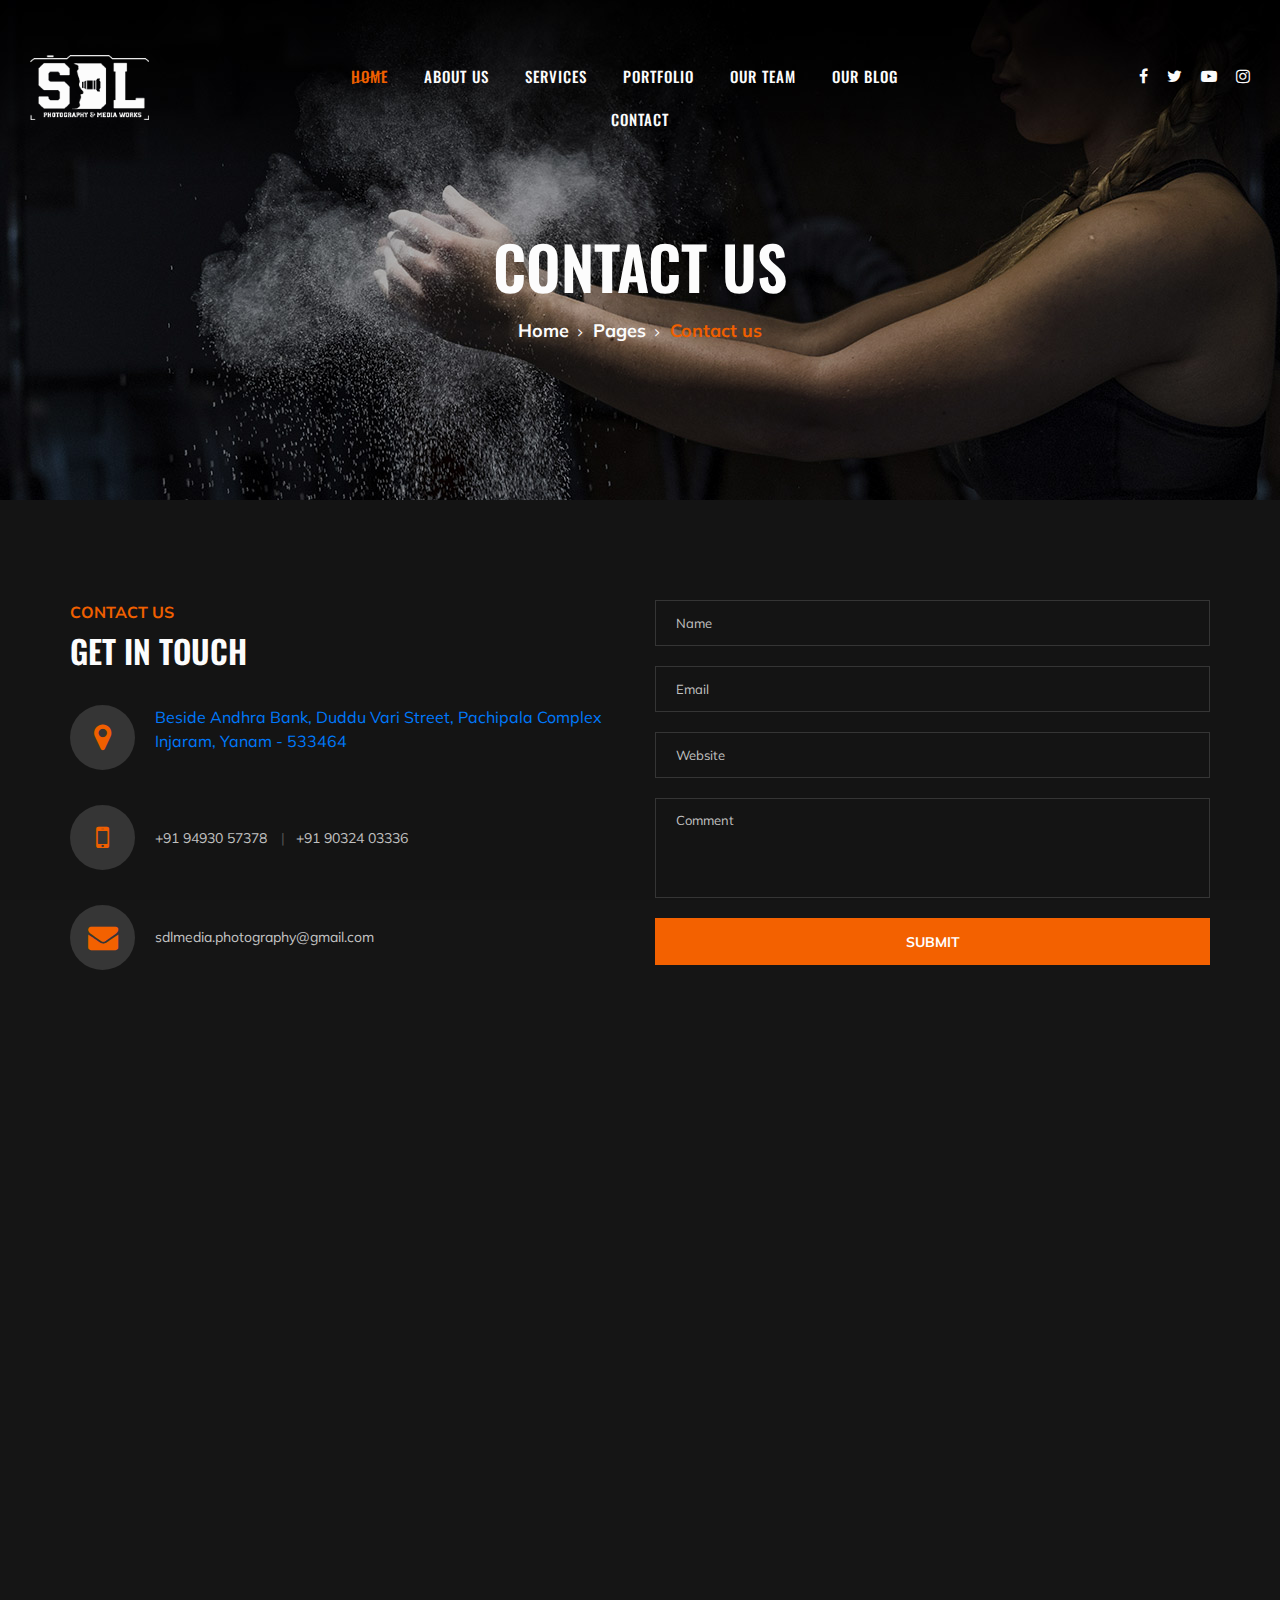
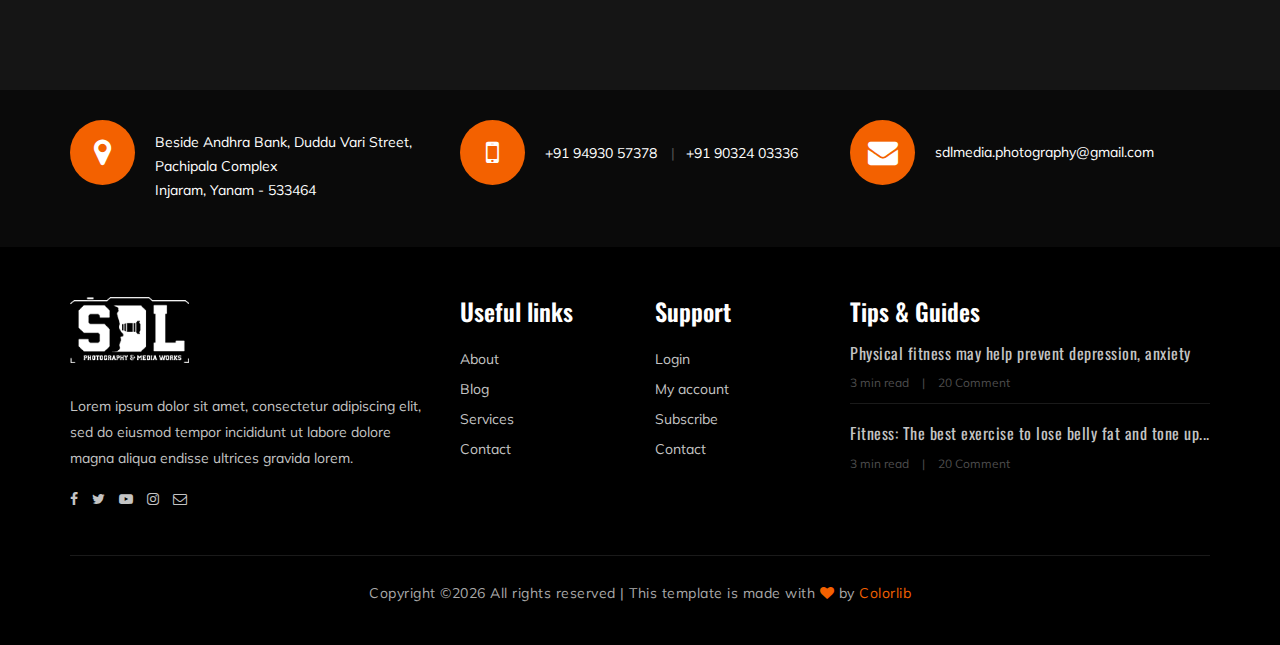
<file: contact.html>
<!DOCTYPE html>
<html lang="zxx">

<head>
    <meta charset="UTF-8">
    <meta name="description" content="Gym Template">
    <meta name="keywords" content="Gym, unica, creative, html">
    <meta name="viewport" content="width=device-width, initial-scale=1.0">
    <meta http-equiv="X-UA-Compatible" content="ie=edge">
    <title>SDL Photography & Media Works | Yanam</title>

    <!-- Google Font -->
    <link href="https://fonts.googleapis.com/css?family=Muli:300,400,500,600,700,800,900&display=swap" rel="stylesheet">
    <link href="https://fonts.googleapis.com/css?family=Oswald:300,400,500,600,700&display=swap" rel="stylesheet">

    <!-- Css Styles -->
    <link rel="stylesheet" href="css/bootstrap.min.css" type="text/css">
    <link rel="stylesheet" href="css/font-awesome.min.css" type="text/css">
    <link rel="stylesheet" href="css/flaticon.css" type="text/css">
    <link rel="stylesheet" href="css/owl.carousel.min.css" type="text/css">
    <link rel="stylesheet" href="css/barfiller.css" type="text/css">
    <link rel="stylesheet" href="css/magnific-popup.css" type="text/css">
    <link rel="stylesheet" href="css/slicknav.min.css" type="text/css">
    <link rel="stylesheet" href="css/style.css" type="text/css">
</head>

<body>
    <!-- Page Preloder -->
    <div id="preloder">
        <div class="loader"></div>
    </div>

    <!-- Offcanvas Menu Section Begin -->
    <div class="offcanvas-menu-overlay"></div>
    <div class="offcanvas-menu-wrapper">
        <div class="canvas-close">
            <i class="fa fa-close"></i>
        </div>
        
        <nav class="canvas-menu mobile-menu">
            <ul>
                <li class="active"><a href="./index.html">Home</a></li>
                <li><a href="./about-us.html">About Us</a></li>
                <li><a href="./services.html">Services</a></li>
                <li><a href="./gallery.html">Portfolio</a></li>
                <li><a href="./team.html">Our team</a></li>
                <li><a href="./blog.html">Our blog</a></li>
                <li><a href="./contact.html">Contact</a></li>
            </ul>
        </nav>
        <div id="mobile-menu-wrap"></div>
        <div class="canvas-social">
            <a href="#"><i class="fa fa-facebook"></i></a>
            <a href="#"><i class="fa fa-twitter"></i></a>
            <a href="#"><i class="fa fa-youtube-play"></i></a>
            <a href="#"><i class="fa fa-instagram"></i></a>
        </div>
    </div>
    <!-- Offcanvas Menu Section End -->

    <!-- Header Section Begin -->
    <header class="header-section">
        <div class="container-fluid">
            <div class="row">
                <div class="col-lg-3">
                    <div class="logo">
                        <a href="./index.html">
                            <img src="img/sdllogo.png" alt="">
                        </a>
                    </div>
                </div>
                <div class="col-lg-6">
                    <nav class="nav-menu">
                        <ul>
                            <li class="active"><a href="./index.html">Home</a></li>
                            <li><a href="./about-us.html">About Us</a></li>
                            <li><a href="./services.html">Services</a></li>
                            <li><a href="./gallery.html">Portfolio</a></li>
                            <li><a href="./team.html">Our team</a></li>
                            <li><a href="./blog.html">Our blog</a></li>
                            <li><a href="./contact.html">Contact</a></li>
                        </ul>
                    </nav>
                </div>
                <div class="col-lg-3">
                    <div class="top-option">
                        
                        <div class="to-social">
                            <a href="#"><i class="fa fa-facebook"></i></a>
                            <a href="#"><i class="fa fa-twitter"></i></a>
                            <a href="#"><i class="fa fa-youtube-play"></i></a>
                            <a href="#"><i class="fa fa-instagram"></i></a>
                        </div>
                    </div>
                </div>
            </div>
            <div class="canvas-open">
                <i class="fa fa-bars"></i>
            </div>
        </div>
    </header>
    <!-- Header End -->

    <!-- Breadcrumb Section Begin -->
    <section class="breadcrumb-section set-bg" data-setbg="img/breadcrumb-bg.jpg">
        <div class="container">
            <div class="row">
                <div class="col-lg-12 text-center">
                    <div class="breadcrumb-text">
                        <h2>Contact Us</h2>
                        <div class="bt-option">
                            <a href="./index.html">Home</a>
                            <a href="#">Pages</a>
                            <span>Contact us</span>
                        </div>
                    </div>
                </div>
            </div>
        </div>
    </section>
    <!-- Breadcrumb Section End -->

    <!-- Contact Section Begin -->
    <section class="contact-section spad">
        <div class="container">
            <div class="row">
                <div class="col-lg-6">
                    <div class="section-title contact-title">
                        <span>Contact Us</span>
                        <h2>GET IN TOUCH</h2>
                    </div>
                    <div class="contact-widget">
                        <div class="cw-text">
                            <i class="fa fa-map-marker"></i>
                            <a href="https://goo.gl/maps/grda5hEBg4KaJWoi9">Beside Andhra Bank, Duddu Vari Street, Pachipala Complex<br/> Injaram, Yanam - 533464</a>
                        </div>
                        <div class="cw-text">
                            <i class="fa fa-mobile"></i>
                            <ul>
                                <li>+91 94930 57378</li>
                                <li>+91 90324 03336</li>
                            </ul>
                        </div>
                        <div class="cw-text email">
                            <i class="fa fa-envelope"></i>
                            <p>sdlmedia.photography@gmail.com</p>
                        </div>
                    </div>
                </div>
                <div class="col-lg-6">
                    <div class="leave-comment">
                        <form action="#">
                            <input type="text" placeholder="Name">
                            <input type="text" placeholder="Email">
                            <input type="text" placeholder="Website">
                            <textarea placeholder="Comment"></textarea>
                            <button type="submit">Submit</button>
                        </form>
                    </div>
                </div>
            </div>
            <div class="map">
                <iframe src="https://www.google.com/maps/embed?pb=!1m18!1m12!1m3!1d56147.454674235356!2d82.12625238602979!3d16.756098413168676!2m3!1f0!2f0!3f0!3m2!1i1024!2i768!4f13.1!3m3!1m2!1s0x3a37f582fabd2e85%3A0xb435e60852fb671a!2ssri%20dhanalakshmi%20studio%20injaram!5e0!3m2!1sen!2sin!4v1674964117187!5m2!1sen!2sin" width="600" height="450" style="border:0;" allowfullscreen="" loading="lazy" referrerpolicy="no-referrer-when-downgrade"></iframe>
            </div>
        </div>
    </section>
    <!-- Contact Section End -->

    <!-- Get In Touch Section Begin -->
    <div class="gettouch-section">
        <div class="container">
            <div class="row">
                <div class="col-md-4">
                    <div class="gt-text">
                        <i class="fa fa-map-marker"></i>
                        <p>Beside Andhra Bank, Duddu Vari Street, Pachipala Complex<br/> Injaram, Yanam - 533464</p>
                    </div>
                </div>
                <div class="col-md-4">
                    <div class="gt-text">
                        <i class="fa fa-mobile"></i>
                        <ul>
                            <li>+91 94930 57378</li>
                            <li>+91 90324 03336</li>
                        </ul>
                    </div>
                </div>
                <div class="col-md-4">
                    <div class="gt-text email">
                        <i class="fa fa-envelope"></i>
                        <p>sdlmedia.photography@gmail.com</p>
                    </div>
                </div>
            </div>
        </div>
    </div>
    <!-- Get In Touch Section End -->

    <!-- Footer Section Begin -->
    <section class="footer-section">
        <div class="container">
            <div class="row">
                <div class="col-lg-4">
                    <div class="fs-about">
                        <div class="fa-logo">
                            <a href="#"><img src="img/sdllogo.png" alt=""></a>
                        </div>
                        <p>Lorem ipsum dolor sit amet, consectetur adipiscing elit, sed do eiusmod tempor incididunt ut
                            labore dolore magna aliqua endisse ultrices gravida lorem.</p>
                        <div class="fa-social">
                            <a href="#"><i class="fa fa-facebook"></i></a>
                            <a href="#"><i class="fa fa-twitter"></i></a>
                            <a href="#"><i class="fa fa-youtube-play"></i></a>
                            <a href="#"><i class="fa fa-instagram"></i></a>
                            <a href="#"><i class="fa  fa-envelope-o"></i></a>
                        </div>
                    </div>
                </div>
                <div class="col-lg-2 col-md-3 col-sm-6">
                    <div class="fs-widget">
                        <h4>Useful links</h4>
                        <ul>
                            <li><a href="#">About</a></li>
                            <li><a href="#">Blog</a></li>
                            <li><a href="#">Services</a></li>
                            <li><a href="#">Contact</a></li>
                        </ul>
                    </div>
                </div>
                <div class="col-lg-2 col-md-3 col-sm-6">
                    <div class="fs-widget">
                        <h4>Support</h4>
                        <ul>
                            <li><a href="#">Login</a></li>
                            <li><a href="#">My account</a></li>
                            <li><a href="#">Subscribe</a></li>
                            <li><a href="#">Contact</a></li>
                        </ul>
                    </div>
                </div>
                <div class="col-lg-4 col-md-6">
                    <div class="fs-widget">
                        <h4>Tips & Guides</h4>
                        <div class="fw-recent">
                            <h6><a href="#">Physical fitness may help prevent depression, anxiety</a></h6>
                            <ul>
                                <li>3 min read</li>
                                <li>20 Comment</li>
                            </ul>
                        </div>
                        <div class="fw-recent">
                            <h6><a href="#">Fitness: The best exercise to lose belly fat and tone up...</a></h6>
                            <ul>
                                <li>3 min read</li>
                                <li>20 Comment</li>
                            </ul>
                        </div>
                    </div>
                </div>
            </div>
            <div class="row">
                <div class="col-lg-12 text-center">
                    <div class="copyright-text">
                        <p><!-- Link back to Colorlib can't be removed. Template is licensed under CC BY 3.0. -->
  Copyright &copy;<script>document.write(new Date().getFullYear());</script> All rights reserved | This template is made with <i class="fa fa-heart" aria-hidden="true"></i> by <a href="https://colorlib.com" target="_blank">Colorlib</a>
  <!-- Link back to Colorlib can't be removed. Template is licensed under CC BY 3.0. --></p>
                    </div>
                </div>
            </div>
        </div>
    </section>
    <!-- Footer Section End -->

    <!-- Search model Begin -->
    <div class="search-model">
        <div class="h-100 d-flex align-items-center justify-content-center">
            <div class="search-close-switch">+</div>
            <form class="search-model-form">
                <input type="text" id="search-input" placeholder="Search here.....">
            </form>
        </div>
    </div>
    <!-- Search model end -->

    <!-- Js Plugins -->
    <script src="js/jquery-3.3.1.min.js"></script>
    <script src="js/bootstrap.min.js"></script>
    <script src="js/jquery.magnific-popup.min.js"></script>
    <script src="js/masonry.pkgd.min.js"></script>
    <script src="js/jquery.barfiller.js"></script>
    <script src="js/jquery.slicknav.js"></script>
    <script src="js/owl.carousel.min.js"></script>
    <script src="js/main.js"></script>



</body>

</html>
</file>
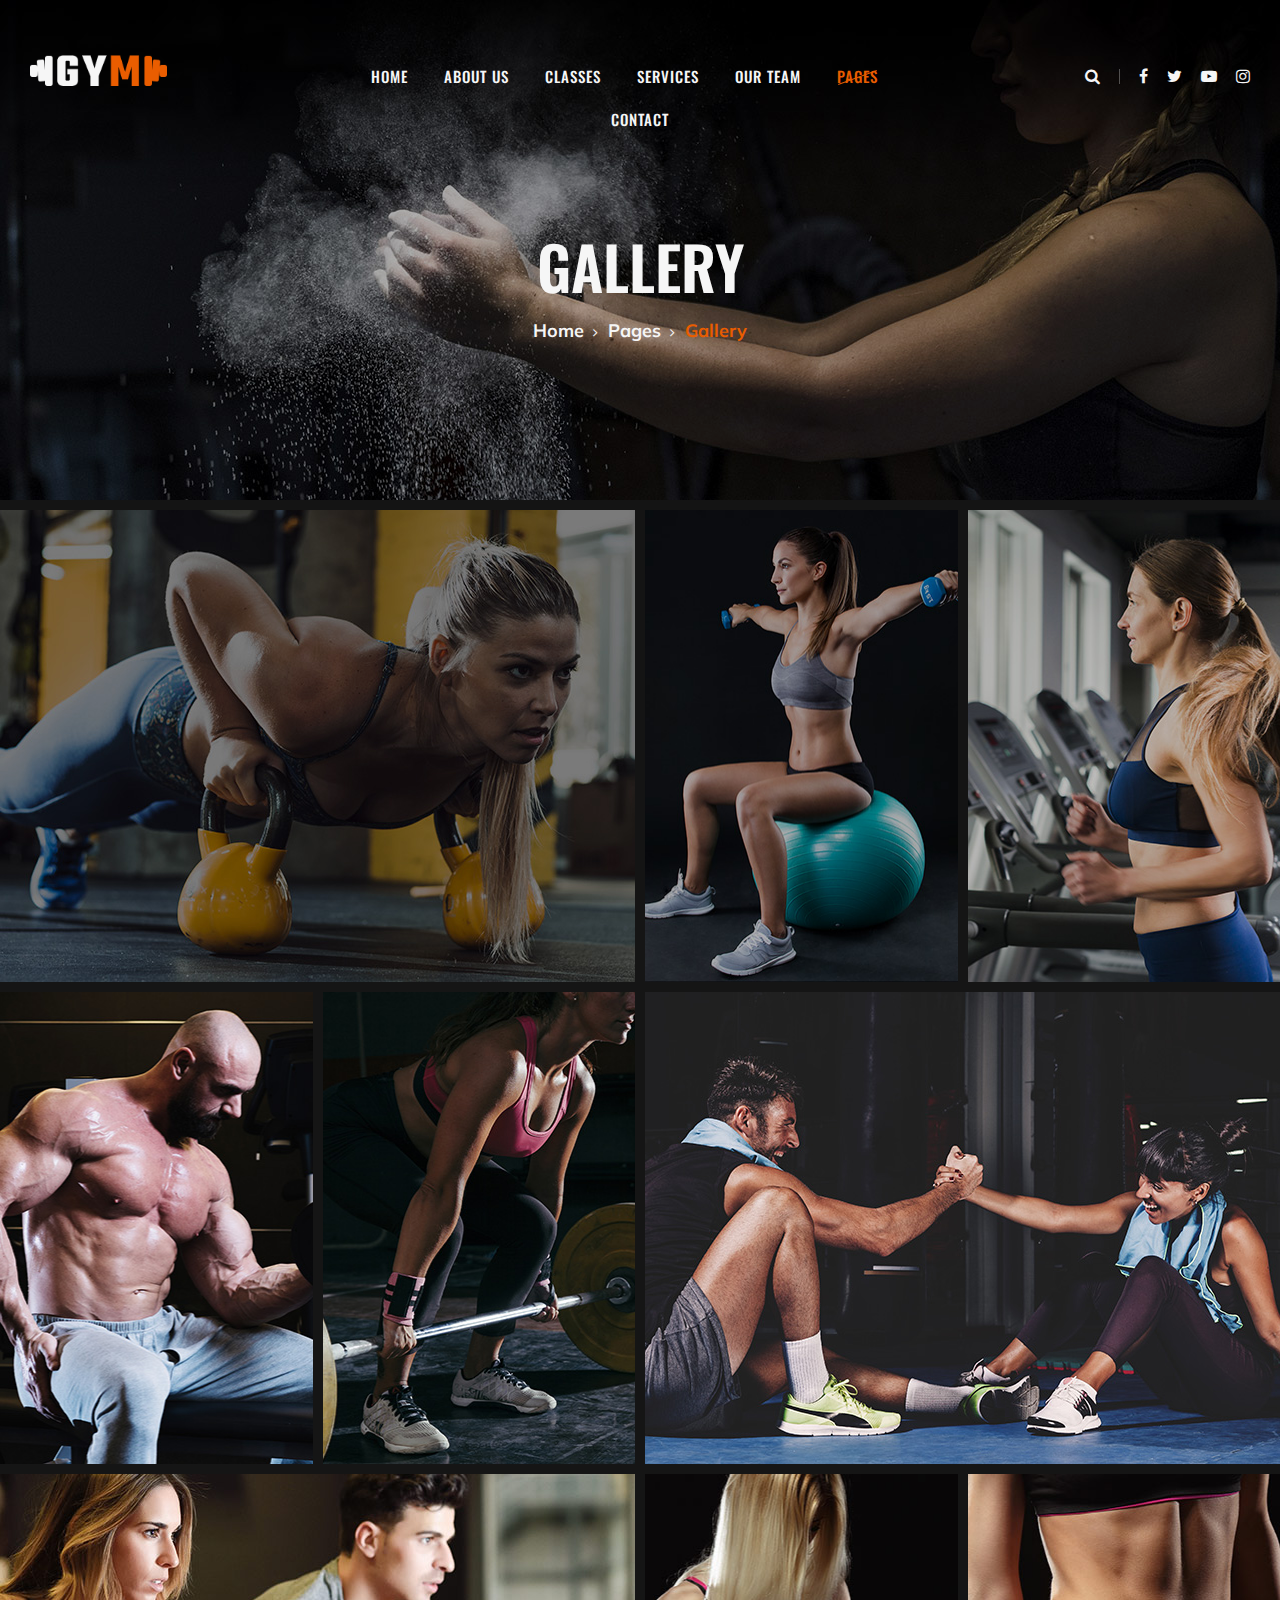
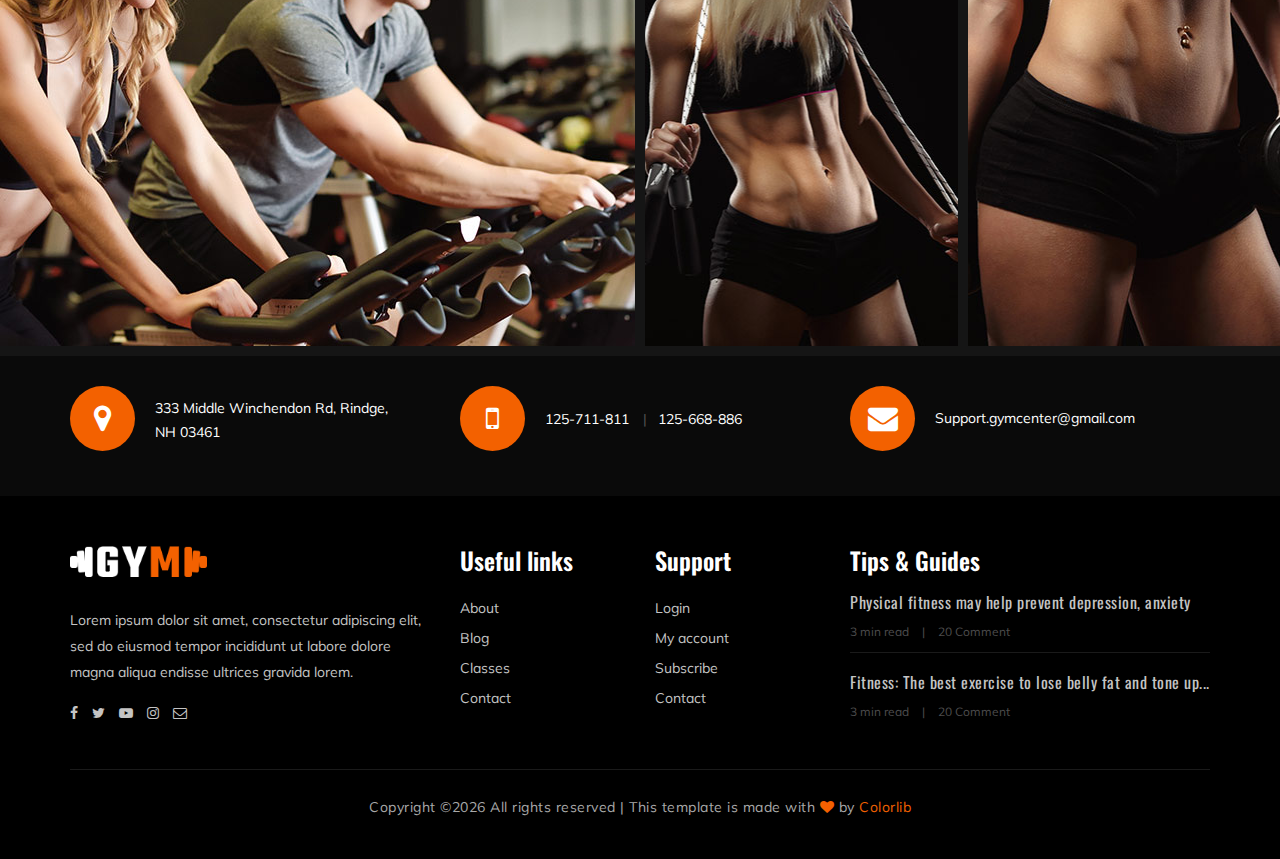
<file: gallery.html>
<!DOCTYPE html>
<html lang="zxx">

<head>
    <meta charset="UTF-8">
    <meta name="description" content="Gym Template">
    <meta name="keywords" content="Gym, unica, creative, html">
    <meta name="viewport" content="width=device-width, initial-scale=1.0">
    <meta http-equiv="X-UA-Compatible" content="ie=edge">
    <title>Gym | Template</title>

    <!-- Google Font -->
    <link href="https://fonts.googleapis.com/css?family=Muli:300,400,500,600,700,800,900&display=swap" rel="stylesheet">
    <link href="https://fonts.googleapis.com/css?family=Oswald:300,400,500,600,700&display=swap" rel="stylesheet">

    <!-- Css Styles -->
    <link rel="stylesheet" href="css/bootstrap.min.css" type="text/css">
    <link rel="stylesheet" href="css/font-awesome.min.css" type="text/css">
    <link rel="stylesheet" href="css/flaticon.css" type="text/css">
    <link rel="stylesheet" href="css/owl.carousel.min.css" type="text/css">
    <link rel="stylesheet" href="css/barfiller.css" type="text/css">
    <link rel="stylesheet" href="css/magnific-popup.css" type="text/css">
    <link rel="stylesheet" href="css/slicknav.min.css" type="text/css">
    <link rel="stylesheet" href="css/style.css" type="text/css">
</head>

<body>
    <!-- Page Preloder -->
    <div id="preloder">
        <div class="loader"></div>
    </div>

    <!-- Offcanvas Menu Section Begin -->
    <div class="offcanvas-menu-overlay"></div>
    <div class="offcanvas-menu-wrapper">
        <div class="canvas-close">
            <i class="fa fa-close"></i>
        </div>
        <div class="canvas-search search-switch">
            <i class="fa fa-search"></i>
        </div>
        <nav class="canvas-menu mobile-menu">
            <ul>
                <li><a href="./index.html">Home</a></li>
                <li><a href="./about-us.html">About Us</a></li>
                <li><a href="./class-details.html">Classes</a></li>
                <li><a href="./services.html">Services</a></li>
                <li><a href="./team.html">Our Team</a></li>
                <li><a href="#">Pages</a>
                    <ul class="dropdown">
                        <li><a href="./about-us.html">About us</a></li>
                        <li><a href="./class-timetable.html">Classes timetable</a></li>
                        <li><a href="./bmi-calculator.html">Bmi calculate</a></li>
                        <li><a href="./team.html">Our team</a></li>
                        <li><a href="./gallery.html">Gallery</a></li>
                        <li><a href="./blog.html">Our blog</a></li>
                        <li><a href="./404.html">404</a></li>
                    </ul>
                </li>
                <li><a href="./contact.html">Contact</a></li>
            </ul>
        </nav>
        <div id="mobile-menu-wrap"></div>
        <div class="canvas-social">
            <a href="#"><i class="fa fa-facebook"></i></a>
            <a href="#"><i class="fa fa-twitter"></i></a>
            <a href="#"><i class="fa fa-youtube-play"></i></a>
            <a href="#"><i class="fa fa-instagram"></i></a>
        </div>
    </div>
    <!-- Offcanvas Menu Section End -->

    <!-- Header Section Begin -->
    <header class="header-section">
        <div class="container-fluid">
            <div class="row">
                <div class="col-lg-3">
                    <div class="logo">
                        <a href="./index.html">
                            <img src="img/logo.png" alt="">
                        </a>
                    </div>
                </div>
                <div class="col-lg-6">
                    <nav class="nav-menu">
                        <ul>
                            <li><a href="./index.html">Home</a></li>
                            <li><a href="./about-us.html">About Us</a></li>
                            <li><a href="./class-details.html">Classes</a></li>
                            <li><a href="./services.html">Services</a></li>
                            <li><a href="./team.html">Our Team</a></li>
                            <li class="active"><a href="#">Pages</a>
                                <ul class="dropdown">
                                    <li><a href="./about-us.html">About us</a></li>
                                    <li><a href="./class-timetable.html">Classes timetable</a></li>
                                    <li><a href="./bmi-calculator.html">Bmi calculate</a></li>
                                    <li><a href="./team.html">Our team</a></li>
                                    <li><a href="./gallery.html">Gallery</a></li>
                                    <li><a href="./blog.html">Our blog</a></li>
                                    <li><a href="./404.html">404</a></li>
                                </ul>
                            </li>
                            <li><a href="./contact.html">Contact</a></li>
                        </ul>
                    </nav>
                </div>
                <div class="col-lg-3">
                    <div class="top-option">
                        <div class="to-search search-switch">
                            <i class="fa fa-search"></i>
                        </div>
                        <div class="to-social">
                            <a href="#"><i class="fa fa-facebook"></i></a>
                            <a href="#"><i class="fa fa-twitter"></i></a>
                            <a href="#"><i class="fa fa-youtube-play"></i></a>
                            <a href="#"><i class="fa fa-instagram"></i></a>
                        </div>
                    </div>
                </div>
            </div>
            <div class="canvas-open">
                <i class="fa fa-bars"></i>
            </div>
        </div>
    </header>
    <!-- Header End -->

    <!-- Breadcrumb Section Begin -->
    <section class="breadcrumb-section set-bg" data-setbg="img/breadcrumb-bg.jpg">
        <div class="container">
            <div class="row">
                <div class="col-lg-12 text-center">
                    <div class="breadcrumb-text">
                        <h2>Gallery</h2>
                        <div class="bt-option">
                            <a href="./index.html">Home</a>
                            <a href="#">Pages</a>
                            <span>Gallery</span>
                        </div>
                    </div>
                </div>
            </div>
        </div>
    </section>
    <!-- Breadcrumb Section End -->

    <!-- Gallery Section Begin -->
    <div class="gallery-section gallery-page">
        <div class="gallery">
            <div class="grid-sizer"></div>
            <div class="gs-item grid-wide set-bg" data-setbg="img/gallery/gallery-1.jpg">
                <a href="img/gallery/gallery-1.jpg" class="thumb-icon image-popup"><i class="fa fa-picture-o"></i></a>
            </div>
            <div class="gs-item set-bg" data-setbg="img/gallery/gallery-2.jpg">
                <a href="img/gallery/gallery-2.jpg" class="thumb-icon image-popup"><i class="fa fa-picture-o"></i></a>
            </div>
            <div class="gs-item set-bg" data-setbg="img/gallery/gallery-3.jpg">
                <a href="img/gallery/gallery-3.jpg" class="thumb-icon image-popup"><i class="fa fa-picture-o"></i></a>
            </div>
            <div class="gs-item set-bg" data-setbg="img/gallery/gallery-4.jpg">
                <a href="img/gallery/gallery-4.jpg" class="thumb-icon image-popup"><i class="fa fa-picture-o"></i></a>
            </div>
            <div class="gs-item set-bg" data-setbg="img/gallery/gallery-5.jpg">
                <a href="img/gallery/gallery-5.jpg" class="thumb-icon image-popup"><i class="fa fa-picture-o"></i></a>
            </div>
            <div class="gs-item grid-wide set-bg" data-setbg="img/gallery/gallery-6.jpg">
                <a href="img/gallery/gallery-6.jpg" class="thumb-icon image-popup"><i class="fa fa-picture-o"></i></a>
            </div>
            <div class="gs-item grid-wide set-bg" data-setbg="img/gallery/gallery-7.jpg">
                <a href="img/gallery/gallery-7.jpg" class="thumb-icon image-popup"><i class="fa fa-picture-o"></i></a>
            </div>
            <div class="gs-item set-bg" data-setbg="img/gallery/gallery-8.jpg">
                <a href="img/gallery/gallery-8.jpg" class="thumb-icon image-popup"><i class="fa fa-picture-o"></i></a>
            </div>
            <div class="gs-item set-bg" data-setbg="img/gallery/gallery-9.jpg">
                <a href="img/gallery/gallery-9.jpg" class="thumb-icon image-popup"><i class="fa fa-picture-o"></i></a>
            </div>
        </div>
    </div>
    <!-- Gallery Section End -->

    <!-- Get In Touch Section Begin -->
    <div class="gettouch-section">
        <div class="container">
            <div class="row">
                <div class="col-md-4">
                    <div class="gt-text">
                        <i class="fa fa-map-marker"></i>
                        <p>333 Middle Winchendon Rd, Rindge,<br/> NH 03461</p>
                    </div>
                </div>
                <div class="col-md-4">
                    <div class="gt-text">
                        <i class="fa fa-mobile"></i>
                        <ul>
                            <li>125-711-811</li>
                            <li>125-668-886</li>
                        </ul>
                    </div>
                </div>
                <div class="col-md-4">
                    <div class="gt-text email">
                        <i class="fa fa-envelope"></i>
                        <p>Support.gymcenter@gmail.com</p>
                    </div>
                </div>
            </div>
        </div>
    </div>
    <!-- Get In Touch Section End -->

    <!-- Footer Section Begin -->
    <section class="footer-section">
        <div class="container">
            <div class="row">
                <div class="col-lg-4">
                    <div class="fs-about">
                        <div class="fa-logo">
                            <a href="#"><img src="img/logo.png" alt=""></a>
                        </div>
                        <p>Lorem ipsum dolor sit amet, consectetur adipiscing elit, sed do eiusmod tempor incididunt ut
                            labore dolore magna aliqua endisse ultrices gravida lorem.</p>
                        <div class="fa-social">
                            <a href="#"><i class="fa fa-facebook"></i></a>
                            <a href="#"><i class="fa fa-twitter"></i></a>
                            <a href="#"><i class="fa fa-youtube-play"></i></a>
                            <a href="#"><i class="fa fa-instagram"></i></a>
                            <a href="#"><i class="fa  fa-envelope-o"></i></a>
                        </div>
                    </div>
                </div>
                <div class="col-lg-2 col-md-3 col-sm-6">
                    <div class="fs-widget">
                        <h4>Useful links</h4>
                        <ul>
                            <li><a href="#">About</a></li>
                            <li><a href="#">Blog</a></li>
                            <li><a href="#">Classes</a></li>
                            <li><a href="#">Contact</a></li>
                        </ul>
                    </div>
                </div>
                <div class="col-lg-2 col-md-3 col-sm-6">
                    <div class="fs-widget">
                        <h4>Support</h4>
                        <ul>
                            <li><a href="#">Login</a></li>
                            <li><a href="#">My account</a></li>
                            <li><a href="#">Subscribe</a></li>
                            <li><a href="#">Contact</a></li>
                        </ul>
                    </div>
                </div>
                <div class="col-lg-4 col-md-6">
                    <div class="fs-widget">
                        <h4>Tips & Guides</h4>
                        <div class="fw-recent">
                            <h6><a href="#">Physical fitness may help prevent depression, anxiety</a></h6>
                            <ul>
                                <li>3 min read</li>
                                <li>20 Comment</li>
                            </ul>
                        </div>
                        <div class="fw-recent">
                            <h6><a href="#">Fitness: The best exercise to lose belly fat and tone up...</a></h6>
                            <ul>
                                <li>3 min read</li>
                                <li>20 Comment</li>
                            </ul>
                        </div>
                    </div>
                </div>
            </div>
            <div class="row">
                <div class="col-lg-12 text-center">
                    <div class="copyright-text">
                        <p><!-- Link back to Colorlib can't be removed. Template is licensed under CC BY 3.0. -->
  Copyright &copy;<script>document.write(new Date().getFullYear());</script> All rights reserved | This template is made with <i class="fa fa-heart" aria-hidden="true"></i> by <a href="https://colorlib.com" target="_blank">Colorlib</a>
  <!-- Link back to Colorlib can't be removed. Template is licensed under CC BY 3.0. --></p>
                    </div>
                </div>
            </div>
        </div>
    </section>
    <!-- Footer Section End -->

    <!-- Search model Begin -->
    <div class="search-model">
        <div class="h-100 d-flex align-items-center justify-content-center">
            <div class="search-close-switch">+</div>
            <form class="search-model-form">
                <input type="text" id="search-input" placeholder="Search here.....">
            </form>
        </div>
    </div>
    <!-- Search model end -->

    <!-- Js Plugins -->
    <script src="js/jquery-3.3.1.min.js"></script>
    <script src="js/bootstrap.min.js"></script>
    <script src="js/jquery.magnific-popup.min.js"></script>
    <script src="js/masonry.pkgd.min.js"></script>
    <script src="js/jquery.barfiller.js"></script>
    <script src="js/jquery.slicknav.js"></script>
    <script src="js/owl.carousel.min.js"></script>
    <script src="js/main.js"></script>


</body>

</html>
</file>
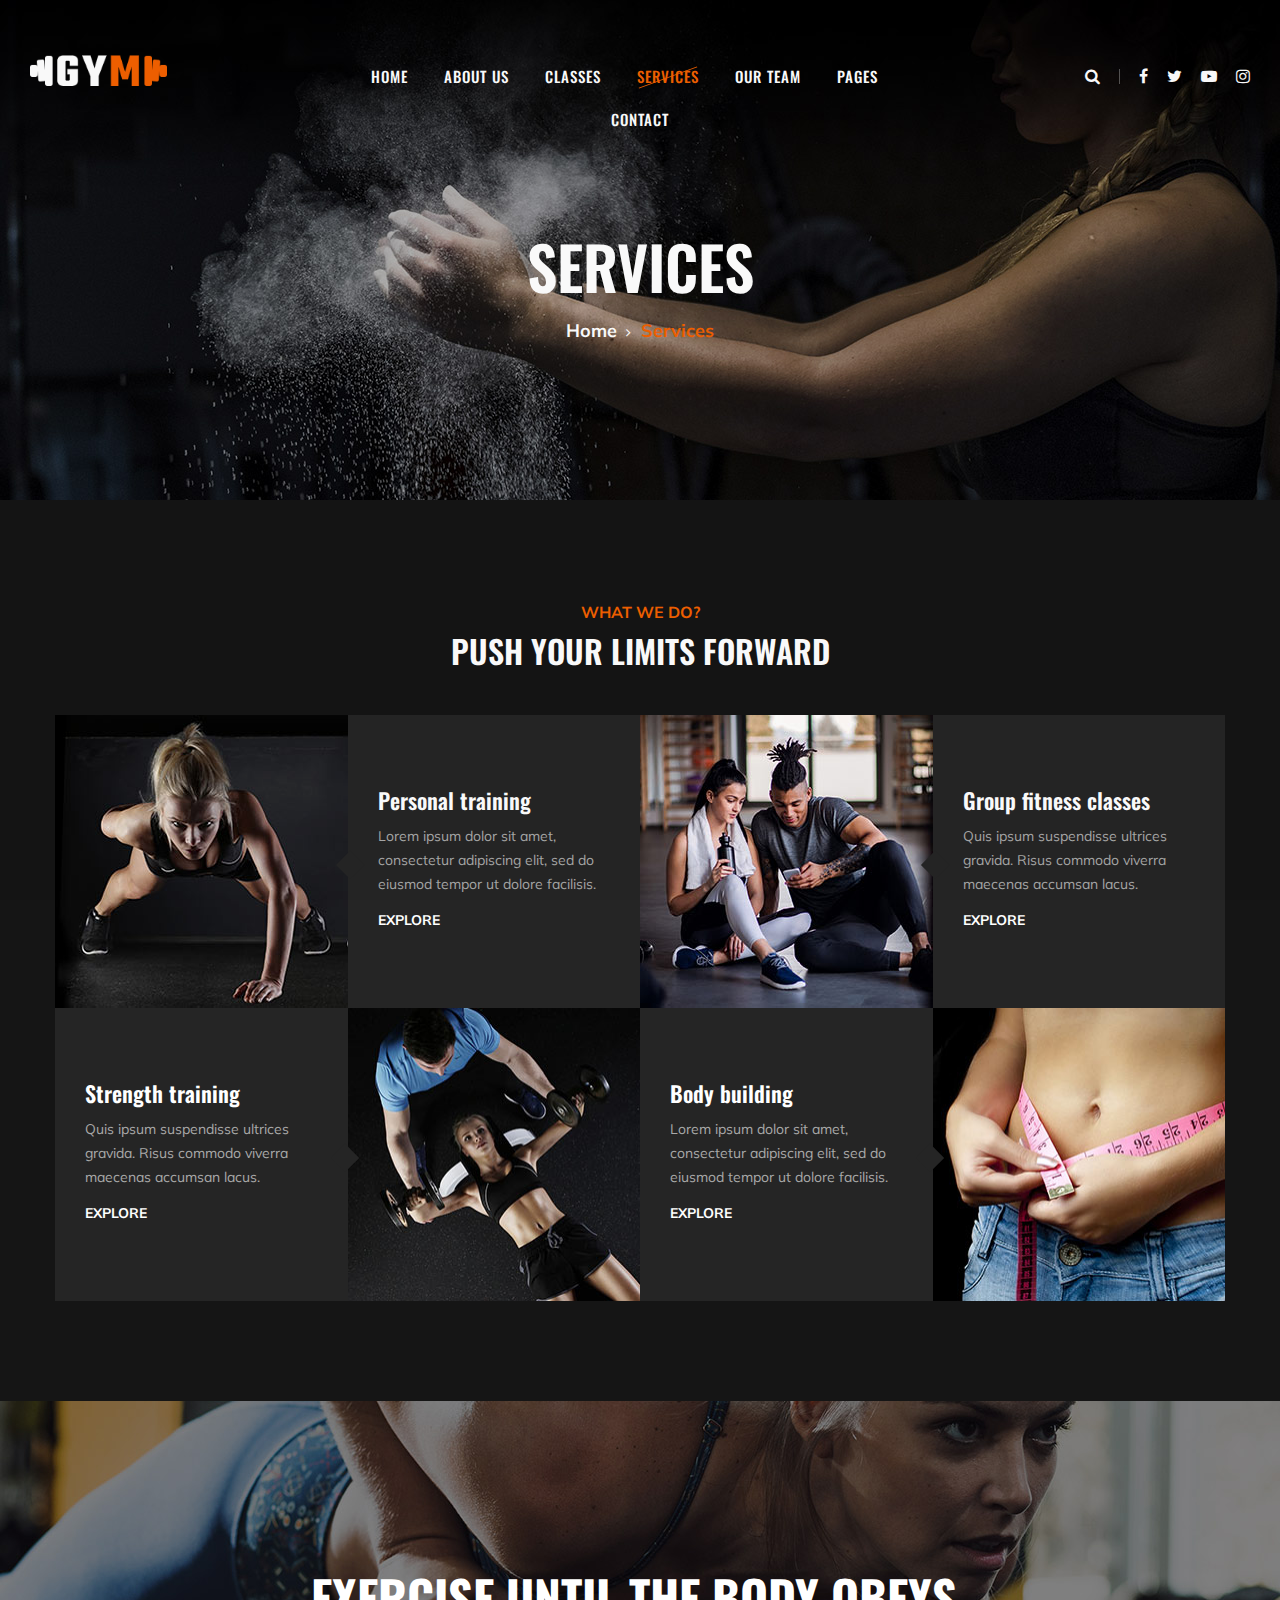
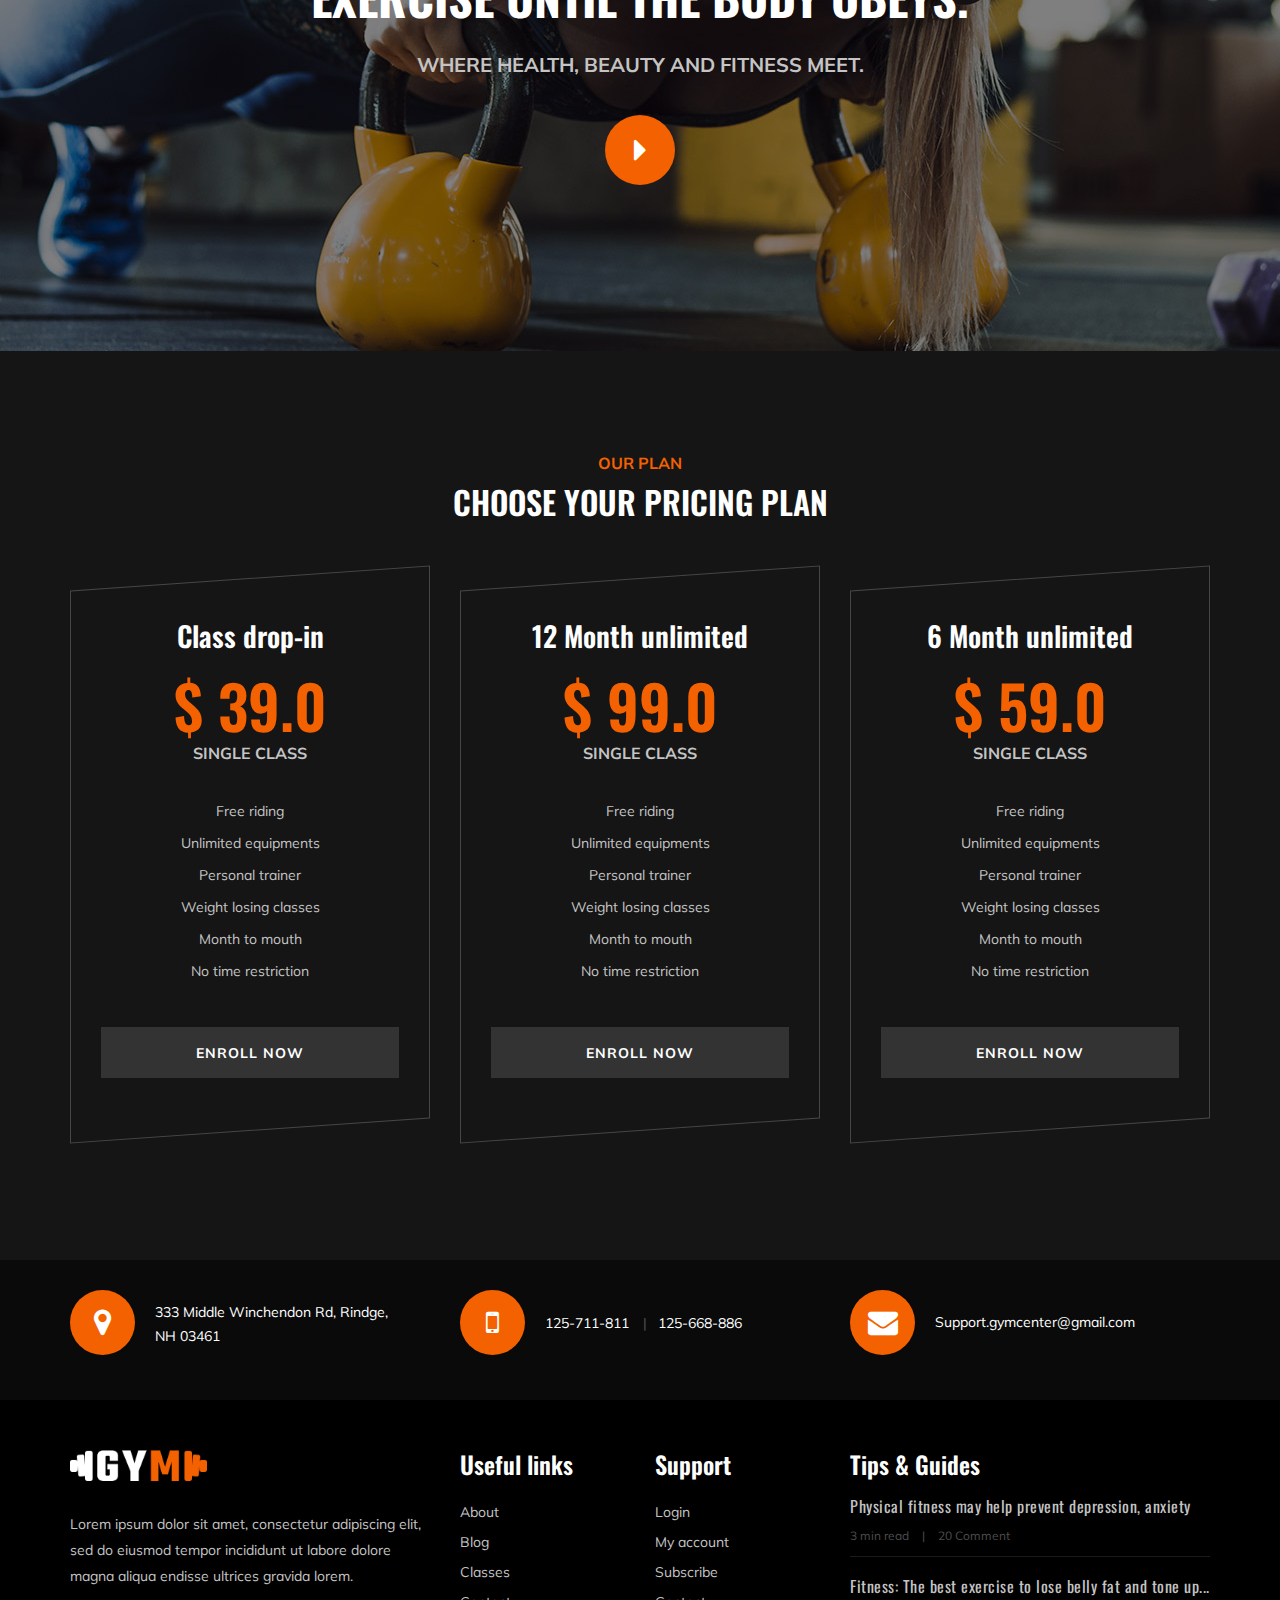
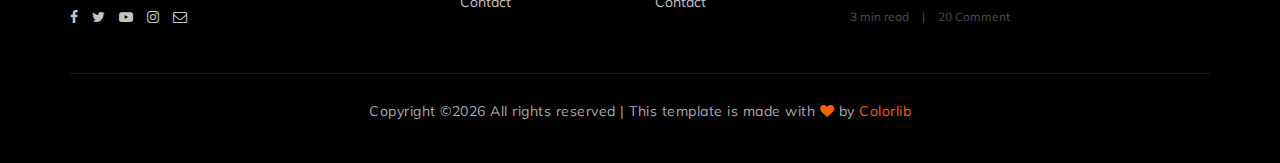
<file: services.html>
<!DOCTYPE html>
<html lang="zxx">

<head>
    <meta charset="UTF-8">
    <meta name="description" content="Gym Template">
    <meta name="keywords" content="Gym, unica, creative, html">
    <meta name="viewport" content="width=device-width, initial-scale=1.0">
    <meta http-equiv="X-UA-Compatible" content="ie=edge">
    <title>Gym | Template</title>

    <!-- Google Font -->
    <link href="https://fonts.googleapis.com/css?family=Muli:300,400,500,600,700,800,900&display=swap" rel="stylesheet">
    <link href="https://fonts.googleapis.com/css?family=Oswald:300,400,500,600,700&display=swap" rel="stylesheet">

    <!-- Css Styles -->
    <link rel="stylesheet" href="css/bootstrap.min.css" type="text/css">
    <link rel="stylesheet" href="css/font-awesome.min.css" type="text/css">
    <link rel="stylesheet" href="css/flaticon.css" type="text/css">
    <link rel="stylesheet" href="css/owl.carousel.min.css" type="text/css">
    <link rel="stylesheet" href="css/barfiller.css" type="text/css">
    <link rel="stylesheet" href="css/magnific-popup.css" type="text/css">
    <link rel="stylesheet" href="css/slicknav.min.css" type="text/css">
    <link rel="stylesheet" href="css/style.css" type="text/css">
</head>

<body>
    <!-- Page Preloder -->
    <div id="preloder">
        <div class="loader"></div>
    </div>

    <!-- Offcanvas Menu Section Begin -->
    <div class="offcanvas-menu-overlay"></div>
    <div class="offcanvas-menu-wrapper">
        <div class="canvas-close">
            <i class="fa fa-close"></i>
        </div>
        <div class="canvas-search search-switch">
            <i class="fa fa-search"></i>
        </div>
        <nav class="canvas-menu mobile-menu">
            <ul>
                <li><a href="./index.html">Home</a></li>
                <li><a href="./about-us.html">About Us</a></li>
                <li><a href="./class-details.html">Classes</a></li>
                <li><a href="./services.html">Services</a></li>
                <li><a href="./team.html">Our Team</a></li>
                <li><a href="#">Pages</a>
                    <ul class="dropdown">
                        <li><a href="./about-us.html">About us</a></li>
                        <li><a href="./class-timetable.html">Classes timetable</a></li>
                        <li><a href="./bmi-calculator.html">Bmi calculate</a></li>
                        <li><a href="./team.html">Our team</a></li>
                        <li><a href="./gallery.html">Gallery</a></li>
                        <li><a href="./blog.html">Our blog</a></li>
                        <li><a href="./404.html">404</a></li>
                    </ul>
                </li>
                <li><a href="./contact.html">Contact</a></li>
            </ul>
        </nav>
        <div id="mobile-menu-wrap"></div>
        <div class="canvas-social">
            <a href="#"><i class="fa fa-facebook"></i></a>
            <a href="#"><i class="fa fa-twitter"></i></a>
            <a href="#"><i class="fa fa-youtube-play"></i></a>
            <a href="#"><i class="fa fa-instagram"></i></a>
        </div>
    </div>
    <!-- Offcanvas Menu Section End -->

    <!-- Header Section Begin -->
    <header class="header-section">
        <div class="container-fluid">
            <div class="row">
                <div class="col-lg-3">
                    <div class="logo">
                        <a href="./index.html">
                            <img src="img/logo.png" alt="">
                        </a>
                    </div>
                </div>
                <div class="col-lg-6">
                    <nav class="nav-menu">
                        <ul>
                            <li><a href="./index.html">Home</a></li>
                            <li><a href="./about-us.html">About Us</a></li>
                            <li><a href="./classes.html">Classes</a></li>
                            <li class="active"><a href="./services.html">Services</a></li>
                            <li><a href="./team.html">Our Team</a></li>
                            <li><a href="#">Pages</a>
                                <ul class="dropdown">
                                    <li><a href="./about-us.html">About us</a></li>
                                    <li><a href="./class-timetable.html">Classes timetable</a></li>
                                    <li><a href="./bmi-calculator.html">Bmi calculate</a></li>
                                    <li><a href="./team.html">Our team</a></li>
                                    <li><a href="./gallery.html">Gallery</a></li>
                                    <li><a href="./blog.html">Our blog</a></li>
                                    <li><a href="./404.html">404</a></li>
                                </ul>
                            </li>
                            <li><a href="./contact.html">Contact</a></li>
                        </ul>
                    </nav>
                </div>
                <div class="col-lg-3">
                    <div class="top-option">
                        <div class="to-search search-switch">
                            <i class="fa fa-search"></i>
                        </div>
                        <div class="to-social">
                            <a href="#"><i class="fa fa-facebook"></i></a>
                            <a href="#"><i class="fa fa-twitter"></i></a>
                            <a href="#"><i class="fa fa-youtube-play"></i></a>
                            <a href="#"><i class="fa fa-instagram"></i></a>
                        </div>
                    </div>
                </div>
            </div>
            <div class="canvas-open">
                <i class="fa fa-bars"></i>
            </div>
        </div>
    </header>
    <!-- Header End -->

    <!-- Breadcrumb Section Begin -->
    <section class="breadcrumb-section set-bg" data-setbg="img/breadcrumb-bg.jpg">
        <div class="container">
            <div class="row">
                <div class="col-lg-12 text-center">
                    <div class="breadcrumb-text">
                        <h2>Services</h2>
                        <div class="bt-option">
                            <a href="./index.html">Home</a>
                            <span>Services</span>
                        </div>
                    </div>
                </div>
            </div>
        </div>
    </section>
    <!-- Breadcrumb Section End -->

    <!-- Services Section Begin -->
    <section class="services-section spad">
        <div class="container">
            <div class="row">
                <div class="col-lg-12">
                    <div class="section-title">
                        <span>What we do?</span>
                        <h2>PUSH YOUR LIMITS FORWARD</h2>
                    </div>
                </div>
            </div>
            <div class="row">
                <div class="col-lg-3 order-lg-1 col-md-6 p-0">
                    <div class="ss-pic">
                        <img src="img/services/services-1.jpg" alt="">
                    </div>
                </div>
                <div class="col-lg-3 order-lg-2 col-md-6 p-0">
                    <div class="ss-text">
                        <h4>Personal training</h4>
                        <p>Lorem ipsum dolor sit amet, consectetur adipiscing elit, sed do eiusmod tempor ut dolore
                            facilisis.</p>
                        <a href="#">Explore</a>
                    </div>
                </div>
                <div class="col-lg-3 order-lg-3 col-md-6 p-0">
                    <div class="ss-pic">
                        <img src="img/services/services-2.jpg" alt="">
                    </div>
                </div>
                <div class="col-lg-3 order-lg-4 col-md-6 p-0">
                    <div class="ss-text">
                        <h4>Group fitness classes</h4>
                        <p>Quis ipsum suspendisse ultrices gravida. Risus commodo viverra maecenas accumsan lacus.</p>
                        <a href="#">Explore</a>
                    </div>
                </div>
                <div class="col-lg-3 order-lg-8 col-md-6 p-0">
                    <div class="ss-pic">
                        <img src="img/services/services-4.jpg" alt="">
                    </div>
                </div>
                <div class="col-lg-3 order-lg-7 col-md-6 p-0">
                    <div class="ss-text second-row">
                        <h4>Body building</h4>
                        <p>Lorem ipsum dolor sit amet, consectetur adipiscing elit, sed do eiusmod tempor ut dolore
                            facilisis.</p>
                        <a href="#">Explore</a>
                    </div>
                </div>
                <div class="col-lg-3 order-lg-6 col-md-6 p-0">
                    <div class="ss-pic">
                        <img src="img/services/services-3.jpg" alt="">
                    </div>
                </div>
                <div class="col-lg-3 order-lg-5 col-md-6 p-0">
                    <div class="ss-text second-row">
                        <h4>Strength training</h4>
                        <p>Quis ipsum suspendisse ultrices gravida. Risus commodo viverra maecenas accumsan lacus.</p>
                        <a href="#">Explore</a>
                    </div>
                </div>
            </div>
        </div>
    </section>
    <!-- Services Section End -->

    <!-- Banner Section Begin -->
    <section class="banner-section set-bg" data-setbg="img/banner-bg.jpg">
        <div class="container">
            <div class="row">
                <div class="col-lg-12 text-center">
                    <div class="bs-text service-banner">
                        <h2>Exercise until the body obeys.</h2>
                        <div class="bt-tips">Where health, beauty and fitness meet.</div>
                        <a href="https://www.youtube.com/watch?v=EzKkl64rRbM" class="play-btn video-popup"><i
                                class="fa fa-caret-right"></i></a>
                    </div>
                </div>
            </div>
        </div>
    </section>
    <!-- Banner Section End -->

    <!-- Pricing Section Begin -->
    <section class="pricing-section service-pricing spad">
        <div class="container">
            <div class="row">
                <div class="col-lg-12">
                    <div class="section-title">
                        <span>Our Plan</span>
                        <h2>Choose your pricing plan</h2>
                    </div>
                </div>
            </div>
            <div class="row justify-content-center">
                <div class="col-lg-4 col-md-8">
                    <div class="ps-item">
                        <h3>Class drop-in</h3>
                        <div class="pi-price">
                            <h2>$ 39.0</h2>
                            <span>SINGLE CLASS</span>
                        </div>
                        <ul>
                            <li>Free riding</li>
                            <li>Unlimited equipments</li>
                            <li>Personal trainer</li>
                            <li>Weight losing classes</li>
                            <li>Month to mouth</li>
                            <li>No time restriction</li>
                        </ul>
                        <a href="#" class="primary-btn pricing-btn">Enroll now</a>
                        <a href="#" class="thumb-icon"><i class="fa fa-picture-o"></i></a>
                    </div>
                </div>
                <div class="col-lg-4 col-md-8">
                    <div class="ps-item">
                        <h3>12 Month unlimited</h3>
                        <div class="pi-price">
                            <h2>$ 99.0</h2>
                            <span>SINGLE CLASS</span>
                        </div>
                        <ul>
                            <li>Free riding</li>
                            <li>Unlimited equipments</li>
                            <li>Personal trainer</li>
                            <li>Weight losing classes</li>
                            <li>Month to mouth</li>
                            <li>No time restriction</li>
                        </ul>
                        <a href="#" class="primary-btn pricing-btn">Enroll now</a>
                        <a href="#" class="thumb-icon"><i class="fa fa-picture-o"></i></a>
                    </div>
                </div>
                <div class="col-lg-4 col-md-8">
                    <div class="ps-item">
                        <h3>6 Month unlimited</h3>
                        <div class="pi-price">
                            <h2>$ 59.0</h2>
                            <span>SINGLE CLASS</span>
                        </div>
                        <ul>
                            <li>Free riding</li>
                            <li>Unlimited equipments</li>
                            <li>Personal trainer</li>
                            <li>Weight losing classes</li>
                            <li>Month to mouth</li>
                            <li>No time restriction</li>
                        </ul>
                        <a href="#" class="primary-btn pricing-btn">Enroll now</a>
                        <a href="#" class="thumb-icon"><i class="fa fa-picture-o"></i></a>
                    </div>
                </div>
            </div>
        </div>
    </section>
    <!-- Pricing Section End -->

    <!-- Get In Touch Section Begin -->
    <div class="gettouch-section">
        <div class="container">
            <div class="row">
                <div class="col-md-4">
                    <div class="gt-text">
                        <i class="fa fa-map-marker"></i>
                        <p>333 Middle Winchendon Rd, Rindge,<br/> NH 03461</p>
                    </div>
                </div>
                <div class="col-md-4">
                    <div class="gt-text">
                        <i class="fa fa-mobile"></i>
                        <ul>
                            <li>125-711-811</li>
                            <li>125-668-886</li>
                        </ul>
                    </div>
                </div>
                <div class="col-md-4">
                    <div class="gt-text email">
                        <i class="fa fa-envelope"></i>
                        <p>Support.gymcenter@gmail.com</p>
                    </div>
                </div>
            </div>
        </div>
    </div>
    <!-- Get In Touch Section End -->

    <!-- Footer Section Begin -->
    <section class="footer-section">
        <div class="container">
            <div class="row">
                <div class="col-lg-4">
                    <div class="fs-about">
                        <div class="fa-logo">
                            <a href="#"><img src="img/logo.png" alt=""></a>
                        </div>
                        <p>Lorem ipsum dolor sit amet, consectetur adipiscing elit, sed do eiusmod tempor incididunt ut
                            labore dolore magna aliqua endisse ultrices gravida lorem.</p>
                        <div class="fa-social">
                            <a href="#"><i class="fa fa-facebook"></i></a>
                            <a href="#"><i class="fa fa-twitter"></i></a>
                            <a href="#"><i class="fa fa-youtube-play"></i></a>
                            <a href="#"><i class="fa fa-instagram"></i></a>
                            <a href="#"><i class="fa  fa-envelope-o"></i></a>
                        </div>
                    </div>
                </div>
                <div class="col-lg-2 col-md-3 col-sm-6">
                    <div class="fs-widget">
                        <h4>Useful links</h4>
                        <ul>
                            <li><a href="#">About</a></li>
                            <li><a href="#">Blog</a></li>
                            <li><a href="#">Classes</a></li>
                            <li><a href="#">Contact</a></li>
                        </ul>
                    </div>
                </div>
                <div class="col-lg-2 col-md-3 col-sm-6">
                    <div class="fs-widget">
                        <h4>Support</h4>
                        <ul>
                            <li><a href="#">Login</a></li>
                            <li><a href="#">My account</a></li>
                            <li><a href="#">Subscribe</a></li>
                            <li><a href="#">Contact</a></li>
                        </ul>
                    </div>
                </div>
                <div class="col-lg-4 col-md-6">
                    <div class="fs-widget">
                        <h4>Tips & Guides</h4>
                        <div class="fw-recent">
                            <h6><a href="#">Physical fitness may help prevent depression, anxiety</a></h6>
                            <ul>
                                <li>3 min read</li>
                                <li>20 Comment</li>
                            </ul>
                        </div>
                        <div class="fw-recent">
                            <h6><a href="#">Fitness: The best exercise to lose belly fat and tone up...</a></h6>
                            <ul>
                                <li>3 min read</li>
                                <li>20 Comment</li>
                            </ul>
                        </div>
                    </div>
                </div>
            </div>
            <div class="row">
                <div class="col-lg-12 text-center">
                    <div class="copyright-text">
                        <p><!-- Link back to Colorlib can't be removed. Template is licensed under CC BY 3.0. -->
  Copyright &copy;<script>document.write(new Date().getFullYear());</script> All rights reserved | This template is made with <i class="fa fa-heart" aria-hidden="true"></i> by <a href="https://colorlib.com" target="_blank">Colorlib</a>
  <!-- Link back to Colorlib can't be removed. Template is licensed under CC BY 3.0. --></p>
                    </div>
                </div>
            </div>
        </div>
    </section>
    <!-- Footer Section End -->

    <!-- Search model Begin -->
    <div class="search-model">
        <div class="h-100 d-flex align-items-center justify-content-center">
            <div class="search-close-switch">+</div>
            <form class="search-model-form">
                <input type="text" id="search-input" placeholder="Search here.....">
            </form>
        </div>
    </div>
    <!-- Search model end -->

    <!-- Js Plugins -->
    <script src="js/jquery-3.3.1.min.js"></script>
    <script src="js/bootstrap.min.js"></script>
    <script src="js/jquery.magnific-popup.min.js"></script>
    <script src="js/masonry.pkgd.min.js"></script>
    <script src="js/jquery.barfiller.js"></script>
    <script src="js/jquery.slicknav.js"></script>
    <script src="js/owl.carousel.min.js"></script>
    <script src="js/main.js"></script>



</body>

</html>
</file>
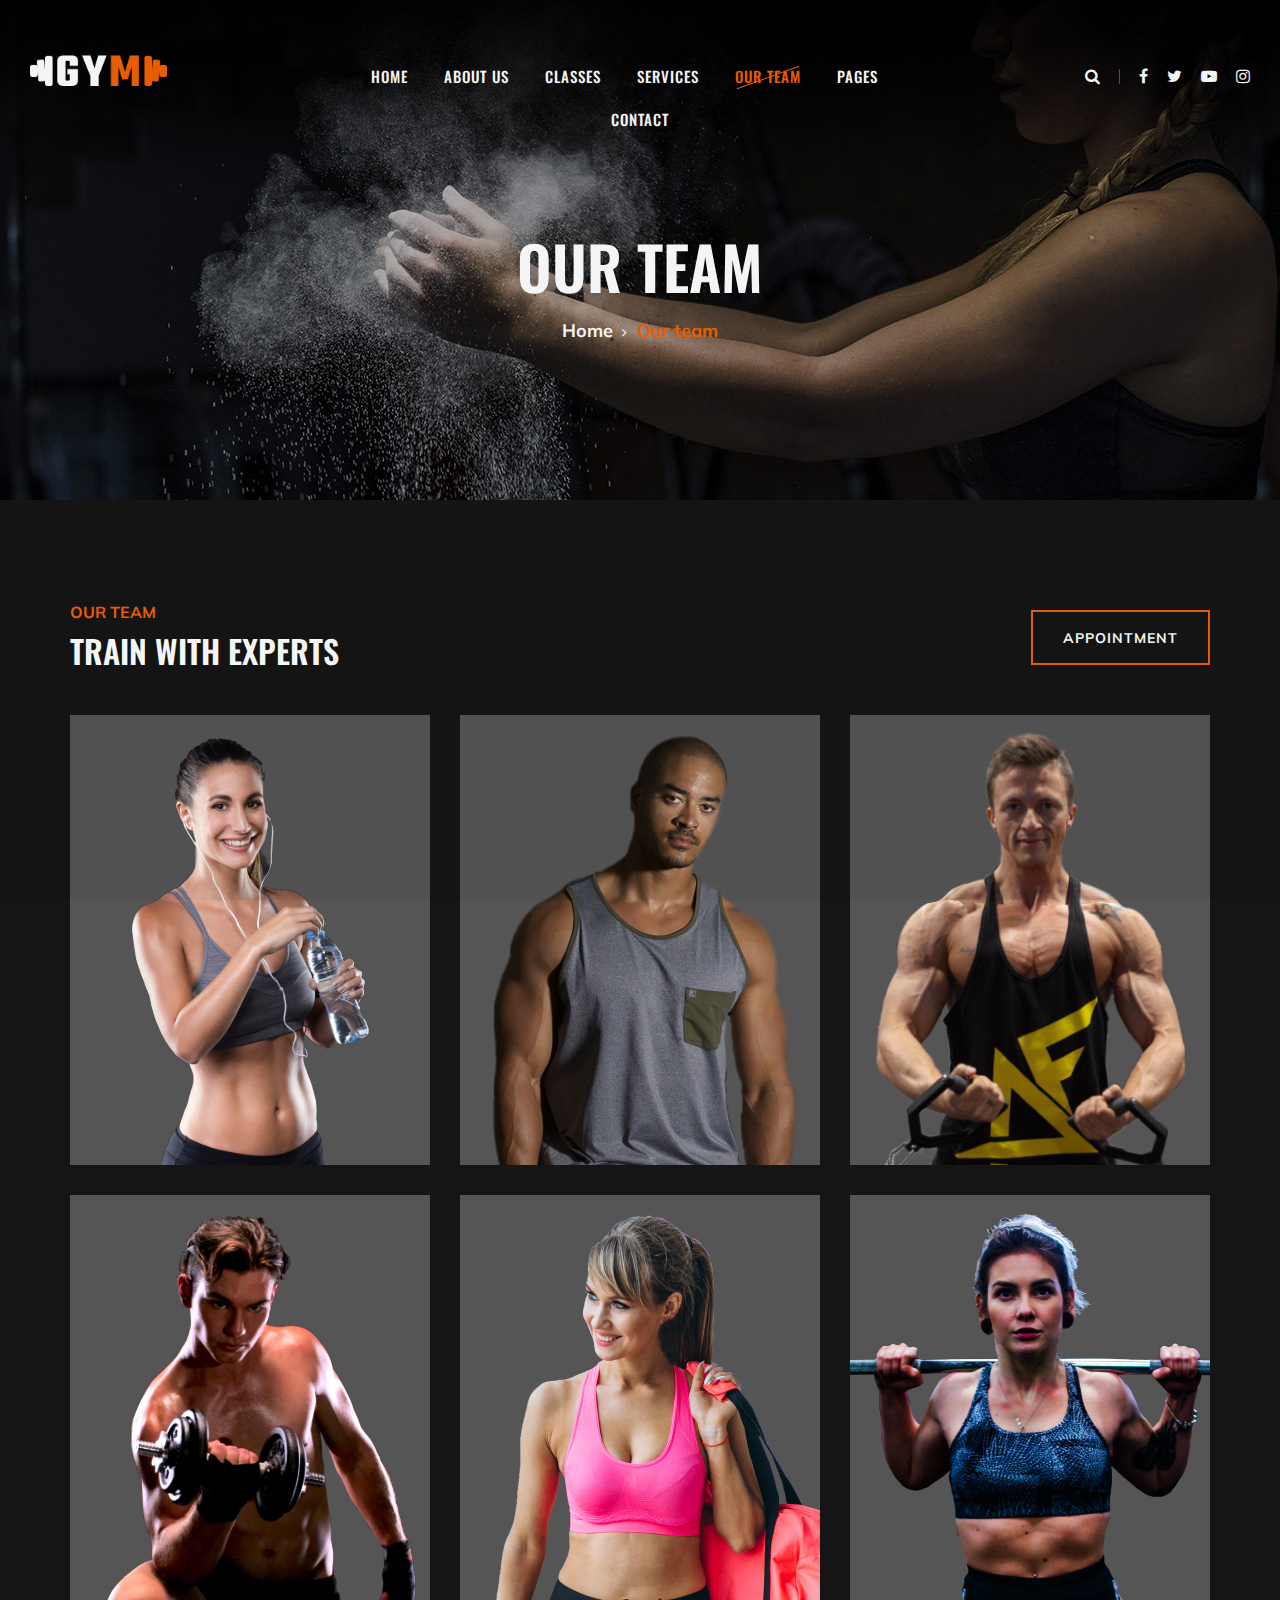
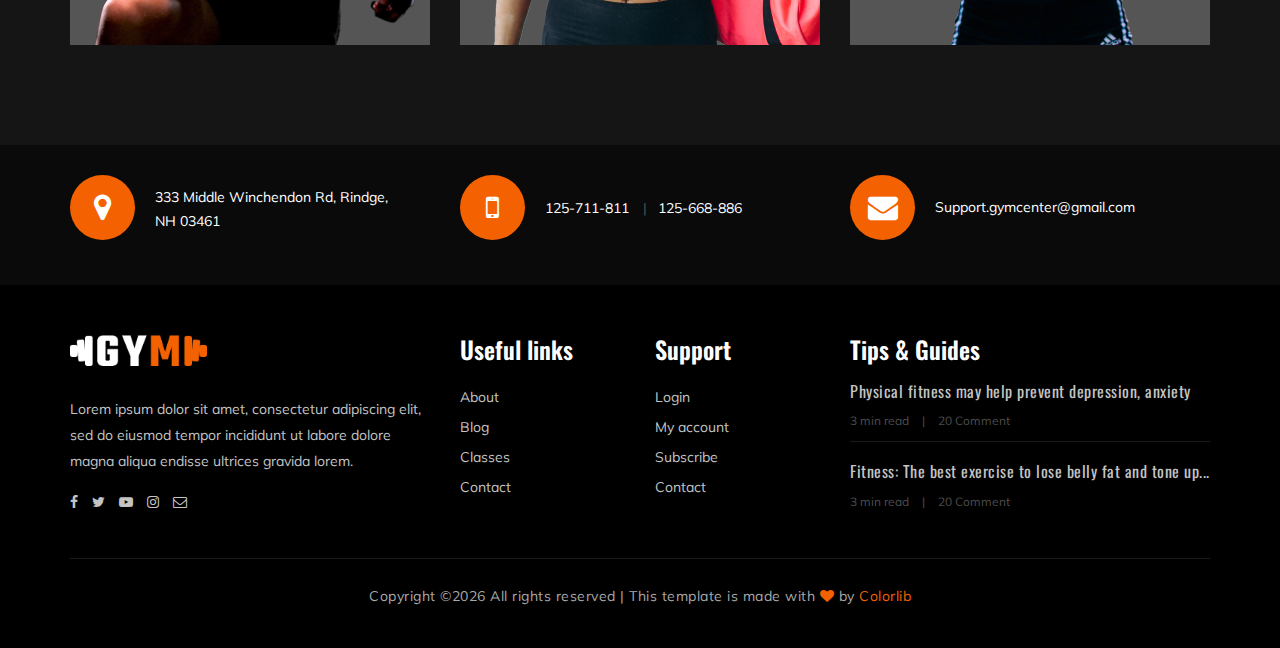
<file: team.html>
<!DOCTYPE html>
<html lang="zxx">

<head>
    <meta charset="UTF-8">
    <meta name="description" content="Gym Template">
    <meta name="keywords" content="Gym, unica, creative, html">
    <meta name="viewport" content="width=device-width, initial-scale=1.0">
    <meta http-equiv="X-UA-Compatible" content="ie=edge">
    <title>Gym | Template</title>

    <!-- Google Font -->
    <link href="https://fonts.googleapis.com/css?family=Muli:300,400,500,600,700,800,900&display=swap" rel="stylesheet">
    <link href="https://fonts.googleapis.com/css?family=Oswald:300,400,500,600,700&display=swap" rel="stylesheet">

    <!-- Css Styles -->
    <link rel="stylesheet" href="css/bootstrap.min.css" type="text/css">
    <link rel="stylesheet" href="css/font-awesome.min.css" type="text/css">
    <link rel="stylesheet" href="css/flaticon.css" type="text/css">
    <link rel="stylesheet" href="css/owl.carousel.min.css" type="text/css">
    <link rel="stylesheet" href="css/barfiller.css" type="text/css">
    <link rel="stylesheet" href="css/magnific-popup.css" type="text/css">
    <link rel="stylesheet" href="css/slicknav.min.css" type="text/css">
    <link rel="stylesheet" href="css/style.css" type="text/css">
</head>

<body>
    <!-- Page Preloder -->
    <div id="preloder">
        <div class="loader"></div>
    </div>

    <!-- Offcanvas Menu Section Begin -->
    <div class="offcanvas-menu-overlay"></div>
    <div class="offcanvas-menu-wrapper">
        <div class="canvas-close">
            <i class="fa fa-close"></i>
        </div>
        <div class="canvas-search search-switch">
            <i class="fa fa-search"></i>
        </div>
        <nav class="canvas-menu mobile-menu">
            <ul>
                <li><a href="./index.html">Home</a></li>
                <li><a href="./about-us.html">About Us</a></li>
                <li><a href="./class-details.html">Classes</a></li>
                <li><a href="./services.html">Services</a></li>
                <li><a href="./team.html">Our Team</a></li>
                <li><a href="#">Pages</a>
                    <ul class="dropdown">
                        <li><a href="./about-us.html">About us</a></li>
                        <li><a href="./class-timetable.html">Classes timetable</a></li>
                        <li><a href="./bmi-calculator.html">Bmi calculate</a></li>
                        <li><a href="./team.html">Our team</a></li>
                        <li><a href="./gallery.html">Gallery</a></li>
                        <li><a href="./blog.html">Our blog</a></li>
                        <li><a href="./404.html">404</a></li>
                    </ul>
                </li>
                <li><a href="./contact.html">Contact</a></li>
            </ul>
        </nav>
        <div id="mobile-menu-wrap"></div>
        <div class="canvas-social">
            <a href="#"><i class="fa fa-facebook"></i></a>
            <a href="#"><i class="fa fa-twitter"></i></a>
            <a href="#"><i class="fa fa-youtube-play"></i></a>
            <a href="#"><i class="fa fa-instagram"></i></a>
        </div>
    </div>
    <!-- Offcanvas Menu Section End -->

    <!-- Header Section Begin -->
    <header class="header-section">
        <div class="container-fluid">
            <div class="row">
                <div class="col-lg-3">
                    <div class="logo">
                        <a href="./index.html">
                            <img src="img/logo.png" alt="">
                        </a>
                    </div>
                </div>
                <div class="col-lg-6">
                    <nav class="nav-menu">
                        <ul>
                            <li><a href="./index.html">Home</a></li>
                            <li><a href="./about-us.html">About Us</a></li>
                            <li><a href="./class-details.html">Classes</a></li>
                            <li><a href="./services.html">Services</a></li>
                            <li class="active"><a href="./team.html">Our Team</a></li>
                            <li><a href="#">Pages</a>
                                <ul class="dropdown">
                                    <li><a href="./about-us.html">About us</a></li>
                                    <li><a href="./class-timetable.html">Classes timetable</a></li>
                                    <li><a href="./bmi-calculator.html">Bmi calculate</a></li>
                                    <li><a href="./team.html">Our team</a></li>
                                    <li><a href="./gallery.html">Gallery</a></li>
                                    <li><a href="./blog.html">Our blog</a></li>
                                    <li><a href="./404.html">404</a></li>
                                </ul>
                            </li>
                            <li><a href="./contact.html">Contact</a></li>
                        </ul>
                    </nav>
                </div>
                <div class="col-lg-3">
                    <div class="top-option">
                        <div class="to-search search-switch">
                            <i class="fa fa-search"></i>
                        </div>
                        <div class="to-social">
                            <a href="#"><i class="fa fa-facebook"></i></a>
                            <a href="#"><i class="fa fa-twitter"></i></a>
                            <a href="#"><i class="fa fa-youtube-play"></i></a>
                            <a href="#"><i class="fa fa-instagram"></i></a>
                        </div>
                    </div>
                </div>
            </div>
            <div class="canvas-open">
                <i class="fa fa-bars"></i>
            </div>
        </div>
    </header>
    <!-- Header End -->

    <!-- Breadcrumb Section Begin -->
    <section class="breadcrumb-section set-bg" data-setbg="img/breadcrumb-bg.jpg">
        <div class="container">
            <div class="row">
                <div class="col-lg-12 text-center">
                    <div class="breadcrumb-text">
                        <h2>Our Team</h2>
                        <div class="bt-option">
                            <a href="./index.html">Home</a>
                            <span>Our team</span>
                        </div>
                    </div>
                </div>
            </div>
        </div>
    </section>
    <!-- Breadcrumb Section End -->

    <!-- Team Section Begin -->
    <section class="team-section team-page spad">
        <div class="container">
            <div class="row">
                <div class="col-lg-12">
                    <div class="team-title">
                        <div class="section-title">
                            <span>Our Team</span>
                            <h2>TRAIN WITH EXPERTS</h2>
                        </div>
                        <a href="#" class="primary-btn btn-normal appoinment-btn">appointment</a>
                    </div>
                </div>
            </div>
            <div class="row">
                <div class="col-lg-4 col-sm-6">
                    <div class="ts-item set-bg" data-setbg="img/team/team-1.jpg">
                        <div class="ts_text">
                            <h4>Athart Rachel</h4>
                            <span>Gym Trainer</span>
                            <div class="tt_social">
                                <a href="#"><i class="fa fa-facebook"></i></a>
                                <a href="#"><i class="fa fa-twitter"></i></a>
                                <a href="#"><i class="fa fa-youtube-play"></i></a>
                                <a href="#"><i class="fa fa-instagram"></i></a>
                                <a href="#"><i class="fa  fa-envelope-o"></i></a>
                            </div>
                        </div>
                    </div>
                </div>
                <div class="col-lg-4 col-sm-6">
                    <div class="ts-item set-bg" data-setbg="img/team/team-2.jpg">
                        <div class="ts_text">
                            <h4>Athart Rachel</h4>
                            <span>Gym Trainer</span>
                            <div class="tt_social">
                                <a href="#"><i class="fa fa-facebook"></i></a>
                                <a href="#"><i class="fa fa-twitter"></i></a>
                                <a href="#"><i class="fa fa-youtube-play"></i></a>
                                <a href="#"><i class="fa fa-instagram"></i></a>
                                <a href="#"><i class="fa  fa-envelope-o"></i></a>
                            </div>
                        </div>
                    </div>
                </div>
                <div class="col-lg-4 col-sm-6">
                    <div class="ts-item set-bg" data-setbg="img/team/team-3.jpg">
                        <div class="ts_text">
                            <h4>Athart Rachel</h4>
                            <span>Gym Trainer</span>
                            <div class="tt_social">
                                <a href="#"><i class="fa fa-facebook"></i></a>
                                <a href="#"><i class="fa fa-twitter"></i></a>
                                <a href="#"><i class="fa fa-youtube-play"></i></a>
                                <a href="#"><i class="fa fa-instagram"></i></a>
                                <a href="#"><i class="fa  fa-envelope-o"></i></a>
                            </div>
                        </div>
                    </div>
                </div>
                <div class="col-lg-4 col-sm-6">
                    <div class="ts-item set-bg" data-setbg="img/team/team-4.jpg">
                        <div class="ts_text">
                            <h4>Athart Rachel</h4>
                            <span>Gym Trainer</span>
                            <div class="tt_social">
                                <a href="#"><i class="fa fa-facebook"></i></a>
                                <a href="#"><i class="fa fa-twitter"></i></a>
                                <a href="#"><i class="fa fa-youtube-play"></i></a>
                                <a href="#"><i class="fa fa-instagram"></i></a>
                                <a href="#"><i class="fa  fa-envelope-o"></i></a>
                            </div>
                        </div>
                    </div>
                </div>
                <div class="col-lg-4 col-sm-6">
                    <div class="ts-item set-bg" data-setbg="img/team/team-5.jpg">
                        <div class="ts_text">
                            <h4>Athart Rachel</h4>
                            <span>Gym Trainer</span>
                            <div class="tt_social">
                                <a href="#"><i class="fa fa-facebook"></i></a>
                                <a href="#"><i class="fa fa-twitter"></i></a>
                                <a href="#"><i class="fa fa-youtube-play"></i></a>
                                <a href="#"><i class="fa fa-instagram"></i></a>
                                <a href="#"><i class="fa  fa-envelope-o"></i></a>
                            </div>
                        </div>
                    </div>
                </div>
                <div class="col-lg-4 col-sm-6">
                    <div class="ts-item set-bg" data-setbg="img/team/team-6.jpg">
                        <div class="ts_text">
                            <h4>Athart Rachel</h4>
                            <span>Gym Trainer</span>
                            <div class="tt_social">
                                <a href="#"><i class="fa fa-facebook"></i></a>
                                <a href="#"><i class="fa fa-twitter"></i></a>
                                <a href="#"><i class="fa fa-youtube-play"></i></a>
                                <a href="#"><i class="fa fa-instagram"></i></a>
                                <a href="#"><i class="fa  fa-envelope-o"></i></a>
                            </div>
                        </div>
                    </div>
                </div>
            </div>
        </div>
    </section>
    <!-- Team Section End -->

    <!-- Get In Touch Section Begin -->
    <div class="gettouch-section">
        <div class="container">
            <div class="row">
                <div class="col-md-4">
                    <div class="gt-text">
                        <i class="fa fa-map-marker"></i>
                        <p>333 Middle Winchendon Rd, Rindge,<br/> NH 03461</p>
                    </div>
                </div>
                <div class="col-md-4">
                    <div class="gt-text">
                        <i class="fa fa-mobile"></i>
                        <ul>
                            <li>125-711-811</li>
                            <li>125-668-886</li>
                        </ul>
                    </div>
                </div>
                <div class="col-md-4">
                    <div class="gt-text email">
                        <i class="fa fa-envelope"></i>
                        <p>Support.gymcenter@gmail.com</p>
                    </div>
                </div>
            </div>
        </div>
    </div>
    <!-- Get In Touch Section End -->

    <!-- Footer Section Begin -->
    <section class="footer-section">
        <div class="container">
            <div class="row">
                <div class="col-lg-4">
                    <div class="fs-about">
                        <div class="fa-logo">
                            <a href="#"><img src="img/logo.png" alt=""></a>
                        </div>
                        <p>Lorem ipsum dolor sit amet, consectetur adipiscing elit, sed do eiusmod tempor incididunt ut
                            labore dolore magna aliqua endisse ultrices gravida lorem.</p>
                        <div class="fa-social">
                            <a href="#"><i class="fa fa-facebook"></i></a>
                            <a href="#"><i class="fa fa-twitter"></i></a>
                            <a href="#"><i class="fa fa-youtube-play"></i></a>
                            <a href="#"><i class="fa fa-instagram"></i></a>
                            <a href="#"><i class="fa  fa-envelope-o"></i></a>
                        </div>
                    </div>
                </div>
                <div class="col-lg-2 col-md-3 col-sm-6">
                    <div class="fs-widget">
                        <h4>Useful links</h4>
                        <ul>
                            <li><a href="#">About</a></li>
                            <li><a href="#">Blog</a></li>
                            <li><a href="#">Classes</a></li>
                            <li><a href="#">Contact</a></li>
                        </ul>
                    </div>
                </div>
                <div class="col-lg-2 col-md-3 col-sm-6">
                    <div class="fs-widget">
                        <h4>Support</h4>
                        <ul>
                            <li><a href="#">Login</a></li>
                            <li><a href="#">My account</a></li>
                            <li><a href="#">Subscribe</a></li>
                            <li><a href="#">Contact</a></li>
                        </ul>
                    </div>
                </div>
                <div class="col-lg-4 col-md-6">
                    <div class="fs-widget">
                        <h4>Tips & Guides</h4>
                        <div class="fw-recent">
                            <h6><a href="#">Physical fitness may help prevent depression, anxiety</a></h6>
                            <ul>
                                <li>3 min read</li>
                                <li>20 Comment</li>
                            </ul>
                        </div>
                        <div class="fw-recent">
                            <h6><a href="#">Fitness: The best exercise to lose belly fat and tone up...</a></h6>
                            <ul>
                                <li>3 min read</li>
                                <li>20 Comment</li>
                            </ul>
                        </div>
                    </div>
                </div>
            </div>
            <div class="row">
                <div class="col-lg-12 text-center">
                    <div class="copyright-text">
                        <p><!-- Link back to Colorlib can't be removed. Template is licensed under CC BY 3.0. -->
  Copyright &copy;<script>document.write(new Date().getFullYear());</script> All rights reserved | This template is made with <i class="fa fa-heart" aria-hidden="true"></i> by <a href="https://colorlib.com" target="_blank">Colorlib</a>
  <!-- Link back to Colorlib can't be removed. Template is licensed under CC BY 3.0. --></p>
                    </div>
                </div>
            </div>
        </div>
    </section>
    <!-- Footer Section End -->

    <!-- Search model Begin -->
    <div class="search-model">
        <div class="h-100 d-flex align-items-center justify-content-center">
            <div class="search-close-switch">+</div>
            <form class="search-model-form">
                <input type="text" id="search-input" placeholder="Search here.....">
            </form>
        </div>
    </div>
    <!-- Search model end -->

    <!-- Js Plugins -->
    <script src="js/jquery-3.3.1.min.js"></script>
    <script src="js/bootstrap.min.js"></script>
    <script src="js/jquery.magnific-popup.min.js"></script>
    <script src="js/masonry.pkgd.min.js"></script>
    <script src="js/jquery.barfiller.js"></script>
    <script src="js/jquery.slicknav.js"></script>
    <script src="js/owl.carousel.min.js"></script>
    <script src="js/main.js"></script>


</body>

</html>
</file>
<file: css/flaticon.css>
/*
  	Flaticon icon font: Flaticon
  	Creation date: 19/02/2019 07:27
  	*/

@font-face {
  font-family: "Flaticon";
  src: url("../fonts/Flaticon.eot");
  src: url("../fonts/Flaticon.eot?#iefix") format("embedded-opentype"),
       url("../fonts/Flaticon.woff2") format("woff2"),
       url("../fonts/Flaticon.woff") format("woff"),
       url("../fonts/Flaticon.ttf") format("truetype"),
       url("../fonts/Flaticon.svg#Flaticon") format("svg");
  font-weight: normal;
  font-style: normal;
}

@media screen and (-webkit-min-device-pixel-ratio:0) {
  @font-face {
    font-family: "Flaticon";
    src: url("../fonts/Flaticon.svg#Flaticon") format("svg");
  }
}

[class^="flaticon-"]:before, [class*=" flaticon-"]:before,
[class^="flaticon-"]:after, [class*=" flaticon-"]:after {   
  font-family: Flaticon;
  font-size: 40px;
  font-style: normal;
  margin-left: 0;
}

.flaticon-001-mattress:before { content: "\f100"; }
.flaticon-002-dumbell:before { content: "\f101"; }
.flaticon-003-weight:before { content: "\f102"; }
.flaticon-004-measuring-tape:before { content: "\f103"; }
.flaticon-005-clipboard:before { content: "\f104"; }
.flaticon-006-weight-1:before { content: "\f105"; }
.flaticon-007-rings:before { content: "\f106"; }
.flaticon-008-calendar:before { content: "\f107"; }
.flaticon-009-smartwatch:before { content: "\f108"; }
.flaticon-010-lockers:before { content: "\f109"; }
.flaticon-011-punching-ball:before { content: "\f10a"; }
.flaticon-012-bag:before { content: "\f10b"; }
.flaticon-013-balance:before { content: "\f10c"; }
.flaticon-014-heart-beat:before { content: "\f10d"; }
.flaticon-015-proteins:before { content: "\f10e"; }
.flaticon-016-fitness:before { content: "\f10f"; }
.flaticon-017-pull-up-bar:before { content: "\f110"; }
.flaticon-018-scale:before { content: "\f111"; }
.flaticon-019-bands:before { content: "\f112"; }
.flaticon-020-smartphone:before { content: "\f113"; }
.flaticon-021-tshirt:before { content: "\f114"; }
.flaticon-022-short:before { content: "\f115"; }
.flaticon-023-dumbbells:before { content: "\f116"; }
.flaticon-024-jumping-rope:before { content: "\f117"; }
.flaticon-025-fitness-1:before { content: "\f118"; }
.flaticon-026-gym:before { content: "\f119"; }
.flaticon-027-fitness-2:before { content: "\f11a"; }
.flaticon-028-weightlifting:before { content: "\f11b"; }
.flaticon-029-wheel:before { content: "\f11c"; }
.flaticon-030-dumbbells-1:before { content: "\f11d"; }
.flaticon-031-workout:before { content: "\f11e"; }
.flaticon-032-bottle:before { content: "\f11f"; }
.flaticon-033-juice:before { content: "\f120"; }
.flaticon-034-stationary-bike:before { content: "\f121"; }
.flaticon-035-punching-ball-1:before { content: "\f122"; }
.flaticon-036-timer:before { content: "\f123"; }
.flaticon-037-medal:before { content: "\f124"; }
.flaticon-038-treadmill:before { content: "\f125"; }
.flaticon-039-syringe:before { content: "\f126"; }
.flaticon-040-whistle:before { content: "\f127"; }
.flaticon-041-chest:before { content: "\f128"; }
.flaticon-042-pills:before { content: "\f129"; }
.flaticon-043-mp3:before { content: "\f12a"; }
.flaticon-044-no-smoking:before { content: "\f12b"; }
.flaticon-045-boxing-gloves:before { content: "\f12c"; }
.flaticon-046-gloves:before { content: "\f12d"; }
.flaticon-047-buck:before { content: "\f12e"; }
.flaticon-048-headgear:before { content: "\f12f"; }
.flaticon-049-hand-grip:before { content: "\f130"; }
.flaticon-050-no-fast-food:before { content: "\f131"; }
</file>
<file: css/barfiller.css>
body {
    font-family: Arial;
}

.barfiller {
    width:100%;
    height:12px;
    background:#fcfcfc;
    border:1px solid #ccc;
    position:relative;
    margin-bottom:20px;
    box-shadow: inset 1px 4px 9px -6px rgba(0,0,0,.5); 
    -moz-box-shadow: inset 1px 4px 9px -6px rgba(0,0,0,.5); 
}

.barfiller .fill {
    display:block;
    position:relative;
    width:0px;
    height:100%;
    background:#333;
    z-index:1;
}

.barfiller .tipWrap {
    display:none;
}

.barfiller .tip {
    margin-top:-30px;
    padding:2px 4px;
    font-size:11px;
    color:#fff;
    left:0px;
    position: relative;;
    z-index:2;
    background: #333;
} 

.barfiller .tip:after {
    border:solid;
    border-color:rgba(0,0,0,.8) transparent;
    border-width:6px 6px 0 6px;
    content:"";
    display:block;
    position:absolute;
    left:9px;
    top:100%;
    z-index:9
}
</file>
<file: css/style.css>
/******************************************************************
  Template Name: Gym
  Description:  Gym Fitness HTML Template
  Author: Colorlib
  Author URI: https://colorlib.com
  Version: 1.0
  Created: Colorlib
******************************************************************/

/*------------------------------------------------------------------
[Table of contents]

1.  Template default CSS
	1.1	Variables
	1.2	Mixins
	1.3	Flexbox
	1.4	Reset
2.  Helper Css
3.  Header Section
4.  Hero Section
5.  Service Section
6.  Class Section
7.  Price Plan Section
8.  Trainer Section
9.  Contact
10.  Footer Style

-------------------------------------------------------------------*/

/*----------------------------------------*/

/* Template default CSS
/*----------------------------------------*/

html,
body {
	height: 100%;
	font-family: "Muli", sans-serif;
	-webkit-font-smoothing: antialiased;
	font-smoothing: antialiased;
}

h1,
h2,
h3,
h4,
h5,
h6 {
	margin: 0;
	color: #111111;
	font-weight: 400;
	font-family: "Oswald", sans-serif;
}

h1 {
	font-size: 70px;
}

h2 {
	font-size: 36px;
}

h3 {
	font-size: 30px;
}

h4 {
	font-size: 24px;
}

h5 {
	font-size: 18px;
}

h6 {
	font-size: 16px;
}

p {
	font-size: 14px;
	font-family: "Muli", sans-serif;
	color: #a9a9a9;
	font-weight: 400;
	line-height: 24px;
	margin: 0 0 15px 0;
}

img {
	max-width: 75%;
}

input:focus,
select:focus,
button:focus,
textarea:focus {
	outline: none;
}

a:hover,
a:focus {
	text-decoration: none;
	outline: none;
	color: #fff;
}

ul,
ol {
	padding: 0;
	margin: 0;
}

/*---------------------
  Helper CSS
-----------------------*/

.section-title {
	margin-bottom: 45px;
	text-align: center;
}

.section-title span {
	font-size: 16px;
	color: #f36100;
	text-transform: uppercase;
	font-weight: 700;
}

.section-title h2 {
	color: #ffffff;
	font-size: 32px;
	font-weight: 600;
	text-transform: uppercase;
	margin-top: 8px;
}

.set-bg {
	background-repeat: no-repeat;
	background-size: cover;
	background-position: top center;
}

.spad {
	padding-top: 100px;
	padding-bottom: 100px;
}

.spad-2 {
	padding-top: 50px;
	padding-bottom: 70px;
}

.text-white h1,
.text-white h2,
.text-white h3,
.text-white h4,
.text-white h5,
.text-white h6,
.text-white p,
.text-white span,
.text-white li,
.text-white a {
	color: #fff;
}

/* buttons */

.primary-btn {
	display: inline-block;
	font-size: 14px;
	padding: 17px 30px 16px;
	color: #ffffff;
	background: #f36100;
	line-height: normal;
	letter-spacing: 1px;
	text-transform: uppercase;
	font-weight: 700;
}

.primary-btn.btn-normal {
	-webkit-transition: all 0.3s;
	-o-transition: all 0.3s;
	transition: all 0.3s;
}

.primary-btn.btn-normal:hover {
	background: #f36100;
	border-color: #f36100;
}

/* Preloder */

#preloder {
	position: fixed;
	width: 100%;
	height: 100%;
	top: 0;
	left: 0;
	z-index: 999999;
	background: #000;
}

.loader {
	width: 40px;
	height: 40px;
	position: absolute;
	top: 50%;
	left: 50%;
	margin-top: -13px;
	margin-left: -13px;
	border-radius: 60px;
	animation: loader 0.8s linear infinite;
	-webkit-animation: loader 0.8s linear infinite;
}

@keyframes loader {
	0% {
		-webkit-transform: rotate(0deg);
		transform: rotate(0deg);
		border: 4px solid #f44336;
		border-left-color: transparent;
	}
	50% {
		-webkit-transform: rotate(180deg);
		transform: rotate(180deg);
		border: 4px solid #673ab7;
		border-left-color: transparent;
	}
	100% {
		-webkit-transform: rotate(360deg);
		transform: rotate(360deg);
		border: 4px solid #f44336;
		border-left-color: transparent;
	}
}

@-webkit-keyframes loader {
	0% {
		-webkit-transform: rotate(0deg);
		border: 4px solid #f44336;
		border-left-color: transparent;
	}
	50% {
		-webkit-transform: rotate(180deg);
		border: 4px solid #673ab7;
		border-left-color: transparent;
	}
	100% {
		-webkit-transform: rotate(360deg);
		border: 4px solid #f44336;
		border-left-color: transparent;
	}
}

.spacial-controls {
	position: fixed;
	width: 111px;
	height: 91px;
	top: 0;
	right: 0;
	z-index: 999;
}

.spacial-controls .search-switch {
	display: block;
	height: 100%;
	padding-top: 30px;
	background: #323232;
	text-align: center;
	cursor: pointer;
}

.search-model {
	display: none;
	position: fixed;
	width: 100%;
	height: 100%;
	left: 0;
	top: 0;
	background: #000;
	z-index: 99999;
}

.search-model-form {
	padding: 0 15px;
}

.search-model-form input {
	width: 500px;
	font-size: 40px;
	border: none;
	border-bottom: 2px solid #333;
	background: none;
	color: #999;
}

.search-close-switch {
	position: absolute;
	width: 50px;
	height: 50px;
	background: #333;
	color: #fff;
	text-align: center;
	border-radius: 50%;
	font-size: 28px;
	line-height: 28px;
	top: 30px;
	cursor: pointer;
	-webkit-transform: rotate(45deg);
	-ms-transform: rotate(45deg);
	transform: rotate(45deg);
	display: -webkit-box;
	display: -ms-flexbox;
	display: flex;
	-webkit-box-align: center;
	-ms-flex-align: center;
	align-items: center;
	-webkit-box-pack: center;
	-ms-flex-pack: center;
	justify-content: center;
}

/*---------------------
  Header
-----------------------*/

.header-section {
	position: absolute;
	left: 0;
	top: 0;
	width: 100%;
	padding: 0 15px;
	padding-top: 55px;
	z-index: 99;
}


.logo a {
	display: inline-block;
}

.nav-menu {
	text-align: center;
}

.nav-menu ul li {
	list-style: none;
	display: inline-block;
	margin-right: 32px;
	position: relative;
	z-index: 1;
}

.nav-menu ul li .dropdown {
	position: absolute;
	left: -30px;
	top: 58px;
	width: 180px;
	background: #252525;
	z-index: 99;
	text-align: left;
	padding: 13px 0 20px;
	opacity: 0;
	visibility: hidden;
	-webkit-transition: all 0.3s;
	-o-transition: all 0.3s;
	transition: all 0.3s;
}

.nav-menu ul li .dropdown li {
	margin-right: 0;
	display: block;
}

.nav-menu ul li .dropdown li a {
	display: block;
	text-transform: none;
	padding: 6px 0 6px 30px;
	font-weight: 400;
}

.nav-menu ul li .dropdown li a:after {
	display: none;
}

.nav-menu ul li:last-child {
	margin-right: 0;
}

.nav-menu ul li.active>a {
	color: #f36100;
}

.nav-menu ul li.active>a:after {
	opacity: 1;
}

.nav-menu ul li:hover>a {
	color: #f36100;
}

.nav-menu ul li:hover>a:after {
	opacity: 1;
}

.nav-menu ul li:hover .dropdown {
	opacity: 1;
	visibility: visible;
}

.nav-menu ul li a {
	color: #ffffff;
	display: block;
	font-size: 15px;
	font-weight: 500;
	text-transform: uppercase;
	letter-spacing: 1px;
	font-family: "Oswald", sans-serif;
	padding: 10px 0px;
	position: relative;
	-webkit-transition: all 0.3s;
	-o-transition: all 0.3s;
	transition: all 0.3s;
}

.nav-menu ul li a:after {
	position: absolute;
	left: 0;
	top: 22px;
	height: 1px;
	width: 100%;
	background: #f36100;
	content: "";
	-webkit-transform: rotate(-20deg);
	-ms-transform: rotate(-20deg);
	transform: rotate(-20deg);
	opacity: 0;
	-webkit-transition: all 0.3s;
	-o-transition: all 0.3s;
	transition: all 0.3s;
}

.top-option {
	text-align: right;
	padding: 9px 0;
}

.top-option .to-search {
	display: inline-block;
	padding-right: 20px;
	position: relative;
}

.top-option .to-search:after {
	position: absolute;
	right: 0;
	top: 5px;
	height: 15px;
	width: 1px;
	background: rgba(255, 255, 255, 0.3);
	content: "";
}

.top-option .to-search i {
	font-size: 16px;
	color: #ffffff;
	cursor: pointer;
}

.top-option .to-social {
	display: inline-block;
}

.top-option .to-social a {
	display: inline-block;
	color: #ffffff;
	font-size: 16px;
	margin-left: 15px;
}

.offcanvas-menu-wrapper {
	display: none;
}

.canvas-open {
	display: none;
}

/*---------------------
  Hero Section
-----------------------*/

.hs-slider.owl-carousel .owl-item.active .hs-item .hi-text span {
	position: relative;
	top: 0;
	-webkit-transition: all 0.2s ease 0.2s;
	-o-transition: all 0.2s ease 0.2s;
	transition: all 0.2s ease 0.2s;
	opacity: 1;
}

.hs-slider.owl-carousel .owl-item.active .hs-item .hi-text h1 {
	position: relative;
	top: 0;
	-webkit-transition: all 0.4s ease 0.4s;
	-o-transition: all 0.4s ease 0.4s;
	transition: all 0.4s ease 0.4s;
	opacity: 1;
}

.hs-slider.owl-carousel .owl-item.active .hs-item .hi-text .primary-btn {
	position: relative;
	top: 0;
	-webkit-transition: all 0.6s ease 0.6s;
	-o-transition: all 0.6s ease 0.6s;
	transition: all 0.6s ease 0.6s;
	opacity: 1;
}

.hs-slider.owl-carousel .owl-nav button {
	height: 46px;
	width: 46px;
	color: #a9a9a9;
	background: rgba(255, 255, 255, 0.1);
	line-height: 46px;
	text-align: center;
	position: absolute;
	font-size: 24px;
	left: 30px;
	top: 50%;
	-webkit-transform: translateY(-23px);
	-ms-transform: translateY(-23px);
	transform: translateY(-23px);
}

.hs-slider.owl-carousel .owl-nav button.owl-next {
	left: auto;
	right: 30px;
}

.hs-slider .hs-item {
	height: 1040px;
	display: -webkit-box;
	display: -ms-flexbox;
	display: flex;
	-ms-flex-line-pack: center;
	align-content: center;
	padding-top: 355px;
}

.hs-slider .hs-item .hi-text span {
	display: block;
	font-size: 18px;
	color: #ffffff;
	text-transform: uppercase;
	font-weight: 700;
	letter-spacing: 6px;
	margin-bottom: 18px;
	position: relative;
	top: 100px;
	opacity: 0;
}

.hs-slider .hs-item .hi-text h1 {
	font-size: 80px;
	color: #ffffff;
	font-weight: 700;
	text-transform: uppercase;
	line-height: 90px;
	margin-bottom: 42px;
	position: relative;
	top: 100px;
	opacity: 0;
}

.hs-slider .hs-item .hi-text h1 strong {
	color: #f36100;
}

.hs-slider .hs-item .hi-text .primary-btn {
	position: relative;
	top: 100px;
	opacity: 0;
}

/*---------------------
  ChoseUs Section
-----------------------*/

.choseus-section {
	background: #0a0a0a;
	padding-bottom: 70px;
}

.cs-item {
	text-align: center;
	margin-bottom: 30px;
}

.cs-item:hover span {
	background: #f36100;
	color: #ffffff;
}

.cs-item span {
	height: 90px;
	width: 90px;
	background: rgba(255, 255, 255, 0.1);
	border-radius: 50%;
	display: inline-block;
	color: #f36100;
	line-height: 90px;
	text-align: center;
	-webkit-transition: all 0.3s;
	-o-transition: all 0.3s;
	transition: all 0.3s;
}

.cs-item h4 {
	color: #ffffff;
	font-size: 22px;
	font-weight: 600;
	margin-top: 24px;
	margin-bottom: 16px;
}

/*---------------------
  Classes Section
-----------------------*/

.classes-section {
	background: #151515;
	padding-bottom: 80px;
}

.classes-section .section-title {
	margin-bottom: 35px;
}

.class-item {
	overflow: hidden;
	margin-bottom: 30px;
}

.class-item .ci-pic img {
	min-width: 100%;
}

.class-item .ci-text {
	background: #0a0a0a;
	position: relative;
	padding: 10px 30px 26px 30px;
	z-index: 1;
}

.class-item .ci-text:after {
	position: absolute;
	left: -5px;
	top: -44px;
	height: 100px;
	width: 600px;
	border-top: 4px solid #464646;
	background: #0a0a0a;
	content: "";
	-webkit-transform: rotate(-5deg);
	-ms-transform: rotate(-5deg);
	transform: rotate(-5deg);
	z-index: -1;
}

.class-item .ci-text span {
	color: #f36100;
	font-size: 12px;
	text-transform: uppercase;
	font-weight: 700;
}

.class-item .ci-text h5 {
	font-size: 20px;
	color: #ffffff;
	font-weight: 600;
	text-transform: uppercase;
	margin-top: 4px;
}

.class-item .ci-text h4 {
	font-size: 26px;
	color: #ffffff;
	font-weight: 600;
	text-transform: uppercase;
	margin-top: 4px;
}

.class-item .ci-text a {
	display: inline-block;
	width: 46px;
	height: 46px;
	background: rgba(255, 255, 255, 0.1);
	line-height: 46px;
	text-align: center;
	font-size: 24px;
	color: #ffffff;
	position: absolute;
	right: 30px;
	bottom: 26px;
}

/*---------------------
  Banner Section
-----------------------*/

.banner-section {
	height: 550px;
	display: -webkit-box;
	display: -ms-flexbox;
	display: flex;
	-webkit-box-align: center;
	-ms-flex-align: center;
	align-items: center;
	-webkit-box-pack: center;
	-ms-flex-pack: center;
	justify-content: center;
}

.bs-text.service-banner .bt-tips {
	margin-bottom: 35px;
}

.bs-text h2 {
	font-size: 48px;
	color: #ffffff;
	font-weight: 700;
	text-transform: uppercase;
	margin-bottom: 25px;
}

.bs-text .bt-tips {
	font-size: 20px;
	color: #c4c4c4;
	font-weight: 700;
	text-transform: uppercase;
	margin-bottom: 45px;
}

.bs-text .primary-btn {
	background: transparent;
	border: 2px solid #f36100;
}

.bs-text .play-btn {
	display: inline-block;
	height: 70px;
	width: 70px;
	background: #f36100;
	border-radius: 50%;
	line-height: 70px;
	text-align: center;
	font-size: 36px;
	color: #ffffff;
}

/*---------------------
  Pricing Section
-----------------------*/

.pricing-section {
	background: #151515;
}

.pricing-section .section-title {
	margin-bottom: 56px;
}

.ps-item {
	text-align: center;
	padding: 40px 30px 52px;
	border: 1px solid #464646;
	-webkit-transform: skewY(-4deg);
	-ms-transform: skewY(-4deg);
	transform: skewY(-4deg);
	-webkit-transition: all 0.5s;
	-o-transition: all 0.5s;
	transition: all 0.5s;
	margin-bottom: 30px;
	position: relative;
}

.ps-item:hover {
	background: #ffffff;
	border-color: #ffffff;
}

.ps-item:hover h3 {
	color: #111111;
}

.ps-item:hover .pi-price span {
	color: #444444;
}

.ps-item:hover ul li {
	color: #111111;
	font-weight: 600;
}

.ps-item:hover .primary-btn.pricing-btn {
	background: #f36100;
}

.ps-item:hover .thumb-icon {
	opacity: 1;
	visibility: visible;
}

.ps-item h3 {
	font-size: 28px;
	color: #ffffff;
	font-weight: 600;
	margin-bottom: 16px;
	-webkit-transform: skewY(4deg);
	-ms-transform: skewY(4deg);
	transform: skewY(4deg);
}

.ps-item .pi-price {
	margin-bottom: 30px;
	-webkit-transform: skewY(4deg);
	-ms-transform: skewY(4deg);
	transform: skewY(4deg);
}

.ps-item .pi-price h2 {
	font-size: 60px;
	color: #f36100;
	font-weight: 600;
}

.ps-item .pi-price span {
	color: #c4c4c4;
	font-size: 16px;
	font-weight: 700;
	text-transform: uppercase;
}

.ps-item ul {
	margin-bottom: 40px;
	-webkit-transform: skewY(4deg);
	-ms-transform: skewY(4deg);
	transform: skewY(4deg);
}

.ps-item ul li {
	font-size: 14px;
	color: #c4c4c4;
	line-height: 32px;
	list-style: none;
}

.ps-item .primary-btn.pricing-btn {
	display: block;
	background: #333333;
	-webkit-transform: skewY(4deg);
	-ms-transform: skewY(4deg);
	transform: skewY(4deg);
}

.ps-item .thumb-icon {
	font-size: 48px;
	color: #f36100;
	position: absolute;
	left: 50px;
	bottom: 120px;
	-webkit-transform: skewY(4deg);
	-ms-transform: skewY(4deg);
	transform: skewY(4deg);
	opacity: 0;
	visibility: hidden;
}

/*---------------------
  Gallery Section
-----------------------*/

.gallery-section {
	background: #151515;
	overflow: hidden;
}

.gallery-section.gallery-page {
	padding-top: 10px;
}

.grid-sizer {
	width: calc(25% - 10px);
}

.gallery {
	margin-right: -10px;
}

.gallery .gs-item {
	height: 472px;
	width: calc(25% - 10px);
	float: left;
	margin-right: 10px;
	margin-bottom: 10px;
}

.gallery .gs-item:hover .thumb-icon {
	opacity: 1;
	visibility: visible;
}

.gallery .gs-item .thumb-icon {
	font-size: 48px;
	color: #f36100;
	display: -webkit-box;
	display: -ms-flexbox;
	display: flex;
	-webkit-box-align: center;
	-ms-flex-align: center;
	align-items: center;
	-webkit-box-pack: center;
	-ms-flex-pack: center;
	justify-content: center;
	height: 100%;
	cursor: pointer;
	opacity: 0;
	visibility: hidden;
	-webkit-transition: all 0.3s;
	-o-transition: all 0.3s;
	transition: all 0.3s;
}

.gallery .gs-item.grid-wide {
	width: calc(50% - 10px);
}

/*---------------------
  Team Section
-----------------------*/

.team-section {
	background: #151515;
}

.team-section.team-page {
	padding-bottom: 70px;
}

.team-section.team-page .ts-item {
	margin-bottom: 30px;
}

.team-section.team-page .ts-item:hover .ts_text {
	bottom: -30px;
}

.team-section.team-page .ts-item .tt_social {
	-webkit-transform: skewY(5deg);
	-ms-transform: skewY(5deg);
	transform: skewY(5deg);
	margin-top: 13px;
}

.team-section.team-page .ts-item .tt_social a {
	font-size: 14px;
	color: #c4c4c4;
	margin-right: 10px;
}

.team-section.team-page .ts-item .tt_social a:last-child {
	margin-right: 0;
}

.team-title .section-title {
	text-align: left;
	float: left;
}

.primary-btn.appoinment-btn {
	background: transparent;
	border: 2px solid #f36100;
	float: right;
	margin-top: 10px;
}

.ts-slider .col-lg-4 {
	max-width: 100%;
}

.ts-slider.owl-carousel .owl-dots {
	text-align: center;
	margin-top: 30px;
}

.ts-slider.owl-carousel .owl-dots button {
	height: 4px;
	width: 20px;
	background: #5c5c5c;
	margin-right: 15px;
	-webkit-transform: skewY(-5deg);
	-ms-transform: skewY(-5deg);
	transform: skewY(-5deg);
}

.ts-slider.owl-carousel .owl-dots button.active {
	background: #f36100;
}

.ts-slider.owl-carousel .owl-dots button:last-child {
	margin-right: 0;
}

.ts-item {
	height: 450px;
	position: relative;
	overflow: hidden;
}

.ts-item:hover .ts_text {
	bottom: -35px;
}

.ts-item .ts_text {
	padding: 40px 0 60px;
	text-align: center;
	background: #0a0a0a;
	border-top: 4px solid #464646;
	-webkit-transform: skewY(-5deg);
	-ms-transform: skewY(-5deg);
	transform: skewY(-5deg);
	position: absolute;
	left: 0;
	bottom: -250px;
	width: 100%;
	-webkit-transition: all 0.3s;
	-o-transition: all 0.3s;
	transition: all 0.3s;
}

.ts-item .ts_text h4 {
	color: #ffffff;
	font-weight: 600;
	margin-bottom: 14px;
	-webkit-transform: skewY(5deg);
	-ms-transform: skewY(5deg);
	transform: skewY(5deg);
}

.ts-item .ts_text span {
	display: block;
	font-size: 12px;
	font-weight: 700;
	color: #aaaaaa;
	text-transform: uppercase;
	-webkit-transform: skewY(5deg);
	-ms-transform: skewY(5deg);
	transform: skewY(5deg);
}

/*---------------------
  Get Touch Section
-----------------------*/

.gettouch-section {
	background: #0a0a0a;
	padding: 30px 0 15px;
}

.gt-text {
	overflow: hidden;
	margin-bottom: 30px;
}

.gt-text i {
	font-size: 30px;
	color: #ffffff;
	display: inline-block;
	height: 65px;
	width: 65px;
	background: #f36100;
	border-radius: 50%;
	line-height: 65px;
	text-align: center;
	float: left;
	margin-right: 20px;
}

.gt-text p {
	overflow: hidden;
	color: #ffffff;
	margin-bottom: 0;
	padding-top: 10px;
}

.gt-text ul {
	overflow: hidden;
	padding-top: 20px;
}

.gt-text ul li {
	list-style: none;
	font-size: 14px;
	color: #ffffff;
	margin-right: 25px;
	display: inline-block;
	position: relative;
}

.gt-text ul li:after {
	position: absolute;
	right: -18px;
	top: 0;
	content: "|";
	color: #545454;
}

.gt-text ul li:last-child {
	margin-right: 0;
}

.gt-text ul li:last-child:after {
	display: none;
}

.gt-text.email p {
	padding-top: 20px;
}

/*---------------------
  Footer
-----------------------*/

.footer-section {
	background: #000000;
	padding-top: 50px;
}

.fs-about {
	margin-bottom: 30px;
}

.fs-about .fa-logo {
	margin-bottom: 30px;
}

.fs-about .fa-logo a {
	display: inline-block;
}

.fs-about p {
	line-height: 26px;
	color: #c4c4c4;
}

.fs-about .fa-social a {
	font-size: 14px;
	color: #c4c4c4;
	margin-right: 10px;
}

.fs-about .fa-social a:last-child {
	margin-right: 0;
}

.fs-widget {
	margin-bottom: 30px;
}

.fs-widget h4 {
	color: #ffffff;
	font-weight: 600;
	margin-bottom: 18px;
}

.fs-widget ul li {
	list-style: none;
}

.fs-widget ul li a {
	font-size: 14px;
	color: #c4c4c4;
	line-height: 30px;
}

.fs-widget .fw-recent {
	margin-bottom: 20px;
	padding-bottom: 10px;
	border-bottom: 1px solid #1a1a1a;
}

.fs-widget .fw-recent:last-child {
	padding-bottom: 0;
	border: none;
}

.fs-widget .fw-recent h6 {
	margin-bottom: 6px;
}

.fs-widget .fw-recent h6 a {
	color: #c4c4c4;
	letter-spacing: 0.5px;
}

.fs-widget .fw-recent ul li {
	font-size: 12px;
	color: #4d4d4d;
	display: inline-block;
	margin-right: 25px;
	position: relative;
}

.fs-widget .fw-recent ul li:last-child:after {
	display: none;
}

.fs-widget .fw-recent ul li:after {
	position: absolute;
	right: -16px;
	top: 0;
	content: "|";
}

.copyright-text {
	font-size: 14px;
	color: #c4c4c4;
	letter-spacing: 0.5px;
	border-top: 1px solid #1a1a1a;
	padding: 25px 0;
	margin-top: 15px;
}

.copyright-text a,
.copyright-text i {
	color: #f36100;
}

/* ----------------------------------- Other Pages Styles ----------------------------------- */

/*---------------------
  Breadcrumb Section
-----------------------*/

.breadcrumb-section {
	height: 500px;
	padding-top: 230px;
}

.breadcrumb-text h2 {
	font-size: 60px;
	color: #ffffff;
	font-weight: 600;
	text-transform: uppercase;
	margin-bottom: 15px;
}

.breadcrumb-text .bt-option a {
	font-size: 18px;
	color: #ffffff;
	font-weight: 700;
	display: inline-block;
	position: relative;
	margin-right: 20px;
}

.breadcrumb-text .bt-option a:after {
	position: absolute;
	right: -14px;
	top: 6px;
	font-family: "FontAwesome";
	content: "";
	font-size: 13px;
	font-weight: 400;
}

.breadcrumb-text .bt-option span {
	font-size: 18px;
	color: #f36100;
	font-weight: 700;
}

/*---------------------
  About Us Section
-----------------------*/

.about-video {
	height: 640px;
	display: -webkit-box;
	display: -ms-flexbox;
	display: flex;
	-webkit-box-align: center;
	-ms-flex-align: center;
	align-items: center;
	-webkit-box-pack: center;
	-ms-flex-pack: center;
	justify-content: center;
}

.about-video .play-btn {
	display: inline-block;
	height: 70px;
	width: 70px;
	background: #f36100;
	border-radius: 50%;
	line-height: 70px;
	text-align: center;
	font-size: 36px;
	color: #ffffff;
}

.about-text {
	background: #000000;
	height: 640px;
	padding: 120px 70px 0 70px;
}

.about-text .section-title {
	text-align: left;
	margin-bottom: 30px;
}

.about-text .at-desc {
	margin-bottom: 27px;
}

.about-text .at-desc p {
	color: #c4c4c4;
}

.about-text .about-bar .ab-item {
	margin-bottom: 34px;
}

.about-text .about-bar .ab-item p {
	color: #ffffff;
	margin-bottom: 13px;
}

.about-text .about-bar .ab-item .barfiller {
	background: #2d2d2d;
	height: 5px;
	border: none;
	margin-bottom: 0;
}

.about-text .about-bar .ab-item .barfiller .tip {
	margin-top: 0;
	padding: 0;
	font-size: 14px;
	color: #ffffff;
	background: transparent;
	position: initial !important;
	float: right;
	margin-top: -40px;
}

.about-text .about-bar .ab-item .barfiller .tip:after {
	display: none;
}

/*---------------------
  Testimonial Section
-----------------------*/

.testimonial-section {
	background: #151515;
}

.ts_slider.owl-carousel .owl-item img {
	display: inline-block;
}

.ts_slider.owl-carousel .owl-nav button {
	height: 46px;
	width: 46px;
	color: #a9a9a9;
	background: rgba(255, 255, 255, 0.1);
	line-height: 46px;
	text-align: center;
	font-size: 24px;
	position: absolute;
	left: 30px;
	top: 50%;
	-webkit-transform: translateY(-23px);
	-ms-transform: translateY(-23px);
	transform: translateY(-23px);
}

.ts_slider.owl-carousel .owl-nav button.owl-next {
	left: auto;
	right: 30px;
}

.ts_slider .ts_item .ti_pic {
	margin-bottom: 32px;
}

.ts_slider .ts_item .ti_pic img {
	height: 200px;
	width: 200px;
	border-radius: 50%;
}

.ts_slider .ts_item .ti_text p {
	color: #fefefe;
	letter-spacing: 1px;
	margin-bottom: 20px;
}

.ts_slider .ts_item .ti_text h5 {
	color: #ffffff;
	font-weight: 600;
	text-transform: uppercase;
	margin-bottom: 8px;
}

.ts_slider .ts_item .ti_text .tt-rating i {
	font-size: 12px;
	color: #d49d09;
}

/*---------------------
  Services Section
-----------------------*/

.services-section {
	background: #151515;
}

.ss-pic img {
	height: 100%;
	min-width: 100%;
}

.ss-text {
	background: #252525;
	padding: 72px 30px;
	height: 293px;
	position: relative;
	z-index: 1;
	-webkit-transition: all 0.3s;
	-o-transition: all 0.3s;
	transition: all 0.3s;
}

.ss-text:hover {
	background: #363636;
}

.ss-text:hover a {
	color: #f36100;
}

.ss-text:hover:after {
	background: #363636;
}

.ss-text:after {
	position: absolute;
	left: -15px;
	top: 50%;
	height: 20px;
	width: 20px;
	background: #252525;
	content: "";
	-webkit-transform: rotate(45deg) translateY(-10px);
	-ms-transform: rotate(45deg) translateY(-10px);
	transform: rotate(45deg) translateY(-10px);
	z-index: -1;
	-webkit-transition: all 0.2s;
	-o-transition: all 0.2s;
	transition: all 0.2s;
}

.ss-text.second-row:after {
	left: auto;
	right: 0;
}

.ss-text h4 {
	font-size: 22px;
	color: #ffffff;
	font-weight: 600;
	margin-bottom: 10px;
}

.ss-text p {
	margin-bottom: 11px;
}

.ss-text a {
	font-size: 14px;
	color: #ffffff;
	font-weight: 700;
	text-transform: uppercase;
	-webkit-transition: all 0.3s;
	-o-transition: all 0.3s;
	transition: all 0.3s;
}

/*---------------------
  Class Timetable Section
-----------------------*/

.class-timetable-section {
	background: #151515;
}

.class-timetable-section.class-details-timetable {
	padding-top: 0;
}

.class-timetable-section .section-title {
	text-align: left;
}

.class-details-timetable_title {
	margin-bottom: 35px;
}

.class-details-timetable_title h5 {
	font-size: 20px;
	color: #ffffff;
	font-weight: 600;
}

.table-controls {
	text-align: right;
	margin-top: 14px;
	margin-bottom: 50px;
}

.table-controls ul {
	background: #000000;
	padding: 12px 30px 15px;
	display: inline-block;
}

.table-controls ul li {
	list-style: none;
	font-size: 14px;
	color: #aaaaaa;
	list-style: none;
	display: inline-block;
	margin-right: 35px;
	-webkit-transition: all 0.3s;
	-o-transition: all 0.3s;
	transition: all 0.3s;
	cursor: pointer;
	position: relative;
}

.table-controls ul li:after {
	position: absolute;
	right: -22px;
	top: 0;
	content: "/";
}

.table-controls ul li.active {
	color: #ffffff;
}

.table-controls ul li.active:after {
	color: #aaaaaa;
}

.table-controls ul li:last-child {
	margin-right: 0;
}

.table-controls ul li:last-child:after {
	display: none;
}

.class-timetable .ts-meta h5,
.class-timetable .ts-meta span {
	-webkit-transition: all 0.4s;
	-o-transition: all 0.4s;
	transition: all 0.4s;
}

.class-timetable.filtering .ts-meta h5,
.class-timetable.filtering .ts-meta span {
	opacity: 0;
}

.class-timetable.filtering .ts-meta.show h5,
.class-timetable.filtering .ts-meta.show span {
	opacity: 1;
}

.class-timetable.details-timetable td h5 {
	color: #ffffff1a;
}

.class-timetable.details-timetable td span {
	color: #363636;
}

.class-timetable.details-timetable td.hover-dp h5 {
	-webkit-transition: all 0.4s;
	-o-transition: all 0.4s;
	transition: all 0.4s;
}

.class-timetable.details-timetable td.hover-dp span {
	-webkit-transition: all 0.4s;
	-o-transition: all 0.4s;
	transition: all 0.4s;
}

.class-timetable.details-timetable td.hover-dp:hover h5 {
	color: #ffffff;
}

.class-timetable.details-timetable td.hover-dp:hover span {
	color: #a9a9a9;
}

.class-timetable.details-timetable td.dark-bg {
	background: #0a0a0a;
}

.class-timetable table {
	border: 1px solid #363636;
	text-align: center;
}

.class-timetable table thead {
	border-bottom: 1px solid #363636;
}

.class-timetable table thead tr th {
	font-size: 14px;
	color: #ffffff;
	background: #f36100;
	border-right: 1px solid #363636;
	padding: 15px 0;
	font-weight: 400;
}

.class-timetable table tbody tr td {
	width: 146px;
	padding: 35px 0;
}

.class-timetable table tbody tr td.class-time {
	font-size: 12px;
	color: #f36100;
	background: #000000;
	border: 1px solid #363636;
}

.class-timetable table tbody tr td.dark-bg {
	background: #090909;
}

.class-timetable table tbody tr td.hover-bg {
	-webkit-transition: all 0.3s;
	-o-transition: all 0.3s;
	transition: all 0.3s;
}

.class-timetable table tbody tr td.hover-bg:hover {
	background: #f36100;
}

.class-timetable table tbody tr td.blank-td {
	position: relative;
	overflow: hidden;
}

.class-timetable table tbody tr td.blank-td:after {
	position: absolute;
	left: -47px;
	top: 59px;
	width: 237px;
	height: 1px;
	background: #363636;
	content: "";
	-webkit-transform: rotate(-40deg);
	-ms-transform: rotate(-40deg);
	transform: rotate(-40deg);
}

.class-timetable table tbody tr td h5 {
	color: #ffffff;
	font-weight: 600;
	text-transform: uppercase;
	margin-bottom: 10px;
}

.class-timetable table tbody tr td span {
	display: block;
	font-size: 12px;
	color: #a9a9a9;
}

/*---------------------
  Class Details Section
-----------------------*/

.class-details-section {
	background: #151515;
	padding-bottom: 60px;
}

.class-details-text .cd-pic {
	margin-bottom: 45px;
}

.class-details-text .cd-pic img {
	min-width: 100%;
}

.class-details-text .cd-text {
	margin-bottom: 33px;
}

.class-details-text .cd-text .cd-single-item h3 {
	color: #ffffff;
	font-weight: 600;
	text-transform: uppercase;
	margin-bottom: 28px;
}

.class-details-text .cd-text .cd-single-item p {
	color: #c4c4c4;
}

.class-details-text .cd-trainer .cd-trainer-pic img {
	min-width: 100%;
}

.class-details-text .cd-trainer .cd-trainer-text {
	position: relative;
}

.class-details-text .cd-trainer .cd-trainer-text .trainer-title {
	margin-bottom: 18px;
}

.class-details-text .cd-trainer .cd-trainer-text .trainer-title h4 {
	color: #ffffff;
	font-weight: 600;
	margin-bottom: 6px;
}

.class-details-text .cd-trainer .cd-trainer-text .trainer-title span {
	font-size: 12px;
	color: #aaaaaa;
	text-transform: uppercase;
}

.class-details-text .cd-trainer .cd-trainer-text .trainer-social {
	position: absolute;
	right: 0;
	top: 20px;
}

.class-details-text .cd-trainer .cd-trainer-text .trainer-social a {
	display: inline-block;
	font-size: 14px;
	color: #c4c4c4;
	margin-right: 9px;
}

.class-details-text .cd-trainer .cd-trainer-text .trainer-social a:last-child {
	margin-right: 0;
}

.class-details-text .cd-trainer .cd-trainer-text p {
	color: #c4c4c4;
}

.class-details-text .cd-trainer .cd-trainer-text .trainer-info {
	margin-top: 28px;
	margin-bottom: 26px;
}

.class-details-text .cd-trainer .cd-trainer-text .trainer-info li {
	font-size: 14px;
	color: #c4c4c4;
	list-style: none;
	padding-bottom: 8px;
	border-bottom: 1px solid #252525;
	margin-bottom: 10px;
}

.class-details-text .cd-trainer .cd-trainer-text .trainer-info li:last-child {
	padding-bottom: 0;
	margin-bottom: 0;
	border-bottom: none;
}

.class-details-text .cd-trainer .cd-trainer-text .trainer-info li span {
	color: #ffffff;
	font-weight: 700;
	width: 150px;
	display: inline-block;
}

.sidebar-option {
	padding-left: 40px;
}

.sidebar-option .so-categories {
	margin-bottom: 40px;
}

.sidebar-option .so-categories .title {
	font-size: 20px;
	color: #ffffff;
	font-weight: 600;
	text-transform: uppercase;
	margin-bottom: 24px;
}

.sidebar-option .so-categories ul li {
	list-style: none;
}

.sidebar-option .so-categories ul li:hover a {
	color: #f36100;
}

.sidebar-option .so-categories ul li:hover a span {
	color: #ffffff;
}

.sidebar-option .so-categories ul li a {
	font-size: 14px;
	color: #c4c4c4;
	line-height: 40px;
	-webkit-transition: all 0.3s;
	-o-transition: all 0.3s;
	transition: all 0.3s;
}

.sidebar-option .so-categories ul li a span {
	font-size: 12px;
	float: right;
}

.sidebar-option .so-latest {
	margin-bottom: 60px;
}

.sidebar-option .so-latest .title {
	font-size: 20px;
	color: #ffffff;
	font-weight: 600;
	text-transform: uppercase;
	margin-bottom: 40px;
}

.sidebar-option .so-latest .latest-large {
	height: 200px;
	position: relative;
	margin-bottom: 30px;
}

.sidebar-option .so-latest .latest-large .ll-text {
	position: absolute;
	left: 0;
	bottom: 18px;
	width: 100%;
	padding: 0 25px;
}

.sidebar-option .so-latest .latest-large .ll-text h5 a {
	color: #ffffff;
	font-weight: 600;
	line-height: 23px;
}

.sidebar-option .so-latest .latest-large .ll-text ul li {
	list-style: none;
	font-size: 12px;
	color: #888888;
	position: relative;
	display: inline-block;
	margin-right: 25px;
}

.sidebar-option .so-latest .latest-large .ll-text ul li:last-child {
	margin-right: 0;
}

.sidebar-option .so-latest .latest-large .ll-text ul li:last-child:after {
	display: none;
}

.sidebar-option .so-latest .latest-large .ll-text ul li:after {
	position: absolute;
	right: -16px;
	top: 0;
	content: "|";
}

.sidebar-option .so-latest .latest-item {
	overflow: hidden;
	margin-bottom: 30px;
}

.sidebar-option .so-latest .latest-item:last-child {
	margin-bottom: 0;
}

.sidebar-option .so-latest .latest-item .li-pic {
	float: left;
	margin-right: 20px;
}

.sidebar-option .so-latest .latest-item .li-text {
	overflow: hidden;
}

.sidebar-option .so-latest .latest-item .li-text h6 a {
	font-size: 15px;
	color: #ffffff;
	line-height: 21px;
}

.sidebar-option .so-latest .latest-item .li-text .li-time {
	display: inline-block;
	font-size: 12px;
	color: #888888;
}

.sidebar-option .so-banner {
	height: 300px;
	position: relative;
}

.sidebar-option .so-banner h5 {
	font-size: 20px;
	font-weight: 600;
	color: #ffffff;
	text-transform: uppercase;
	position: absolute;
	left: 0;
	bottom: 30px;
	width: 100%;
	padding: 0 30px;
}

.sidebar-option .so-tags .title {
	font-size: 20px;
	color: #ffffff;
	font-weight: 600;
	text-transform: uppercase;
	margin-bottom: 40px;
}

.sidebar-option .so-tags a {
	display: inline-block;
	font-size: 14px;
	color: #c4c4c4;
	padding: 10px 15px;
	background: #252525;
	margin-right: 5px;
	margin-bottom: 10px;
}

/*------------------------
  Bmi Calculator Section
-------------------------*/

.bmi-calculator-section {
	background: #151515;
}

.section-title.chart-title {
	text-align: left;
}

.chart-table table {
	border: 1px solid #363636;
	width: 100%;
}

.chart-table table thead {
	border-bottom: 1px solid #363636;
}

.chart-table table thead tr th {
	background: #060606;
	font-size: 14px;
	color: #ffffff;
	font-weight: 500;
	text-transform: uppercase;
	border-right: 1px solid #363636;
	padding: 14px 0 11px 50px;
}

.chart-table table tbody tr:nth-child(even) {
	background: #111111;
}

.chart-table table tbody tr td {
	font-size: 14px;
	color: #c4c4c4;
	border-right: 1px solid #363636;
	padding: 17px 0 17px 50px;
}

.chart-table table tbody tr td.point {
	width: 200px;
}

.section-title.chart-calculate-title {
	text-align: left;
}

.chart-calculate-form p {
	color: #c4c4c4;
	margin-bottom: 24px;
}

.chart-calculate-form form input {
	font-size: 14px;
	color: #c4c4c4;
	width: 100%;
	height: 50px;
	border: 1px solid #363636;
	padding-left: 20px;
	padding-right: 5px;
	background: transparent;
	margin-bottom: 20px;
}

.chart-calculate-form form input::-webkit-input-placeholder {
	color: #c4c4c4;
}

.chart-calculate-form form input::-moz-placeholder {
	color: #c4c4c4;
}

.chart-calculate-form form input:-ms-input-placeholder {
	color: #c4c4c4;
}

.chart-calculate-form form input::-ms-input-placeholder {
	color: #c4c4c4;
}

.chart-calculate-form form input::placeholder {
	color: #c4c4c4;
}

.chart-calculate-form form button {
	font-size: 14px;
	color: #ffffff;
	text-transform: uppercase;
	font-weight: 700;
	width: 100%;
	border: none;
	padding: 15px 0;
	background: #f36100;
}

/*---------------------
  Blog Section
-----------------------*/

.blog-section {
	background: #151515;
}

.blog-section .sidebar-option {
	padding-left: 70px;
}

.blog-item {
	margin-bottom: 40px;
}

.blog-item .bi-pic {
	float: left;
}

.blog-item .bi-pic img {
	width: 360px;
	height: 240px;
	min-width: 100%;
}

.blog-item .bi-text {
	border: 1px solid #363636;
	overflow: hidden;
	height: 240px;
	padding: 32px 30px 0 30px;
}

.blog-item .bi-text h5 {
	margin-bottom: 10px;
}

.blog-item .bi-text h5 a {
	font-size: 20px;
	color: #ffffff;
	font-weight: 600;
	line-height: 28px;
}

.blog-item .bi-text ul {
	margin-bottom: 18px;
}

.blog-item .bi-text ul li {
	font-size: 12px;
	color: #888888;
	display: inline-block;
	list-style: none;
	margin-right: 25px;
	position: relative;
}

.blog-item .bi-text ul li:after {
	position: absolute;
	right: -15px;
	top: 0;
	content: "|";
}

.blog-item .bi-text ul li:last-child {
	margin-right: 0;
}

.blog-item .bi-text ul li:last-child:after {
	display: none;
}

.blog-item .bi-text p {
	color: #c4c4c4;
	line-height: 22px;
	margin-bottom: 0;
}

.blog-pagination {
	padding-top: 10px;
}

.blog-pagination a {
	display: inline-block;
	font-size: 18px;
	color: #ffffff;
	text-transform: uppercase;
	padding: 10px 20px;
	font-weight: 500;
	margin-right: 15px;
	background: #252525;
	font-family: "Oswald", sans-serif;
	-webkit-transition: all 0.3s;
	-o-transition: all 0.3s;
	transition: all 0.3s;
}

.blog-pagination a:last-child {
	margin-right: 0;
}

.blog-pagination a:hover {
	background: #555555;
}

/*--------------------------
  Blog Detils Hero Section
--------------------------*/

.blog-details-hero {
	height: 900px;
	padding-top: 365px;
}

.bh-text {
	background: rgba(0, 0, 0, 0.8);
	text-align: center;
	padding: 40px 50px 34px 50px;
}

.bh-text h3 {
	color: #ffffff;
	font-weight: 600;
	line-height: 39px;
	text-transform: uppercase;
	margin-bottom: 10px;
}

.bh-text ul li {
	font-size: 12px;
	color: #888888;
	display: inline-block;
	list-style: none;
	margin-right: 25px;
	position: relative;
}

.bh-text ul li:after {
	position: absolute;
	right: -15px;
	top: 0;
	content: "|";
}

.bh-text ul li:last-child {
	margin-right: 0;
}

.bh-text ul li:last-child:after {
	display: none;
}

/*---------------------
  Blog Details Section
-----------------------*/

.blog-details-section {
	background: #151515;
	padding-top: 80px;
	overflow: hidden;
}

.blog-details-text .blog-details-title {
	text-align: center;
	margin-bottom: 32px;
}

.blog-details-text .blog-details-title p {
	color: #c4c4c4;
}

.blog-details-text .blog-details-title p:first-child {
	margin-bottom: 25px;
}

.blog-details-text .blog-details-title h5 {
	font-size: 20px;
	color: #ffffff;
	font-weight: 600;
	padding-top: 5px;
	margin-bottom: 28px;
}

.blog-details-text .blog-details-pic {
	margin-right: -10px;
	overflow: hidden;
	margin-bottom: 22px;
}

.blog-details-text .blog-details-pic .blog-details-pic-item {
	width: calc(50% - 10px);
	float: left;
	margin-right: 10px;
	margin-bottom: 10px;
}

.blog-details-text .blog-details-pic .blog-details-pic-item img {
	min-width: 100%;
}

.blog-details-text .blog-details-desc {
	text-align: center;
	margin-bottom: 60px;
}

.blog-details-text .blog-details-desc p {
	color: #c4c4c4;
}

.blog-details-text .blog-details-quote {
	text-align: center;
	border: 2px solid #363636;
	padding: 40px 22px 25px;
	position: relative;
	margin-bottom: 30px;
}

.blog-details-text .blog-details-quote .quote-icon {
	position: absolute;
	left: 50%;
	top: -26px;
	height: 55px;
	width: 55px;
	background: #151515;
	border: 2px solid #363636;
	line-height: 47px;
	text-align: center;
	border-radius: 50%;
	-webkit-transform: translateX(-27.5px);
	-ms-transform: translateX(-27.5px);
	transform: translateX(-27.5px);
}

.blog-details-text .blog-details-quote h5 {
	font-size: 20px;
	color: #ffffff;
	line-height: 30px;
	margin-bottom: 6px;
}

.blog-details-text .blog-details-quote span {
	font-size: 15px;
	color: #888888;
	display: inline-block;
	font-weight: 700;
	text-transform: uppercase;
}

.blog-details-text .blog-details-more-desc {
	text-align: center;
	margin-bottom: 40px;
}

.blog-details-text .blog-details-more-desc p {
	color: #c4c4c4;
}

.blog-details-text .blog-details-more-desc p:first-child {
	margin-bottom: 25px;
}

.blog-details-text .blog-details-tag-share {
	text-align: center;
	margin-bottom: 100px;
}

.blog-details-text .blog-details-tag-share .tags {
	margin-bottom: 25px;
}

.blog-details-text .blog-details-tag-share .tags a {
	display: inline-block;
	font-size: 14px;
	color: #c4c4c4;
	padding: 10px 15px;
	background: #252525;
	margin-right: 5px;
	margin-bottom: 10px;
}

.blog-details-text .blog-details-tag-share .tags a:last-child {
	margin-right: 0;
}

.blog-details-text .blog-details-tag-share .share span {
	font-size: 14px;
	color: #c4c4c4;
	text-transform: uppercase;
	margin-right: 30px;
}

.blog-details-text .blog-details-tag-share .share a {
	font-size: 14px;
	color: #c4c4c4;
	margin-right: 15px;
}

.blog-details-text .blog-details-tag-share .share a:last-child {
	margin-right: 0;
}

.blog-details-text .blog-details-tag-share .share a i {
	color: #ffffff;
	margin-right: 5px;
}

.blog-details-text .blog-details-author {
	text-align: center;
	background: #0a0a0a;
	position: relative;
	padding: 70px 50px 35px 50px;
	margin-bottom: 55px;
}

.blog-details-text .blog-details-author .ba-pic {
	position: absolute;
	top: -45px;
	left: 50%;
	-webkit-transform: translateX(-45px);
	-ms-transform: translateX(-45px);
	transform: translateX(-45px);
}

.blog-details-text .blog-details-author .ba-pic img {
	height: 90px;
	width: 90px;
	border-radius: 50%;
}

.blog-details-text .blog-details-author .ba-text h5 {
	font-size: 20px;
	color: #ffffff;
	font-weight: 500;
	text-transform: uppercase;
	margin-bottom: 15px;
}

.blog-details-text .blog-details-author .ba-text p {
	color: #c4c4c4;
}

.blog-details-text .blog-details-author .ba-text .bp-social a {
	font-size: 13px;
	color: #c4c4c4;
	margin-right: 10px;
}

.blog-details-text .blog-details-author .ba-text .bp-social a:last-child {
	margin-right: 0;
}

.blog-details-text .comment-option .co-title {
	font-size: 20px;
	color: #ffffff;
	font-weight: 500;
	text-transform: uppercase;
	margin-bottom: 40px;
}

.blog-details-text .comment-option .co-widget {
	position: absolute;
	right: 0;
	top: 5px;
}

.blog-details-text .comment-option .co-widget a {
	font-size: 14px;
	color: #c4c4c4;
	margin-left: 8px;
}

.blog-details-text .comment-option .co-item {
	position: relative;
	padding-left: 30px;
	margin-bottom: 35px;
}

.blog-details-text .comment-option .co-item.reply-comment {
	margin-left: 30px;
}

.blog-details-text .comment-option .co-item:after {
	position: absolute;
	left: 0;
	top: 0;
	width: 1px;
	height: 100%;
	background: #363636;
	content: "";
}

.blog-details-text .comment-option .co-item .co-pic {
	overflow: hidden;
	margin-bottom: 12px;
}

.blog-details-text .comment-option .co-item .co-pic img {
	width: 30px;
	height: 30px;
	border-radius: 50%;
	float: left;
	margin-right: 10px;
}

.blog-details-text .comment-option .co-item .co-pic h5 {
	color: #ffffff;
	overflow: hidden;
	line-height: 30px;
}

.blog-details-text .comment-option .co-item .co-text p {
	color: #c4c4c4;
	margin-bottom: 0;
}

.leave-comment h5 {
	font-size: 20px;
	color: #ffffff;
	font-weight: 500;
	text-transform: uppercase;
	margin-bottom: 40px;
}

.leave-comment form input {
	font-size: 13px;
	color: #c4c4c4;
	width: 100%;
	height: 46px;
	border: 1px solid #363636;
	padding-left: 20px;
	padding-right: 5px;
	background: transparent;
	margin-bottom: 20px;
}

.leave-comment form input::-webkit-input-placeholder {
	color: #c4c4c4;
}

.leave-comment form input::-moz-placeholder {
	color: #c4c4c4;
}

.leave-comment form input:-ms-input-placeholder {
	color: #c4c4c4;
}

.leave-comment form input::-ms-input-placeholder {
	color: #c4c4c4;
}

.leave-comment form input::placeholder {
	color: #c4c4c4;
}

.leave-comment form textarea {
	font-size: 13px;
	color: #c4c4c4;
	width: 100%;
	height: 100px;
	border: 1px solid #363636;
	padding-left: 20px;
	padding-top: 12px;
	padding-right: 5px;
	background: transparent;
	margin-bottom: 14px;
	resize: none;
}

.leave-comment form textarea::-webkit-input-placeholder {
	color: #c4c4c4;
}

.leave-comment form textarea::-moz-placeholder {
	color: #c4c4c4;
}

.leave-comment form textarea:-ms-input-placeholder {
	color: #c4c4c4;
}

.leave-comment form textarea::-ms-input-placeholder {
	color: #c4c4c4;
}

.leave-comment form textarea::placeholder {
	color: #c4c4c4;
}

.leave-comment form button {
	font-size: 14px;
	color: #ffffff;
	text-transform: uppercase;
	font-weight: 700;
	width: 100%;
	border: none;
	padding: 14px 0 12px;
	background: #f36100;
}

/*---------------------
  Contact Section
-----------------------*/

.contact-section {
	background: #151515;
}

.section-title.contact-title {
	text-align: left;
	margin-bottom: 35px;
}

.contact-widget .cw-text {
	overflow: hidden;
	margin-bottom: 35px;
}

.contact-widget .cw-text i {
	font-size: 30px;
	color: #f36100;
	display: inline-block;
	height: 65px;
	width: 65px;
	background: #363636;
	border-radius: 50%;
	line-height: 65px;
	text-align: center;
	float: left;
	margin-right: 20px;
}

.contact-widget .cw-text p {
	overflow: hidden;
	color: #c4c4c4;
	margin-bottom: 0;
	padding-top: 10px;
}

.contact-widget .cw-text ul {
	overflow: hidden;
	padding-top: 20px;
}

.contact-widget .cw-text ul li {
	list-style: none;
	font-size: 14px;
	color: #c4c4c4;
	margin-right: 25px;
	display: inline-block;
	position: relative;
}

.contact-widget .cw-text ul li:after {
	position: absolute;
	right: -18px;
	top: 0;
	content: "|";
	color: #545454;
}

.contact-widget .cw-text ul li:last-child {
	margin-right: 0;
}

.contact-widget .cw-text ul li:last-child:after {
	display: none;
}

.contact-widget .cw-text.email p {
	padding-top: 20px;
}

.map {
	height: 550px;
	margin-top: 35px;
}

.map iframe {
	width: 100%;
}

/*---------------------
  404 Section
-----------------------*/

.section-404 {
	position: fixed;
	width: 100%;
	height: 100%;
	z-index: 999;
	background: rgba(0, 0, 0, 0.9);
	display: -webkit-box;
	display: -ms-flexbox;
	display: flex;
	-webkit-box-align: center;
	-ms-flex-align: center;
	align-items: center;
}

.text-404 {
	text-align: center;
}

.text-404 h1 {
	font-size: 200px;
	color: #ffffff;
	font-weight: 700;
	letter-spacing: 2px;
	margin-bottom: 15px;
}

.text-404 h3 {
	color: #ffffff;
	font-weight: 500;
	margin-bottom: 20px;
}

.text-404 p {
	font-size: 15px;
	color: #c4c4c4;
	margin-bottom: 43px;
}

.text-404 .search-404 {
	position: relative;
	width: 470px;
	margin: 0 auto 35px;
}

.text-404 .search-404 input {
	font-size: 15px;
	color: #ffffffb3;
	height: 46px;
	width: 100%;
	background: #f36100;
	border: none;
	padding-left: 20px;
}

.text-404 .search-404 input::-webkit-input-placeholder {
	color: #ffffffb3;
}

.text-404 .search-404 input::-moz-placeholder {
	color: #ffffffb3;
}

.text-404 .search-404 input:-ms-input-placeholder {
	color: #ffffffb3;
}

.text-404 .search-404 input::-ms-input-placeholder {
	color: #ffffffb3;
}

.text-404 .search-404 input::placeholder {
	color: #ffffffb3;
}

.text-404 .search-404 button {
	font-size: 16px;
	color: #ffffff;
	background: transparent;
	border: none;
	position: absolute;
	right: 0;
	top: 0;
	padding: 11px 20px 11px;
}

.text-404 a {
	font-size: 15px;
	color: #ffffff;
	font-weight: 700;
	text-transform: uppercase;
	position: relative;
	display: inline-block;
}

.text-404 a:after {
	position: absolute;
	left: 0;
	bottom: -5px;
	height: 1px;
	width: 100%;
	background: #252525;
	content: "";
}

.text-404 a i {
	color: #f36100;
	margin-right: 5px;
}

/*--------------------------------- Responsive Media Quaries -----------------------------*/

@media only screen and (min-width: 1650px) and (max-width: 1920px) {
	.nav-menu ul li {
		margin-right: 60px;
	}
}

@media only screen and (min-width: 1200px) {
	.container {
		max-width: 1170px;
	}
}

/* Medium Device = 1200px */

@media only screen and (min-width: 992px) and (max-width: 1199px) {
	.nav-menu ul li {
		margin-right: 5px;
	}
	.ps-item .thumb-icon {
		left: 15px;
	}
	.blog-item .bi-pic {
		float: none;
	}
	.blog-item .bi-text {
		height: auto;
		padding: 32px 30px 30px 30px;
	}
	.blog-item .bi-pic img {
		height: auto;
	}
}

/* Tablet Device = 768px */

@media only screen and (min-width: 768px) and (max-width: 991px) {
	.about-text {
		height: auto;
		padding: 120px 70px 60px 70px;
	}
	.blog-section .sidebar-option {
		padding-left: 0;
	}
	.blog-item .bi-pic {
		float: none;
	}
	.blog-item .bi-text {
		height: auto;
		padding: 32px 30px 30px 30px;
	}
	.class-details-text .cd-trainer .cd-trainer-text {
		padding-top: 30px;
	}
	.sidebar-option {
		padding-left: 0;
		padding-top: 30px;
	}
	.chart-table {
		margin-bottom: 30px;
	}
	.table-controls {
		text-align: left;
		margin-top: 0;
		margin-bottom: 30px;
	}
	.ss-text:after {
		display: none;
	}
	.ss-text {
		padding: 72px 60px;
		margin-bottom: 30px;
	}
	.class-item .ci-text:after {
		width: 750px;
	}
	.ts_slider.owl-carousel .owl-nav button {
		left: 0;
	}
	.ts_slider.owl-carousel .owl-nav button.owl-next {
		right: 0;
	}
	.hs-slider.owl-carousel .owl-nav button {
		left: 0;
	}
	.hs-slider.owl-carousel .owl-nav button.owl-next {
		right: 0;
	}
	.offcanvas-menu-overlay {
		position: fixed;
		left: 0;
		top: 0;
		background: rgba(0, 0, 0, 0.7);
		z-index: 999;
		height: 100%;
		width: 100%;
		visibility: hidden;
		-webkit-transition: 0.3s;
		-o-transition: 0.3s;
		transition: 0.3s;
	}
	.offcanvas-menu-overlay.active {
		visibility: visible;
	}
	.canvas-open {
		position: absolute;
		right: 40px;
		top: 61px;
		font-size: 22px;
		width: 30px;
		height: 30px;
		color: #ffffff;
		border: 1px solid #ffffff;
		border-radius: 2px;
		line-height: 29px;
		text-align: center;
		z-index: 1;
		display: block;
		cursor: pointer;
	}
	.offcanvas-menu-wrapper {
		position: fixed;
		left: -300px;
		top: 0;
		width: 300px;
		z-index: 999;
		background: #ffffff;
		overflow-y: auto;
		height: 100%;
		opacity: 0;
		visibility: hidden;
		-webkit-transition: all 0.5s;
		-o-transition: all 0.5s;
		transition: all 0.5s;
		padding: 50px 30px 30px 30px;
		display: block;
	}
	.offcanvas-menu-wrapper.show-offcanvas-menu-wrapper {
		left: 0;
		opacity: 1;
		visibility: visible;
	}
	.offcanvas-menu-wrapper .canvas-close {
		font-size: 22px;
		width: 30px;
		height: 30px;
		border: 1px solid #151515;
		border-radius: 2px;
		text-align: center;
		line-height: 27px;
		position: absolute;
		right: 20px;
		top: 20px;
		cursor: pointer;
	}
	.offcanvas-menu-wrapper .canvas-search {
		font-size: 18px;
		text-align: center;
		margin-bottom: 20px;
		cursor: pointer;
	}
	.offcanvas-menu-wrapper .canvas-menu {
		display: none;
	}
	.offcanvas-menu-wrapper .canvas-social {
		text-align: center;
		padding-top: 20px;
	}
	.offcanvas-menu-wrapper .canvas-social a {
		display: inline-block;
		font-size: 16px;
		color: #363636;
		margin-right: 6px;
	}
	.offcanvas-menu-wrapper .canvas-social a:last-child {
		margin-right: 0;
	}
	.offcanvas-menu-wrapper .slicknav_btn {
		display: none;
	}
	.offcanvas-menu-wrapper .slicknav_menu {
		background: transparent;
		padding: 0;
	}
	.offcanvas-menu-wrapper .slicknav_nav {
		display: block !important;
	}
	.offcanvas-menu-wrapper .slicknav_nav ul {
		margin: 0;
	}
	.offcanvas-menu-wrapper .slicknav_nav .slicknav_row,
	.offcanvas-menu-wrapper .slicknav_nav a {
		padding: 10px 0;
		margin: 0;
		color: #151515;
		border-bottom: 1px solid #151515;
		font-weight: 500;
		font-family: "Oswald", sans-serif;
		font-size: 15px;
	}
	.offcanvas-menu-wrapper .slicknav_nav .slicknav_row:hover {
		border-radius: 0;
		background: transparent;
		color: #f36100;
	}
	.offcanvas-menu-wrapper .slicknav_nav a:hover {
		border-radius: 0;
		background: transparent;
		color: #f36100;
	}
	.nav-menu {
		display: none;
	}
	.top-option {
		display: none;
	}
	.grid-sizer {
		width: calc(50% - 10px);
	}
	.gallery .gs-item {
		width: calc(50% - 10px);
		float: none;
	}
	.gallery .gs-item.grid-wide {
		width: 100%;
	}
	.blog-item .bi-pic img {
		height: auto;
	}
}

/* Wide Mobile = 480px */

@media only screen and (max-width: 767px) {
	.offcanvas-menu-overlay {
		position: fixed;
		left: 0;
		top: 0;
		background: rgba(0, 0, 0, 0.7);
		z-index: 999;
		height: 100%;
		width: 100%;
		visibility: hidden;
		-webkit-transition: 0.3s;
		-o-transition: 0.3s;
		transition: 0.3s;
	}
	.offcanvas-menu-overlay.active {
		visibility: visible;
	}
	.canvas-open {
		position: absolute;
		right: 40px;
		top: 61px;
		font-size: 22px;
		width: 30px;
		height: 30px;
		color: #ffffff;
		border: 1px solid #ffffff;
		border-radius: 2px;
		line-height: 29px;
		text-align: center;
		z-index: 1;
		display: block;
		cursor: pointer;
	}
	.offcanvas-menu-wrapper {
		position: fixed;
		left: -300px;
		top: 0;
		width: 300px;
		z-index: 999;
		background: #ffffff;
		overflow-y: auto;
		height: 100%;
		opacity: 0;
		visibility: hidden;
		-webkit-transition: all 0.5s;
		-o-transition: all 0.5s;
		transition: all 0.5s;
		padding: 50px 30px 30px 30px;
		display: block;
	}
	.offcanvas-menu-wrapper.show-offcanvas-menu-wrapper {
		left: 0;
		opacity: 1;
		visibility: visible;
	}
	.offcanvas-menu-wrapper .canvas-close {
		font-size: 22px;
		width: 30px;
		height: 30px;
		border: 1px solid #151515;
		border-radius: 2px;
		text-align: center;
		line-height: 27px;
		position: absolute;
		right: 20px;
		top: 20px;
		cursor: pointer;
	}
	.offcanvas-menu-wrapper .canvas-search {
		font-size: 18px;
		text-align: center;
		margin-bottom: 20px;
		cursor: pointer;
	}
	.offcanvas-menu-wrapper .canvas-menu {
		display: none;
	}
	.offcanvas-menu-wrapper .canvas-social {
		text-align: center;
		padding-top: 20px;
	}
	.offcanvas-menu-wrapper .canvas-social a {
		display: inline-block;
		font-size: 16px;
		color: #363636;
		margin-right: 6px;
	}
	.offcanvas-menu-wrapper .canvas-social a:last-child {
		margin-right: 0;
	}
	.offcanvas-menu-wrapper .slicknav_btn {
		display: none;
	}
	.offcanvas-menu-wrapper .slicknav_menu {
		background: transparent;
		padding: 0;
	}
	.offcanvas-menu-wrapper .slicknav_nav {
		display: block !important;
	}
	.offcanvas-menu-wrapper .slicknav_nav ul {
		margin: 0;
	}
	.offcanvas-menu-wrapper .slicknav_nav .slicknav_row,
	.offcanvas-menu-wrapper .slicknav_nav a {
		padding: 10px 0;
		margin: 0;
		color: #151515;
		border-bottom: 1px solid #151515;
		font-weight: 500;
		font-family: "Oswald", sans-serif;
		font-size: 15px;
	}
	.offcanvas-menu-wrapper .slicknav_nav .slicknav_row:hover {
		border-radius: 0;
		background: transparent;
		color: #f36100;
	}
	.offcanvas-menu-wrapper .slicknav_nav .slicknav_row:hover a {
		color: #f36100;
	}
	.offcanvas-menu-wrapper .slicknav_nav a:hover {
		border-radius: 0;
		background: transparent;
		color: #f36100;
	}
	.nav-menu {
		display: none;
	}
	.top-option {
		display: none;
	}
	.gallery .gs-item {
		width: 100%;
		float: none;
	}
	.gallery .gs-item.grid-wide {
		width: 100%;
	}
	.about-text {
		height: auto;
		padding: 120px 70px 60px 70px;
	}
	.class-timetable {
		overflow-x: auto;
	}
	.chart-table {
		overflow-x: auto;
	}
	.blog-section .p-0 {
		padding: 15px !important;
	}
	.blog-section .sidebar-option {
		padding-left: 0;
	}
	.blog-item .bi-pic {
		float: none;
	}
	.blog-item .bi-text {
		height: auto;
		padding: 32px 30px 30px 30px;
	}
	.class-details-text .cd-trainer .cd-trainer-text {
		padding-top: 30px;
	}
	.sidebar-option {
		padding-left: 0;
		padding-top: 30px;
	}
	.chart-table {
		margin-bottom: 30px;
	}
	.table-controls {
		text-align: left;
		margin-top: 0;
		margin-bottom: 30px;
	}
	.ss-text:after {
		display: none;
	}
	.ss-text {
		padding: 72px 60px;
		height: auto;
	}
	.class-item .ci-text:after {
		width: 750px;
	}
	.hs-slider .hs-item {
		height: auto;
		padding: 250px 0 150px;
	}
	.hs-slider .hs-item .hi-text h1 {
		font-size: 48px;
		line-height: normal;
	}
	.ts_slider.owl-carousel .owl-nav button {
		left: 0;
	}
	.ts_slider.owl-carousel .owl-nav button.owl-next {
		right: 0;
	}
	.hs-slider.owl-carousel .owl-nav button {
		left: 0;
	}
	.hs-slider.owl-carousel .owl-nav button.owl-next {
		right: 0;
	}
	.ss-pic img {
		height: auto;
	}
	.ss-text {
		margin-bottom: 20px;
	}
	.blog-item .bi-pic img {
		height: auto;
	}
	.blog-details-hero {
		height: auto;
		padding: 160px 0 100px;
	}
	.text-404 .search-404 {
		width: 100%;
	}
	.search-model-form input {
		width: 100%;
	}
}

/* Small Device = 320px */

@media only screen and (max-width: 479px) {
	.primary-btn.appoinment-btn {
		float: none;
		margin-top: 0;
	}
	.hs-slider .hs-item .hi-text h1 {
		font-size: 38px;
		line-height: normal;
	}
	.team-title {
		margin-bottom: 20px;
	}
	.about-text {
		padding: 70px 15px 60px;
	}
	.blog-details-section .p-0 {
		padding: 15px !important;
	}
	.text-404 h1 {
		font-size: 160px;
	}
	.breadcrumb-text h2 {
		font-size: 38px;
	}
	.text-404 h1 {
		font-size: 80px;
	}
	.blog-details-text .blog-details-author {
		padding: 70px 15px 35px;
	}
	.search-model-form input {
		font-size: 28px;
	}
}
</file>
